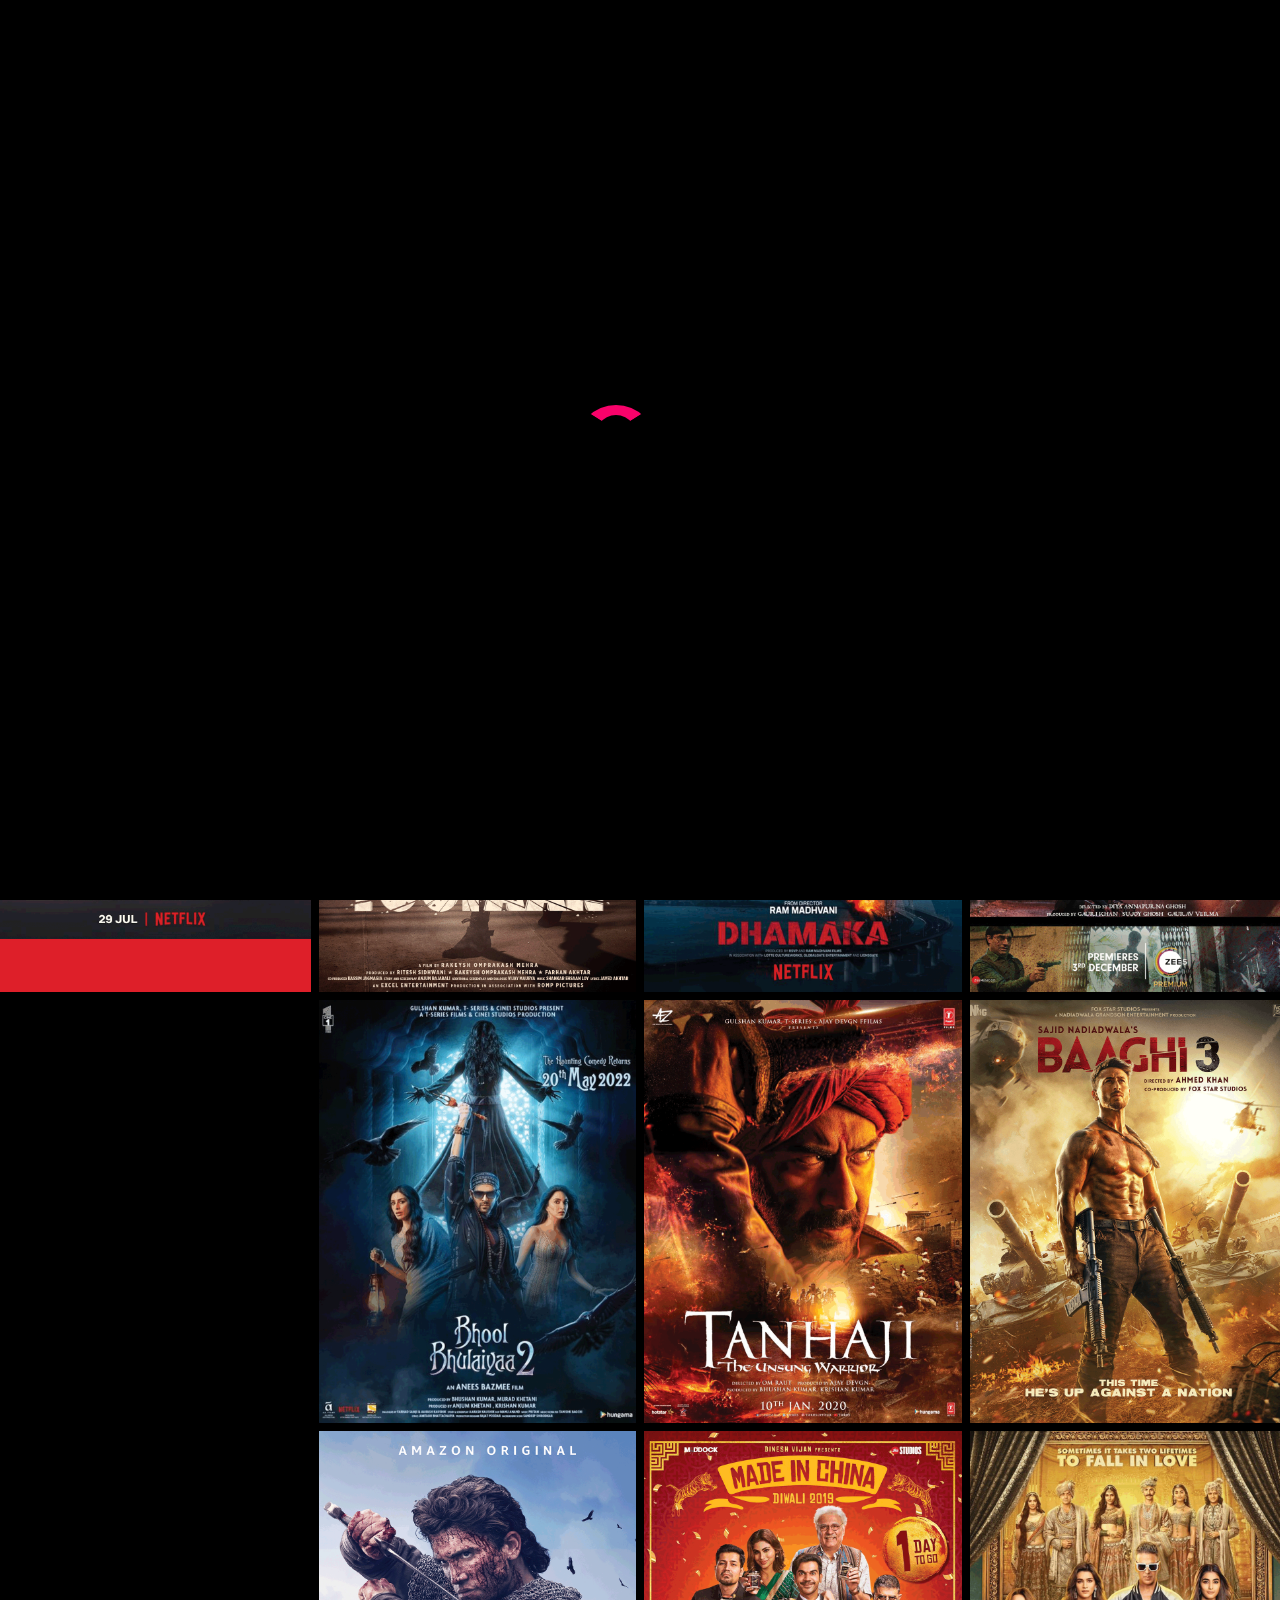
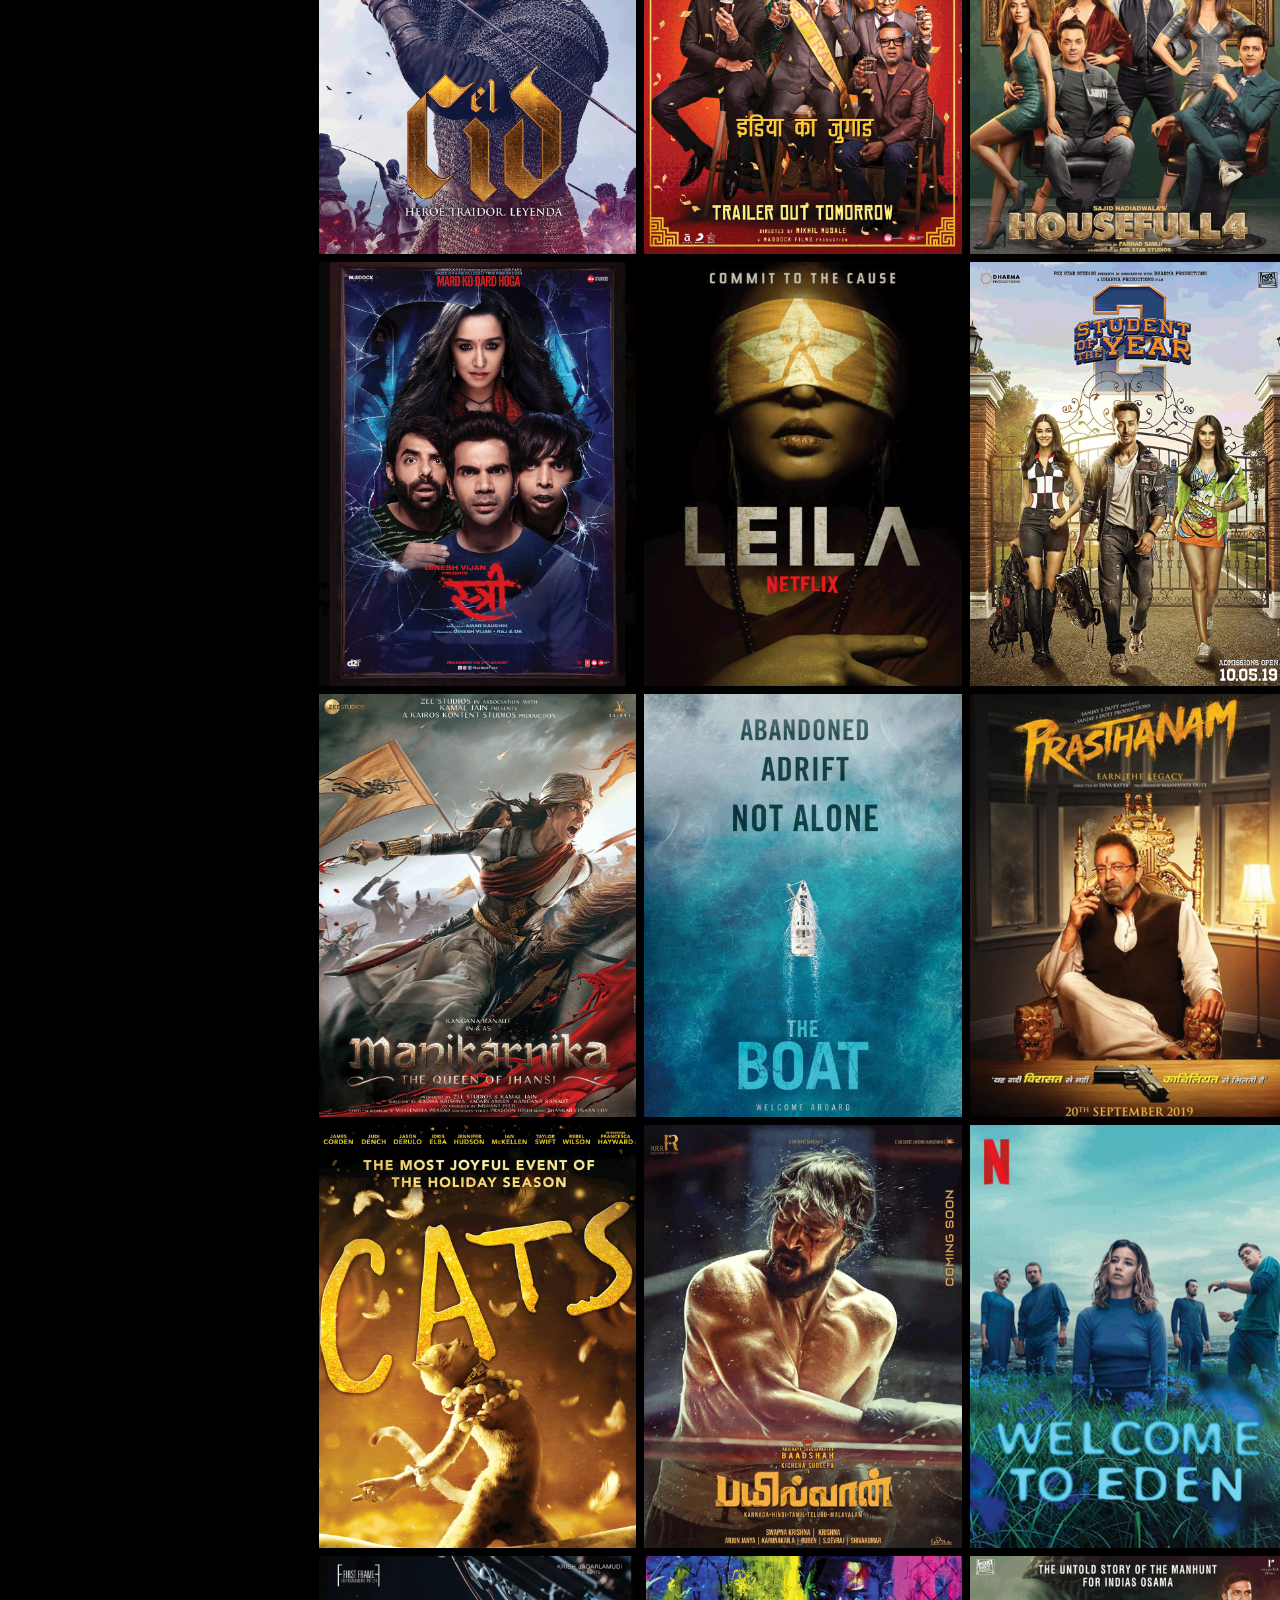
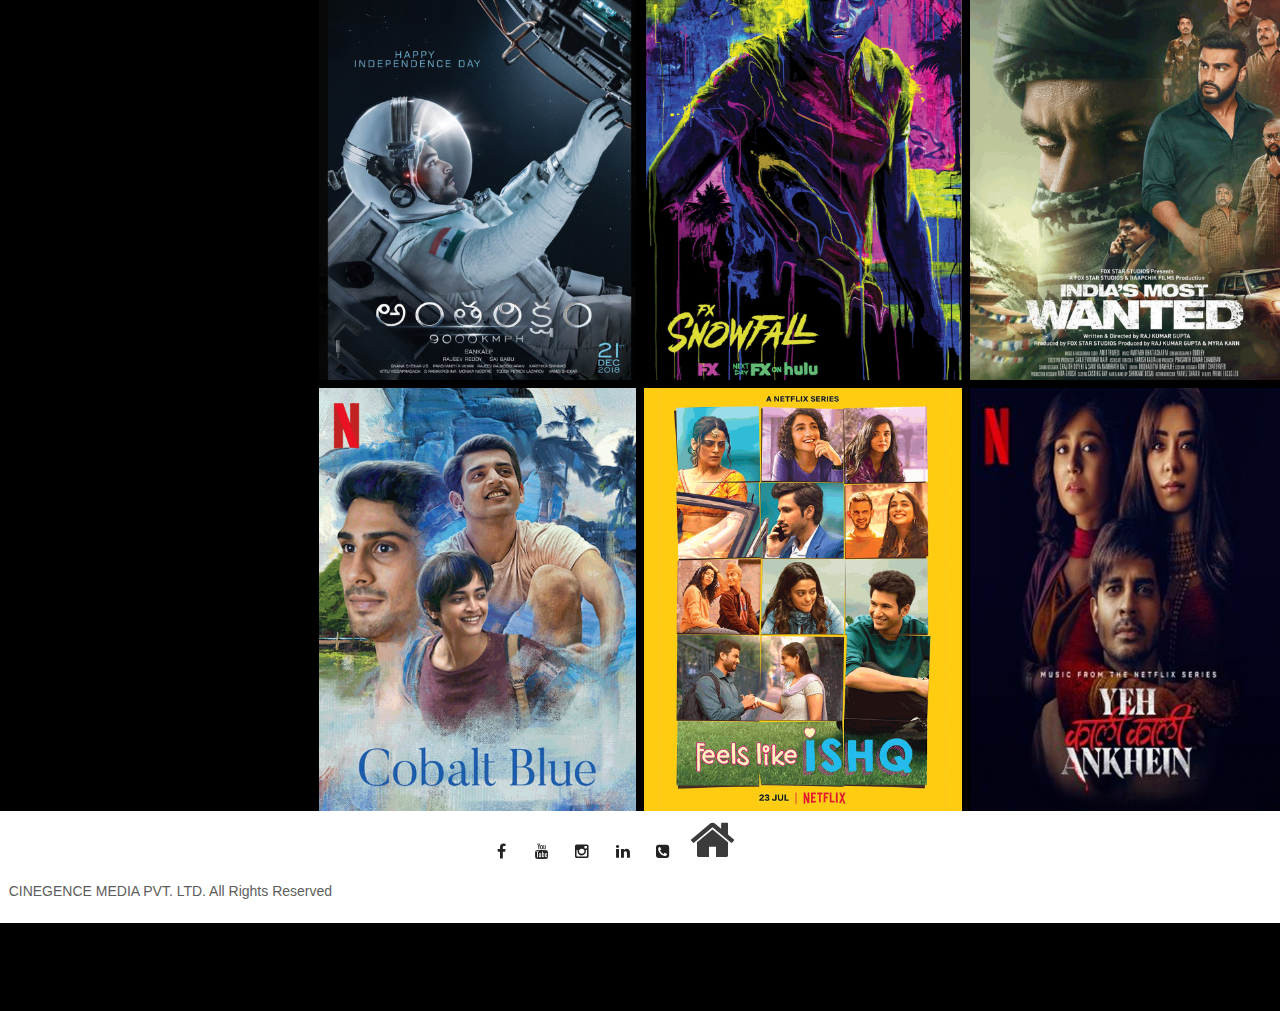
<file: work.html>
<!doctype html>
<html class="no-js" lang="en">

<head>
    <meta charset="utf-8">
    <meta http-equiv="X-UA-Compatible" content="IE=edge"/>
    <meta name="viewport" content="width=device-width,initial-scale=1.0,maximum-scale=1"/>
    <meta name="author" content="Cinegence">
    <!-- description -->
    <meta name="description" content="Cinegence Media Pvt. Ltd.">
    <!-- keywords -->
    <meta name="keywords" content="">
    <!-- title -->
    <title>CINEGENCE</title>
    <!-- favicon -->
    <link rel="apple-touch-icon" sizes="180x180" href="images2/apple-touch-icon.png">
    <link rel="icon" type="image/png" sizes="32x32" href="images2/favicon-32x32.png">
    <link rel="icon" type="image/png" sizes="16x16" href="images2/favicon-16x16.png">
    <link rel="manifest" href="images2/site.webmanifest">
    <!-- <link rel="icon" href="images/fav-icon.ico"> -->

    <!-- animation -->
    <link rel="stylesheet" href="css/animate.min.css"/>
    <!-- bootstrap -->
    
    
    <link rel="stylesheet" href="css/bootstrap3.css">
    <!-- font-awesome icon -->
    <link rel="stylesheet" href="css/font-awesome.min.css"/>
    <!-- magnific popup -->
    <link rel="stylesheet" href="css/magnific-popup.min.css"/>
    <!-- cube Portfolio -->
    <link rel="stylesheet" href="css/jquery.fancybox.min.css"/>
    <!-- revolution slider -->
    <link rel="stylesheet" type="text/css" href="revolution/css/settings.css"/>
    <!-- owl carousel -->
    <link href="css/owl.carousel.min.css" rel="stylesheet" type="text/css" media="all"/>
    <link href="css/owl.theme.default.min.css" rel="stylesheet" type="text/css" media="all"/>
    <!-- Swiper CSS File -->
    <link rel="stylesheet" href="css/swiper.min.css">
    <!-- component.css push nav-->
    <link rel="stylesheet" type="text/css" href="css/component.css"/>
    
    <!-- bundle css -->
    <link rel="stylesheet" href="css/core.css"/>
    <!-- style -->
    <link rel="stylesheet" href="css/style.css"/>
    <!-- Custom Style -->
    <link rel="stylesheet" href="css/custom.css"/>
    <!-- aos css link -->
    <link rel="stylesheet" href="https://unpkg.com/aos@next/dist/aos.css"/>


</head>

<body data-spy="scroll" data-target=".navbar" data-offset="90" class="single-version side-nav">

<div id="loader">
<div class='loader'></div>
</div>
    <div id="menu_bars" class="right menu_bars">
        <span class="t1"></span>
        <span class="t2"></span>
        <span class="t3"></span>
    </div>
    <div class="sidebar_menu">
        <nav class="pushmenu pushmenu-right">
            <a class="push-logo" href="index.html"><img src="images2/cg_logo_white.png" alt="logo" style="position:relative;right:3rem;"></a>
            

            

            <ul class="push_nav centered" style="margin-top:5%;">
                <li class="clearfix">
                    <a class="push-logo" href="index.html" class="scroll" style="margin-bottom:0px;padding-bottom:0px;"><i class="fa fa-home fa-5x" aria-hidden="true"></i></a>
                    <a class="push-logo" href="index.html" class="scroll" style="margin-top:0px;font-family:'Jost','sans-serif';">Back To HOME</a>

                </li>
                
               
                <li class="clearfix tpn_sidebar">
                  <img src="images2/tpn white.png" alt="" style="width:75%;margin:50px 0px 0px -5px;">
              </li>
                <!-- <li class="clearfix">
                    <a href="contact.html"> <span>08.</span>Contact</a>
                </li> -->
            </ul>

            <div class="medium-icon side-nav-social-icon list-inline">
                <a class="facebook-bg-hvr" href="https://www.facebook.com/CineGence/"><i class="fa fa-facebook" aria-hidden="true"></i></a>

                <a class="youtube-bg-hvr" href="https://youtube.com/channel/UCCr2x2h0eBfd199xB6OW4EA"><i class="fa fa-youtube" aria-hidden="true"></i></a>

                <a class="instagram-bg-hvr" href="https://instagram.com/cinegence_official?igshid=YmMyMTA2M2Y="><i class="fa fa-instagram" aria-hidden="true"></i></a>
                <a class="linkedin-bg-hvr" href="https://www.linkedin.com/posts/cinegence_cinegencemedia-follownow-media-activity-6953574022689222656-yfHC?utm_source=linkedin_share&utm_medium=ios_app"><i class="fa fa-linkedin" aria-hidden="true"></i></a>
            </div>
        </nav>
    </div>
    <style>
        body{
            
            
            background-repeat: no-repeat;
            background-position:center center;
            background-color: black;
            background-size:30%;
            margin-top: 0rem;
            
        
        }
      * {
  box-sizing: border-box;
}

body {
  margin: 0;
  font-family: Arial;
}

.header {
  text-align: center;
  padding: 32px;
}

.row {
  display: -ms-flexbox; /* IE10 */
  display: flex;
  -ms-flex-wrap: wrap; /* IE10 */
  flex-wrap: wrap;
  padding: 0 4px;
}

/* Create four equal columns that sits next to each other */
.column {
  -ms-flex: 25%; /* IE10 */
  flex: 25%;
  max-width: 25%;
  padding: 0 4px;
}

.column img {
  margin-top: 8px;
  vertical-align: middle;
  width: 100%;
}

/* Responsive layout - makes a two column-layout instead of four columns */
@media screen and (max-width: 800px) {
  .column {
    -ms-flex: 50%;
    flex: 50%;
    max-width: 50%;
  }
}

/* Responsive layout - makes the two columns stack on top of each other instead of next to each other */
@media screen and (max-width: 600px) {
  .column {
    -ms-flex: 100%;
    flex: 100%;
    max-width: 100%;
  }
  .footer1 p{
    position:relative;
    width:100%;
    left:90px;
  }
}

@media screen and (min-width:1700px) {
  .column {
    -ms-flex: 25%;
    flex: 25%;
    max-width: 25%;
  }
}

     
    </style>
</head>


<body>

<!-- Header -->
<div class="header" data-aos="fade-right">
  <h5 style="font-family:'Jost','sans-serif';font-weight:300px;letter-spacing:3px;" class="text-white">OUR WORK</h5>
  
</div>

<!-- Photo Grid -->
<div class="row"> 
  <div class="column" data-aos='fade-up'>
    <img src="images2/Bollywood-wives.png" style="width:100%" data-aos='flip-up'>
    <img src="images2/masaba.png" style="width:100%" data-aos='fade-up'>
    <img src="images2/radhe.png" style="width:100%" data-aos='fade-up'>
    <img src="images2/aranyak.png" style="width:100%" data-aos='fade-up'>
    <img src="images2/The forgotten Army.png" style="width:100%" data-aos='fade-up'>
    <img src="images2/kesari.png" style="width:100%" data-aos='fade-up'>
    <img src="images2/Bigil.png" style="width:100%" data-aos='fade-up'>
    <img src="images2/Crawl.png" style="width:100%" data-aos='fade-up' data-aos-offset="100" data-aos-delay="10">
    <img src="images2/Gold.png" style="width:100%" data-aos='fade-up'>
    
  </div>
  <div class="column">
    <img src="images2/LSC1.png" style="width:100%">
    <img src="images2/toofan.png" style="width:100%">
    <img src="images2/bhool-bhuliya-2-.png" style="width:100%">
    <img src="images2/El-CID.png" style="width:100%">
    <img src="images2/stree.png" style="width:100%">
    <img src="images2/manikarnika.png" style="width:100%">
    <img src="images2/cats.png" style="width:100%">
    <img src="images2/9000.png" style="width:100%">
    <img src="images2/cobalt blue.png" style="width:100%">
    
   
  </div>  
  <div class="column">
    <img src="images2/ek villain_1.png" style="width:100%">
    <img src="images2/DHAMAKA.png" style="width:100%">
    <img src="images2/tanhaji.png" style="width:100%">
    <img src="images2/made-in-china.png" style="width:100%">
    <img src="images2/leila.png" style="width:100%">
    <img src="images2/the-boat.png" style="width:100%">
    <img src="images2/pailwan.png" style="width:100%">
    <img src="images2/snowfall.png" style="width:100%">
    <img src="images2/feels-like-ishq.png" style="width:100%">
    
  </div>
  <div class="column">
    <img src="images2/zero.png" style="width:100%">
    <img src="images2/bob-biswas.png" style="width:100%">
    <img src="images2/baaghi-3.png" style="width:100%">
    <img src="images2/housefull-4.png" style="width:100%">
    <img src="images2/soty2.png" style="width:100%">
    <img src="images2/prashtanam.png" style="width:100%">
    <img src="images2/Welcome-to-Eden.png" style="width:100%">
    <img src="images2/india's-most-wanted.png" style="width:100%">
    <img src="images2/kali_kali_ankhein (1).png" style="width:100%">
    
    
    
  </div>
</div>

<footer class="padding-10px-tb bg-white">
  <div class="container footer1">
      <div class="row">
          <!-- <div class="col-sm-4">
              <div class="text-small text-extra-dark-gray xs-text-center xs-margin-15px-bottom">© 2018 CINEGENCE Made With Love By
                  <a href="#." class="text-extra-dark-gray">CINEGENCE GROUP</a></div>
          </div> -->
          
          <div class="col-sm-7">
              <div class="footer-social text-right xs-text-center xs-margin-10px-top">
                
                  <a href="https://www.facebook.com/CineGence/"><i class="fa fa-facebook" aria-hidden="true"></i></a>
                  <a href="https://youtube.com/channel/UCCr2x2h0eBfd199xB6OW4EA"><i class="fa fa-youtube" aria-hidden="true"></i></a>
                  <a href="https://instagram.com/cinegence_official?igshid=YmMyMTA2M2Y="><i class="fa fa-instagram" aria-hidden="true"></i></a>
                  <a href="https://www.linkedin.com/posts/cinegence_cinegencemedia-follownow-media-activity-6953574022689222656-yfHC?utm_source=linkedin_share&utm_medium=ios_app"><i class="fa fa-linkedin" aria-hidden="true"></i></a>
                  <a  href="#agency"><i class="fa fa-phone-square" aria-hidden="true"></i></a>
                  <a href="index.html" style="color: #3b3b3b;"><i class="fa fa-home fa-3x" aria-hidden="true"></i></a>
                  
              </div>
          </div>
          
      </div>
      <p style="font-size:14px;margin-top:10px;margin-left:-85px;"><i class="fa fa-copyright " area-hidden="true"></i>&nbsp;&nbsp;&nbsp;CINEGENCE MEDIA PVT. LTD. All Rights Reserved</p>
  </div>
</footer3>
<!-- footer end -->

<!-- start scroll to top -->
<a class="scroll-top-arrow" href="javascript:void(0);"><i class="fa fa-angle-up"></i></a>
<!-- end scroll to top  -->



<script src="js/jquery-3.2.1.js"></script>
<script src="js/bootstrap.min.js"></script>
<script src="js/jquery.appear.min.js"></script>
<!-- owl carousel -->
<script src="js/owl.carousel.min.js"></script>
<!-- magnific popup -->
<script src="js/jquery.magnific-popup.min.js"></script>
<!-- flip -->
<script src="js/jquery.flip.min.js"></script>
<!-- fancybox -->
<script src="js/jquery.fancybox.min.js"></script>
<!-- Swiper Core Javascript -->
<script src="js/swiper.min.js"></script>
<!-- Morphext js -->
<script src="js/morphext.min.js"></script>
<!-- wow -->
<script src="js/wow.js"></script>
<!-- parallax -->
<script src="js/parallaxie.min.js"></script>
<!-- isotope.pkgd.min js -->
<script src="js/isotope.pkgd.min.js"></script>
<!-- revolution -->
<script src="revolution/js/jquery.themepunch.tools.min.js"></script>
<script src="revolution/js/jquery.themepunch.revolution.min.js"></script>
<!-- revolution extension -->
<script src="revolution/js/extensions/revolution.extension.actions.min.js"></script>
<script src="revolution/js/extensions/revolution.extension.carousel.min.js"></script>
<script src="revolution/js/extensions/revolution.extension.kenburn.min.js"></script>
<script src="revolution/js/extensions/revolution.extension.layeranimation.min.js"></script>
<script src="revolution/js/extensions/revolution.extension.migration.min.js"></script>
<script src="revolution/js/extensions/revolution.extension.navigation.min.js"></script>
<script src="revolution/js/extensions/revolution.extension.parallax.min.js"></script>
<script src="revolution/js/extensions/revolution.extension.slideanims.min.js"></script>
<script src="revolution/js/extensions/revolution.extension.video.min.js"></script>

<!-- setting -->
<script src="js/main.js">
</script>
<!-- aos js -->
<script src="https://unpkg.com/aos@next/dist/aos.js"></script>
<script>
    AOS.init();
</script>
</body>
</html>
</file>
<file: revolution/css/settings.css>
#debungcontrolls{z-index:100000;position:fixed;bottom:0;width:100%;height:auto;background:rgba(0,0,0,0.6);padding:10px;box-sizing:border-box}.debugtimeline{width:100%;height:10px;position:relative;display:block;margin-bottom:3px;display:none;white-space:nowrap;box-sizing:border-box}.debugtimeline:hover{height:15px}.the_timeline_tester{background:#e74c3c;position:absolute;top:0;left:0;height:100%;width:0}.rs-go-fullscreen{position:fixed!important;width:100%!important;height:100%!important;top:0!important;left:0!important;z-index:9999999!important;background:#fff!important}.debugtimeline.tl_slide .the_timeline_tester{background:#f39c12}.debugtimeline.tl_frame .the_timeline_tester{background:#3498db}.debugtimline_txt{color:#fff;font-weight:400;font-size:7px;position:absolute;left:10px;top:0;white-space:nowrap;line-height:10px}.rtl{direction:rtl}@font-face{font-family:'revicons';src:url(../fonts/revicons/revicons.eot?5510888);src:url(../fonts/revicons/revicons.eot?5510888#iefix) format("embedded-opentype"),url(../fonts/revicons/revicons.woff?5510888) format("woff"),url(../fonts/revicons/revicons.ttf?5510888) format("truetype"),url(../fonts/revicons/revicons.svg?5510888#revicons) format("svg");font-weight:400;font-style:normal}[class^="revicon-"]:before,[class*=" revicon-"]:before{font-family:"revicons";font-style:normal;font-weight:400;speak:none;display:inline-block;text-decoration:inherit;width:1em;margin-right:.2em;text-align:center;font-variant:normal;text-transform:none;line-height:1em;margin-left:.2em}.revicon-search-1:before{content:'\e802'}.revicon-pencil-1:before{content:'\e831'}.revicon-picture-1:before{content:'\e803'}.revicon-cancel:before{content:'\e80a'}.revicon-info-circled:before{content:'\e80f'}.revicon-trash:before{content:'\e801'}.revicon-left-dir:before{content:'\e817'}.revicon-right-dir:before{content:'\e818'}.revicon-down-open:before{content:'\e83b'}.revicon-left-open:before{content:'\e819'}.revicon-right-open:before{content:'\e81a'}.revicon-angle-left:before{content:'\e820'}.revicon-angle-right:before{content:'\e81d'}.revicon-left-big:before{content:'\e81f'}.revicon-right-big:before{content:'\e81e'}.revicon-magic:before{content:'\e807'}.revicon-picture:before{content:'\e800'}.revicon-export:before{content:'\e80b'}.revicon-cog:before{content:'\e832'}.revicon-login:before{content:'\e833'}.revicon-logout:before{content:'\e834'}.revicon-video:before{content:'\e805'}.revicon-arrow-combo:before{content:'\e827'}.revicon-left-open-1:before{content:'\e82a'}.revicon-right-open-1:before{content:'\e82b'}.revicon-left-open-mini:before{content:'\e822'}.revicon-right-open-mini:before{content:'\e823'}.revicon-left-open-big:before{content:'\e824'}.revicon-right-open-big:before{content:'\e825'}.revicon-left:before{content:'\e836'}.revicon-right:before{content:'\e826'}.revicon-ccw:before{content:'\e808'}.revicon-arrows-ccw:before{content:'\e806'}.revicon-palette:before{content:'\e829'}.revicon-list-add:before{content:'\e80c'}.revicon-doc:before{content:'\e809'}.revicon-left-open-outline:before{content:'\e82e'}.revicon-left-open-2:before{content:'\e82c'}.revicon-right-open-outline:before{content:'\e82f'}.revicon-right-open-2:before{content:'\e82d'}.revicon-equalizer:before{content:'\e83a'}.revicon-layers-alt:before{content:'\e804'}.revicon-popup:before{content:'\e828'}.rev_slider_wrapper{position:relative;z-index:0;width:100%}.rev_slider{position:relative;overflow:visible}.entry-content .rev_slider a,.rev_slider a{box-shadow:none}.tp-overflow-hidden{overflow:hidden!important}.group_ov_hidden{overflow:hidden}.tp-simpleresponsive img,.rev_slider img{max-width:none!important;transition:none;margin:0;padding:0;border:none}.rev_slider .no-slides-text{font-weight:700;text-align:center;padding-top:80px}.rev_slider >ul,.rev_slider_wrapper >ul,.tp-revslider-mainul >li,.rev_slider >ul >li,.rev_slider >ul >li:before,.tp-revslider-mainul >li:before,.tp-simpleresponsive >ul,.tp-simpleresponsive >ul >li,.tp-simpleresponsive >ul >li:before,.tp-revslider-mainul >li,.tp-simpleresponsive >ul >li{list-style:none!important;position:absolute;margin:0!important;padding:0!important;overflow-x:visible;overflow-y:visible;list-style-type:none!important;background-image:none;background-position:0 0;text-indent:0;top:0;left:0}.tp-revslider-mainul >li,.rev_slider >ul >li,.rev_slider >ul >li:before,.tp-revslider-mainul >li:before,.tp-simpleresponsive >ul >li,.tp-simpleresponsive >ul >li:before,.tp-revslider-mainul >li,.tp-simpleresponsive >ul >li{visibility:hidden}.tp-revslider-slidesli,.tp-revslider-mainul{padding:0!important;margin:0!important;list-style:none!important}.rev_slider li.tp-revslider-slidesli{position:absolute!important}.tp-caption .rs-untoggled-content{display:block}.tp-caption .rs-toggled-content{display:none}.rs-toggle-content-active.tp-caption .rs-toggled-content{display:block}.rs-toggle-content-active.tp-caption .rs-untoggled-content{display:none}.rev_slider .tp-caption,.rev_slider .caption{position:relative;visibility:hidden;white-space:nowrap;display:block;-webkit-font-smoothing:antialiased!important;z-index:1}.rev_slider .tp-caption,.rev_slider .caption,.tp-simpleresponsive img{-moz-user-select:none;-khtml-user-select:none;-webkit-user-select:none;-o-user-select:none}.rev_slider .tp-mask-wrap .tp-caption,.rev_slider .tp-mask-wrap :last-child,.wpb_text_column .rev_slider .tp-mask-wrap .tp-caption,.wpb_text_column .rev_slider .tp-mask-wrap :last-child{margin-bottom:0}.tp-svg-layer svg{width:100%;height:100%;position:relative;vertical-align:top}.tp-carousel-wrapper{cursor:url(openhand.cur),move}.tp-carousel-wrapper.dragged{cursor:url(closedhand.cur),move}.tp_inner_padding{box-sizing:border-box;max-height:none!important}.tp-caption.tp-layer-selectable{-moz-user-select:all;-khtml-user-select:all;-webkit-user-select:all;-o-user-select:all}.tp-forcenotvisible,.tp-hide-revslider,.tp-caption.tp-hidden-caption,.tp-parallax-wrap.tp-hidden-caption{visibility:hidden!important;display:none!important}.rev_slider embed,.rev_slider iframe,.rev_slider object,.rev_slider audio,.rev_slider video{max-width:none!important}.tp-element-background{position:absolute;top:0;left:0;width:100%;height:100%;z-index:0}.tp-blockmask,.tp-blockmask_in,.tp-blockmask_out{position:absolute;top:0;left:0;width:100%;height:100%;background:#fff;z-index:1000;transform:scaleX(0) scaleY(0)}.tp-parallax-wrap{transform-style:preserve-3d}.rev_row_zone{position:absolute;width:100%;left:0;box-sizing:border-box;min-height:50px;font-size:0}.rev_row_zone_top{top:0}.rev_row_zone_middle{top:50%;transform:translateY(-50%)}.rev_row_zone_bottom{bottom:0}.rev_column .tp-parallax-wrap{vertical-align:top}.rev_slider .tp-caption.rev_row{display:table;position:relative;width:100%!important;table-layout:fixed;box-sizing:border-box;vertical-align:top;height:auto!important;font-size:0}.rev_column{display:table-cell;position:relative;vertical-align:top;height:auto;box-sizing:border-box;font-size:0}.rev_column_inner{box-sizing:border-box;display:block;position:relative;width:100%!important;height:auto!important;white-space:normal!important}.rev_column_bg{width:100%;height:100%;position:absolute;top:0;left:0;z-index:0;box-sizing:border-box;background-clip:content-box;border:0 solid transparent}.rev_column_inner .tp-parallax-wrap,.rev_column_inner .tp-loop-wrap,.rev_column_inner .tp-mask-wrap{text-align:inherit}.rev_column_inner .tp-mask-wrap{display:inline-block}.rev_column_inner .tp-parallax-wrap .tp-loop-wrap,.rev_column_inner .tp-parallax-wrap .tp-mask-wrap,.rev_column_inner .tp-parallax-wrap{position:relative!important;left:auto!important;top:auto!important;line-height:0}.rev_column_inner .tp-parallax-wrap .tp-loop-wrap,.rev_column_inner .tp-parallax-wrap .tp-mask-wrap,.rev_column_inner .tp-parallax-wrap,.rev_column_inner .rev_layer_in_column{vertical-align:top}.rev_break_columns{display:block!important}.rev_break_columns .tp-parallax-wrap.rev_column{display:block!important;width:100%!important}.fullscreen-container{position:relative;padding:0}.fullwidthbanner-container{position:relative;padding:0;overflow:hidden}.fullwidthbanner-container .fullwidthabanner{width:100%;position:relative}.tp-static-layers{position:absolute;z-index:101;top:0;left:0}.tp-static-layers-back{z-index:0}.tp-caption .frontcorner{width:0;height:0;border-left:40px solid transparent;border-right:0 solid transparent;border-top:40px solid #00A8FF;position:absolute;left:-40px;top:0}.tp-caption .backcorner{width:0;height:0;border-left:0 solid transparent;border-right:40px solid transparent;border-bottom:40px solid #00A8FF;position:absolute;right:0;top:0}.tp-caption .frontcornertop{width:0;height:0;border-left:40px solid transparent;border-right:0 solid transparent;border-bottom:40px solid #00A8FF;position:absolute;left:-40px;top:0}.tp-caption .backcornertop{width:0;height:0;border-left:0 solid transparent;border-right:40px solid transparent;border-top:40px solid #00A8FF;position:absolute;right:0;top:0}.tp-layer-inner-rotation{position:relative!important}img.tp-slider-alternative-image{width:100%;height:auto}.noFilterClass{filter:none!important}.rs-background-video-layer{position:absolute;top:0;left:0;width:100%;height:100%;visibility:hidden;z-index:0}.tp-caption.coverscreenvideo{width:100%;height:100%;top:0;left:0;position:absolute}.caption.fullscreenvideo,.tp-caption.fullscreenvideo{left:0;top:0;position:absolute;width:100%;height:100%}.caption.fullscreenvideo iframe,.caption.fullscreenvideo audio,.caption.fullscreenvideo video,.tp-caption.fullscreenvideo iframe,.tp-caption.fullscreenvideo iframe audio,.tp-caption.fullscreenvideo iframe video{width:100%!important;height:100%!important;display:none}.fullcoveredvideo audio,.fullscreenvideo audio
.fullcoveredvideo video,.fullscreenvideo video{background:#000}.fullcoveredvideo .tp-poster{background-position:center center;background-size:cover;width:100%;height:100%;top:0;left:0}.videoisplaying .html5vid .tp-poster{display:none}.tp-video-play-button{background:#000;background:rgba(0,0,0,0.3);border-radius:5px;position:absolute;top:50%;left:50%;color:#FFF;z-index:3;margin-top:-25px;margin-left:-25px;line-height:50px!important;text-align:center;cursor:pointer;width:50px;height:50px;box-sizing:border-box;display:inline-block;vertical-align:top;z-index:4;opacity:0;transition:opacity 300ms ease-out!important}.tp-hiddenaudio,.tp-audio-html5 .tp-video-play-button{display:none!important}.tp-caption .html5vid{width:100%!important;height:100%!important}.tp-video-play-button i{width:50px;height:50px;display:inline-block;text-align:center;vertical-align:top;line-height:50px!important;font-size:40px!important}.tp-caption:hover .tp-video-play-button{opacity:1;display:block}.tp-caption .tp-revstop{display:none;border-left:5px solid #fff!important;border-right:5px solid #fff!important;margin-top:15px!important;line-height:20px!important;vertical-align:top;font-size:25px!important}.videoisplaying .revicon-right-dir{display:none}.videoisplaying .tp-revstop{display:inline-block}.videoisplaying .tp-video-play-button{display:none}.fullcoveredvideo .tp-video-play-button{display:none!important}.fullscreenvideo .fullscreenvideo audio{object-fit:contain!important}.fullscreenvideo .fullscreenvideo video{object-fit:contain!important}.fullscreenvideo .fullcoveredvideo audio{object-fit:cover!important}.fullscreenvideo .fullcoveredvideo video{object-fit:cover!important}.tp-video-controls{position:absolute;bottom:0;left:0;right:0;padding:5px;opacity:0;transition:opacity .3s;background-image:linear-gradient(to bottom,#000 13%,#323232 100%);display:table;max-width:100%;overflow:hidden;box-sizing:border-box}.tp-caption:hover .tp-video-controls{opacity:.9}.tp-video-button{background:rgba(0,0,0,.5);border:0;color:#EEE;border-radius:3px;cursor:pointer;line-height:12px;font-size:12px;color:#fff;padding:0;margin:0;outline:none}.tp-video-button:hover{cursor:pointer}.tp-video-button-wrap,.tp-video-seek-bar-wrap,.tp-video-vol-bar-wrap{padding:0 5px;display:table-cell;vertical-align:middle}.tp-video-seek-bar-wrap{width:80%}.tp-video-vol-bar-wrap{width:20%}.tp-volume-bar,.tp-seek-bar{width:100%;cursor:pointer;outline:none;line-height:12px;margin:0;padding:0}.rs-fullvideo-cover{width:100%;height:100%;top:0;left:0;position:absolute;background:transparent;z-index:5}.disabled_lc .tp-video-play-button,.rs-background-video-layer video::-webkit-media-controls-start-playback-button,.rs-background-video-layer video::-webkit-media-controls,.rs-background-video-layer audio::-webkit-media-controls{display:none!important}.tp-audio-html5 .tp-video-controls{opacity:1!important;visibility:visible!important}.tp-dottedoverlay{background-repeat:repeat;width:100%;height:100%;position:absolute;top:0;left:0;z-index:3}.tp-dottedoverlay.twoxtwo{background:url(../assets/gridtile.png)}.tp-dottedoverlay.twoxtwowhite{background:url(../assets/gridtile_white.png)}.tp-dottedoverlay.threexthree{background:url(../assets/gridtile_3x3.png)}.tp-dottedoverlay.threexthreewhite{background:url(../assets/gridtile_3x3_white.png)}.tp-shadowcover{width:100%;height:100%;top:0;left:0;background:#fff;position:absolute;z-index:-1}.tp-shadow1{box-shadow:0 10px 6px -6px rgba(0,0,0,0.8)}.tp-shadow2:before,.tp-shadow2:after,.tp-shadow3:before,.tp-shadow4:after{z-index:-2;position:absolute;content:"";bottom:10px;left:10px;width:50%;top:85%;max-width:300px;background:transparent;box-shadow:0 15px 10px rgba(0,0,0,0.8);transform:rotate(-3deg)}.tp-shadow2:after,.tp-shadow4:after{transform:rotate(3deg);right:10px;left:auto}.tp-shadow5{position:relative;box-shadow:0 1px 4px rgba(0,0,0,0.3),0 0 40px rgba(0,0,0,0.1) inset}.tp-shadow5:before,.tp-shadow5:after{content:"";position:absolute;z-index:-2;box-shadow:0 0 25px 0 rgba(0,0,0,0.6);top:30%;bottom:0;left:20px;right:20px;border-radius:100px / 20px}.tp-button{padding:6px 13px 5px;border-radius:3px;height:30px;cursor:pointer;color:#fff!important;text-shadow:0 1px 1px rgba(0,0,0,0.6)!important;font-size:15px;line-height:45px!important;font-family:arial,sans-serif;font-weight:700;letter-spacing:-1px;text-decoration:none}.tp-button.big{color:#fff;text-shadow:0 1px 1px rgba(0,0,0,0.6);font-weight:700;padding:9px 20px;font-size:19px;line-height:57px!important}.purchase:hover,.tp-button:hover,.tp-button.big:hover{background-position:bottom,15px 11px}.tp-button.green,.tp-button:hover.green,.purchase.green,.purchase:hover.green{background-color:#21a117;box-shadow:0 3px 0 0 #104d0b}.tp-button.blue,.tp-button:hover.blue,.purchase.blue,.purchase:hover.blue{background-color:#1d78cb;box-shadow:0 3px 0 0 #0f3e68}.tp-button.red,.tp-button:hover.red,.purchase.red,.purchase:hover.red{background-color:#cb1d1d;box-shadow:0 3px 0 0 #7c1212}.tp-button.orange,.tp-button:hover.orange,.purchase.orange,.purchase:hover.orange{background-color:#f70;box-shadow:0 3px 0 0 #a34c00}.tp-button.darkgrey,.tp-button.grey,.tp-button:hover.darkgrey,.tp-button:hover.grey,.purchase.darkgrey,.purchase:hover.darkgrey{background-color:#555;box-shadow:0 3px 0 0 #222}.tp-button.lightgrey,.tp-button:hover.lightgrey,.purchase.lightgrey,.purchase:hover.lightgrey{background-color:#888;box-shadow:0 3px 0 0 #555}.rev-btn,.rev-btn:visited{outline:none!important;box-shadow:none!important;text-decoration:none!important;line-height:44px;font-size:17px;font-weight:500;padding:12px 35px;box-sizing:border-box;font-family:"Roboto",sans-serif;cursor:pointer}.rev-btn.rev-uppercase,.rev-btn.rev-uppercase:visited{text-transform:uppercase;letter-spacing:1px;font-size:15px;font-weight:900}.rev-btn.rev-withicon i{font-size:15px;font-weight:400;position:relative;top:0;transition:all .2s ease-out!important;margin-left:10px!important}.rev-btn.rev-hiddenicon i{font-size:15px;font-weight:400;position:relative;top:0;transition:all .2s ease-out!important;opacity:0;margin-left:0!important;width:0!important}.rev-btn.rev-hiddenicon:hover i{opacity:1!important;margin-left:10px!important;width:auto!important}.rev-btn.rev-medium,.rev-btn.rev-medium:visited{line-height:36px;font-size:14px;padding:10px 30px}.rev-btn.rev-medium.rev-withicon i{font-size:14px;top:0}.rev-btn.rev-medium.rev-hiddenicon i{font-size:14px;top:0}.rev-btn.rev-small,.rev-btn.rev-small:visited{line-height:28px;font-size:12px;padding:7px 20px}.rev-btn.rev-small.rev-withicon i{font-size:12px;top:0}.rev-btn.rev-small.rev-hiddenicon i{font-size:12px;top:0}.rev-maxround{border-radius:30px}.rev-minround{border-radius:3px}.rev-burger{position:relative;width:60px;height:60px;box-sizing:border-box;padding:22px 0 0 14px;border-radius:50%;border:1px solid rgba(51,51,51,0.25);-webkit-tap-highlight-color:rgba(0,0,0,0);-webkit-tap-highlight-color:transparent;cursor:pointer}.rev-burger span{display:block;width:30px;height:3px;background:#333;transition:.7s;pointer-events:none;transform-style:flat!important}.rev-burger span:nth-child(2){margin:3px 0}#dialog_addbutton .rev-burger:hover :first-child,.open .rev-burger :first-child,.open.rev-burger :first-child{transform:translateY(6px) rotate(-45deg)}#dialog_addbutton .rev-burger:hover :nth-child(2),.open .rev-burger :nth-child(2),.open.rev-burger :nth-child(2){transform:rotate(-45deg);opacity:0}#dialog_addbutton .rev-burger:hover :last-child,.open .rev-burger :last-child,.open.rev-burger :last-child{transform:translateY(-6px) rotate(-135deg)}.rev-burger.revb-white{border:2px solid rgba(255,255,255,0.2)}.rev-burger.revb-white span{background:#fff}.rev-burger.revb-whitenoborder{border:0}.rev-burger.revb-whitenoborder span{background:#fff}.rev-burger.revb-darknoborder{border:0}.rev-burger.revb-darknoborder span{background:#333}.rev-burger.revb-whitefull{background:#fff;border:none}.rev-burger.revb-whitefull span{background:#333}.rev-burger.revb-darkfull{background:#333;border:none}.rev-burger.revb-darkfull span{background:#fff}@keyframes rev-ani-mouse{0%{opacity:1;top:29%}15%{opacity:1;top:50%}50%{opacity:0;top:50%}100%{opacity:0;top:29%}}.rev-scroll-btn{display:inline-block;position:relative;left:0;right:0;text-align:center;cursor:pointer;width:35px;height:55px;box-sizing:border-box;border:3px solid #fff;border-radius:23px}.rev-scroll-btn > *{display:inline-block;line-height:18px;font-size:13px;font-weight:400;color:#7f8c8d;color:#fff;font-family:"proxima-nova","Helvetica Neue",Helvetica,Arial,sans-serif;letter-spacing:2px}.rev-scroll-btn > :hover,.rev-scroll-btn > :focus,.rev-scroll-btn > .active{color:#fff}.rev-scroll-btn > :hover,.rev-scroll-btn > :focus,.rev-scroll-btn > :active,.rev-scroll-btn > .active{opacity:.8}.rev-scroll-btn.revs-fullwhite{background:#fff}.rev-scroll-btn.revs-fullwhite span{background:#333}.rev-scroll-btn.revs-fulldark{background:#333;border:none}.rev-scroll-btn.revs-fulldark span{background:#fff}.rev-scroll-btn span{position:absolute;display:block;top:29%;left:50%;width:8px;height:8px;margin:-4px 0 0 -4px;background:#fff;border-radius:50%;animation:rev-ani-mouse 2.5s linear infinite}.rev-scroll-btn.revs-dark{border-color:#333}.rev-scroll-btn.revs-dark span{background:#333}.rev-control-btn{position:relative;display:inline-block;z-index:5;color:#FFF;font-size:20px;line-height:60px;font-weight:400;font-style:normal;font-family:Raleway;text-decoration:none;text-align:center;background-color:#000;border-radius:50px;text-shadow:none;background-color:rgba(0,0,0,0.50);width:60px;height:60px;box-sizing:border-box;cursor:pointer}.rev-cbutton-dark-sr{border-radius:3px}.rev-cbutton-light{color:#333;background-color:rgba(255,255,255,0.75)}.rev-cbutton-light-sr{color:#333;border-radius:3px;background-color:rgba(255,255,255,0.75)}.rev-sbutton{line-height:37px;width:37px;height:37px}.rev-sbutton-blue{background-color:#3B5998}.rev-sbutton-lightblue{background-color:#00A0D1}.rev-sbutton-red{background-color:#DD4B39}.tp-bannertimer{visibility:hidden;width:100%;height:5px;background:#000;background:rgba(0,0,0,0.15);position:absolute;z-index:200;top:0}.tp-bannertimer.tp-bottom{top:auto;bottom:0!important;height:5px}.tp-caption img{background:transparent;-ms-filter:progid:DXImageTransform.Microsoft.gradient(startColorstr=#00FFFFFF,endColorstr=#00FFFFFF);filter:progid:DXImageTransform.Microsoft.gradient(startColorstr=#00FFFFFF,endColorstr=#00FFFFFF);zoom:1}.caption.slidelink a div,.tp-caption.slidelink a div{width:3000px;height:1500px;background:url(../assets/coloredbg.png) repeat}.tp-caption.slidelink a span{background:url(../assets/coloredbg.png) repeat}.tp-shape{width:100%;height:100%}.tp-caption .rs-starring{display:inline-block}.tp-caption .rs-starring .star-rating{float:none;display:inline-block;vertical-align:top;color:#FFC321!important}.tp-caption .rs-starring .star-rating,.tp-caption .rs-starring-page .star-rating{position:relative;height:1em;width:5.4em;font-family:star;font-size:1em!important}.tp-caption .rs-starring .star-rating:before,.tp-caption .rs-starring-page .star-rating:before{content:"\73\73\73\73\73";color:#E0DADF;float:left;top:0;left:0;position:absolute}.tp-caption .rs-starring .star-rating span{overflow:hidden;float:left;top:0;left:0;position:absolute;padding-top:1.5em;font-size:1em!important}.tp-caption .rs-starring .star-rating span:before,.tp-caption .rs-starring .star-rating span:before{content:"\53\53\53\53\53";top:0;position:absolute;left:0}.tp-loader{top:50%;left:50%;z-index:10000;position:absolute}.tp-loader.spinner0{width:40px;height:40px;background-color:#fff;background-image:url(../assets/loader.gif);background-repeat:no-repeat;background-position:center center;box-shadow:0 0 20px 0 rgba(0,0,0,0.15);margin-top:-20px;margin-left:-20px;animation:tp-rotateplane 1.2s infinite ease-in-out;border-radius:3px}.tp-loader.spinner1{width:40px;height:40px;background-color:#fff;box-shadow:0 0 20px 0 rgba(0,0,0,0.15);margin-top:-20px;margin-left:-20px;animation:tp-rotateplane 1.2s infinite ease-in-out;border-radius:3px}.tp-loader.spinner5{background-image:url(../assets/loader.gif);background-repeat:no-repeat;background-position:10px 10px;background-color:#fff;margin:-22px;width:44px;height:44px;border-radius:3px}@keyframes tp-rotateplane{0%{transform:perspective(120px) rotateX(0deg) rotateY(0deg)}50%{transform:perspective(120px) rotateX(-180.1deg) rotateY(0deg)}100%{transform:perspective(120px) rotateX(-180deg) rotateY(-179.9deg)}}.tp-loader.spinner2{width:40px;height:40px;margin-top:-20px;margin-left:-20px;background-color:red;box-shadow:0 0 20px 0 rgba(0,0,0,0.15);border-radius:100%;animation:tp-scaleout 1s infinite ease-in-out}@keyframes tp-scaleout{0%{transform:scale(0.0)}100%{transform:scale(1.0);opacity:0}}.tp-loader.spinner3{margin:-9px 0 0 -35px;width:70px;text-align:center}.tp-loader.spinner3 .bounce1,.tp-loader.spinner3 .bounce2,.tp-loader.spinner3 .bounce3{width:18px;height:18px;background-color:#fff;box-shadow:0 0 20px 0 rgba(0,0,0,0.15);border-radius:100%;display:inline-block;animation:tp-bouncedelay 1.4s infinite ease-in-out;animation-fill-mode:both}.tp-loader.spinner3 .bounce1{animation-delay:-.32s}.tp-loader.spinner3 .bounce2{animation-delay:-.16s}@keyframes tp-bouncedelay{0%,80%,100%{transform:scale(0.0)}40%{transform:scale(1.0)}}.tp-loader.spinner4{margin:-20px 0 0 -20px;width:40px;height:40px;text-align:center;animation:tp-rotate 2s infinite linear}.tp-loader.spinner4 .dot1,.tp-loader.spinner4 .dot2{width:60%;height:60%;display:inline-block;position:absolute;top:0;background-color:#fff;border-radius:100%;animation:tp-bounce 2s infinite ease-in-out;box-shadow:0 0 20px 0 rgba(0,0,0,0.15)}.tp-loader.spinner4 .dot2{top:auto;bottom:0;animation-delay:-1s}@keyframes tp-rotate{100%{transform:rotate(360deg)}}@keyframes tp-bounce{0%,100%{transform:scale(0.0)}50%{transform:scale(1.0)}}.tp-thumbs.navbar,.tp-bullets.navbar,.tp-tabs.navbar{border:none;min-height:0;margin:0;border-radius:0}.tp-tabs,.tp-thumbs,.tp-bullets{position:absolute;display:block;z-index:1000;top:0;left:0}.tp-tab,.tp-thumb{cursor:pointer;position:absolute;opacity:.5;box-sizing:border-box}.tp-arr-imgholder,.tp-videoposter,.tp-thumb-image,.tp-tab-image{background-position:center center;background-size:cover;width:100%;height:100%;display:block;position:absolute;top:0;left:0}.tp-tab:hover,.tp-tab.selected,.tp-thumb:hover,.tp-thumb.selected{opacity:1}.tp-tab-mask,.tp-thumb-mask{box-sizing:border-box!important}.tp-tabs,.tp-thumbs{box-sizing:content-box!important}.tp-bullet{width:15px;height:15px;position:absolute;background:#fff;background:rgba(255,255,255,0.3);cursor:pointer;border-radius: 50px}.tp-bullet.selected,.tp-bullet:hover{background:#fff}.tparrows{cursor:pointer;background:#000;background:rgba(0,0,0,0.5);width:40px;height:40px;position:absolute;display:block;z-index:1000}.tparrows:hover{background:#000}.tparrows:before{font-family:"revicons";font-size:20px;color:#f8026a;display:block;line-height:40px;text-align:center}.tparrows.tp-leftarrow:before{content:'\e824';position:relative;left:45rem;}.tparrows.tp-rightarrow:before{content:'\e825'}body.rtl .tp-kbimg{left:0!important}.dddwrappershadow{box-shadow:0 45px 100px rgba(0,0,0,0.4)}.hglayerinfo{position:fixed;bottom:0;left:0;color:#FFF;font-size:12px;line-height:20px;font-weight:600;background:rgba(0,0,0,0.75);padding:5px 10px;z-index:2000;white-space:normal}.hginfo{position:absolute;top:-2px;left:-2px;color:#e74c3c;font-size:12px;font-weight:600;background:#000;padding:2px 5px}.indebugmode .tp-caption:hover{border:1px dashed #c0392b!important}.helpgrid{border:2px dashed #c0392b;position:absolute;top:0;left:0;z-index:0}#revsliderlogloglog{padding:15px;color:#fff;position:fixed;top:0;left:0;width:200px;height:150px;background:rgba(0,0,0,0.7);z-index:100000;font-size:10px;overflow:scroll}.aden{filter:hue-rotate(-20deg) contrast(.9) saturate(.85) brightness(1.2)}.aden::after{background:linear-gradient(to right,rgba(66,10,14,.2),transparent);mix-blend-mode:darken}.perpetua::after,.reyes::after{mix-blend-mode:soft-light;opacity:.5}.inkwell{filter:sepia(.3) contrast(1.1) brightness(1.1) grayscale(1)}.perpetua::after{background:linear-gradient(to bottom,#005b9a,#e6c13d)}.reyes{filter:sepia(.22) brightness(1.1) contrast(.85) saturate(.75)}.reyes::after{background:#efcdad}.gingham{filter:brightness(1.05) hue-rotate(-10deg)}.gingham::after{background:linear-gradient(to right,rgba(66,10,14,.2),transparent);mix-blend-mode:darken}.toaster{filter:contrast(1.5) brightness(.9)}.toaster::after{background:radial-gradient(circle,#804e0f,#3b003b);mix-blend-mode:screen}.walden{filter:brightness(1.1) hue-rotate(-10deg) sepia(.3) saturate(1.6)}.walden::after{background:#04c;mix-blend-mode:screen;opacity:.3}.hudson{filter:brightness(1.2) contrast(.9) saturate(1.1)}.hudson::after{background:radial-gradient(circle,#a6b1ff 50%,#342134);mix-blend-mode:multiply;opacity:.5}.earlybird{filter:contrast(.9) sepia(.2)}.earlybird::after{background:radial-gradient(circle,#d0ba8e 20%,#360309 85%,#1d0210 100%);mix-blend-mode:overlay}.mayfair{filter:contrast(1.1) saturate(1.1)}.mayfair::after{background:radial-gradient(circle at 40% 40%,rgba(255,255,255,.8),rgba(255,200,200,.6),#111 60%);mix-blend-mode:overlay;opacity:.4}.lofi{filter:saturate(1.1) contrast(1.5)}.lofi::after{background:radial-gradient(circle,transparent 70%,#222 150%);mix-blend-mode:multiply}._1977{filter:contrast(1.1) brightness(1.1) saturate(1.3)}._1977:after{background:rgba(243,106,188,.3);mix-blend-mode:screen}.brooklyn{filter:contrast(.9) brightness(1.1)}.brooklyn::after{background:radial-gradient(circle,rgba(168,223,193,.4) 70%,#c4b7c8);mix-blend-mode:overlay}.xpro2{filter:sepia(.3)}.xpro2::after{background:radial-gradient(circle,#e6e7e0 40%,rgba(43,42,161,.6) 110%);mix-blend-mode:color-burn}.nashville{filter:sepia(.2) contrast(1.2) brightness(1.05) saturate(1.2)}.nashville::after{background:rgba(0,70,150,.4);mix-blend-mode:lighten}.nashville::before{background:rgba(247,176,153,.56);mix-blend-mode:darken}.lark{filter:contrast(.9)}.lark::after{background:rgba(242,242,242,.8);mix-blend-mode:darken}.lark::before{background:#22253f;mix-blend-mode:color-dodge}.moon{filter:grayscale(1) contrast(1.1) brightness(1.1)}.moon::before{background:#a0a0a0;mix-blend-mode:soft-light}.moon::after{background:#383838;mix-blend-mode:lighten}.clarendon{filter:contrast(1.2) saturate(1.35)}.clarendon:before{background:rgba(127,187,227,.2);mix-blend-mode:overlay}.willow{filter:grayscale(.5) contrast(.95) brightness(.9)}.willow::before{background-color:radial-gradient(40%,circle,#d4a9af 55%,#000 150%);mix-blend-mode:overlay}.willow::after{background-color:#d8cdcb;mix-blend-mode:color}.rise{filter:brightness(1.05) sepia(.2) contrast(.9) saturate(.9)}.rise::after{background:radial-gradient(circle,rgba(232,197,152,.8),transparent 90%);mix-blend-mode:overlay;opacity:.6}.rise::before{background:radial-gradient(circle,rgba(236,205,169,.15) 55%,rgba(50,30,7,.4));mix-blend-mode:multiply}._1977:after,._1977:before,.aden:after,.aden:before,.brooklyn:after,.brooklyn:before,.clarendon:after,.clarendon:before,.earlybird:after,.earlybird:before,.gingham:after,.gingham:before,.hudson:after,.hudson:before,.inkwell:after,.inkwell:before,.lark:after,.lark:before,.lofi:after,.lofi:before,.mayfair:after,.mayfair:before,.moon:after,.moon:before,.nashville:after,.nashville:before,.perpetua:after,.perpetua:before,.reyes:after,.reyes:before,.rise:after,.rise:before,.slumber:after,.slumber:before,.toaster:after,.toaster:before,.walden:after,.walden:before,.willow:after,.willow:before,.xpro2:after,.xpro2:before{content:'';display:block;height:100%;width:100%;top:0;left:0;position:absolute;pointer-events:none}._1977,.aden,.brooklyn,.clarendon,.earlybird,.gingham,.hudson,.inkwell,.lark,.lofi,.mayfair,.moon,.nashville,.perpetua,.reyes,.rise,.slumber,.toaster,.walden,.willow,.xpro2{position:relative}._1977 img,.aden img,.brooklyn img,.clarendon img,.earlybird img,.gingham img,.hudson img,.inkwell img,.lark img,.lofi img,.mayfair img,.moon img,.nashville img,.perpetua img,.reyes img,.rise img,.slumber img,.toaster img,.walden img,.willow img,.xpro2 img{width:100%;z-index:1}._1977:before,.aden:before,.brooklyn:before,.clarendon:before,.earlybird:before,.gingham:before,.hudson:before,.inkwell:before,.lark:before,.lofi:before,.mayfair:before,.moon:before,.nashville:before,.perpetua:before,.reyes:before,.rise:before,.slumber:before,.toaster:before,.walden:before,.willow:before,.xpro2:before{z-index:2}._1977:after,.aden:after,.brooklyn:after,.clarendon:after,.earlybird:after,.gingham:after,.hudson:after,.inkwell:after,.lark:after,.lofi:after,.mayfair:after,.moon:after,.nashville:after,.perpetua:after,.reyes:after,.rise:after,.slumber:after,.toaster:after,.walden:after,.willow:after,.xpro2:after{z-index:3}.slumber{filter:saturate(.66) brightness(1.05)}.slumber::after{background:rgba(125,105,24,.5);mix-blend-mode:soft-light}.slumber::before{background:rgba(69,41,12,.4);mix-blend-mode:lighten}.tp-kbimg-wrap:before,.tp-kbimg-wrap:after{height:500%;width:500%}
</file>
<file: css/component.css>
html, body, .perspective {
	width: 100%;
	height: 100%;
}

.perspective {
	background: #aaa;
	position: relative;
}

.cont {
	background: #fff;
	min-height: 100%;
	position: relative;
	outline: 1px solid rgba(0,0,0,0);
	z-index: 10;
}

.cont::after {
	content: '';
	position: absolute;
	top: 0;
	left: 0;
	width: 100%;
	height: 0px;
	opacity: 0;
	background: rgba(0,0,0,0.2);
	/* the transition delay of the height needs to be synced with the cont transition time */
	-webkit-transition: opacity 0.4s, height 0s 0.4s;
	transition: opacity 0.4s, height 0s 0.4s;
}

.wrapper {
	position: relative;
}

.component {
	margin: 0 auto;
	width: 60%;
	text-align: justify;
	font-size: 1.5em;
}

/* Modal view */
.perspective.modalview {
	position: fixed;
	-webkit-perspective: 1500px;
	perspective: 1500px;
}

.modalview .cont {
	position: absolute;
	overflow: hidden;
	width:98%;
	height: 100%;
	cursor: pointer;
	-webkit-backface-visibility: hidden;
	backface-visibility: hidden;
}

.modalview .wrapper {
	-webkit-transform: translateZ(-1px); /* solves a rendering bug in Chrome on Windows */
}

.animate .cont::after {
	opacity: 1;
	height: 101%;
	-webkit-transition: opacity 0.3s;
	transition: opacity 0.3s;
}

/* Outer Nav */

.showMenuButton {
	position: fixed;
	width: 20px;
	border-radius: 4px;
	cursor: pointer;
	display: table;
	z-index: 9999;
	-webkit-transition: all linear 300ms;
	transition: all linear 300ms;
	right:4%;
	top: 26px;
}
.showMenuButton span {
	background: #111111;
	display: block;
	width: 20px;
	height: 3px;
	-webkit-transition: all linear 300ms;
	transition: all linear 300ms;
	border-radius: 20px;
	margin: 3px;
}

.showMenuButton:hover span.t1 {
	-webkit-transform: translateY(11px) rotate(-45deg);
	transform: translateY(7px) rotate(-45deg);
}
.showMenuButton:hover span.t2 {
	opacity: 0;
	-webkit-transform: rotate(-45deg);
	transform: rotate(-45deg);
}
.showMenuButton:hover span.t3 {
	-webkit-transform: translateY(-5px) rotate(-135deg);
	transform: translateY(-5px) rotate(-135deg);
}

.showMenuButton-two{
	width: 24px;
	height: 30px;
	position:fixed;
	display: block;
	cursor: pointer;
	overflow: hidden;
	float: right;
	margin-left: 35px;
	top: 20px;
	right: 4%;
	z-index:99;
}
.header-appear .showMenuButton-two{
	top: 15px;
}

.showMenuButton-two span.hamburger, .showMenuButton-two span.hamburger:after, .showMenuButton-two span.hamburger:before {
	content: "";
	display: block;
	width: 100%;
	height: 2px;
	background: #000000;
	position: absolute;
	top: 50%;
	margin-top: -1.5px;
	right: 0;
	-webkit-transform: rotate(0deg);
	-moz-transform: rotate(0deg);
	-o-transform: rotate(0deg);
	transform: rotate(0deg);
	-webkit-transition: all 0.3s cubic-bezier(0.600, 0.000, 0.200, 1.000), margin 0.3s ease 0.3s, transform 0.3s ease, background 0.05s ease 0.27s;
	-moz-transition: all 0.3s cubic-bezier(0.600, 0.000, 0.200, 1.000), margin 0.3s ease 0.3s, transform 0.3s ease, background 0.05s ease 0.27s;
	-o-transition: all 0.3s cubic-bezier(0.600, 0.000, 0.200, 1.000), margin 0.3s ease 0.3s, transform 0.3s ease, background 0.05s ease 0.27s;
	transition: all 0.3s cubic-bezier(0.600, 0.000, 0.200, 1.000), margin 0.3s ease 0.3s, transform 0.3s ease, background 0.05s ease 0.27s;
	-webkit-transition-timing-function: cubic-bezier(0.600, 0.000, 0.200, 1.000);
	-moz-transition-timing-function: cubic-bezier(0.600, 0.000, 0.200, 1.000);
	-o-transition-timing-function: cubic-bezier(0.600, 0.000, 0.200, 1.000);
	transition-timing-function: cubic-bezier(0.600, 0.000, 0.200, 1.000);
}
.showMenuButton-two span.hamburger:before {
	margin-top: -7px;
	top: 0;
	width: 80%;
}
.showMenuButton-two span.hamburger:after {
	margin-top: 7px;
	top: 0;
	width: 50%;
}

.showMenuButton-two:hover span:before, .showMenuButton-two:hover span:after {
	width: 100%;
}

.outer-nav {
	position: absolute;
	height: auto;
	font-size: 2em;
}

.outer-nav.vertical {
	top: 50%;
	-webkit-transform: translateY(-50%);
	transform: translateY(-50%);
	-webkit-transform-style: preserve-3d;
	transform-style: preserve-3d;
}

.outer-nav.horizontal {
	left: 50%;
	width: 75%;
	max-width: 1000px;
	text-align: center;
	-webkit-transform: translateX(-50%);
	transform: translateX(-50%);
}

.outer-nav.left {
	left: 25%;
}

.outer-nav.right {
	right: 25%;
}

.outer-nav.top {
	top: 25%;
}

.outer-nav.bottom {
	bottom: 25%;
}

.outer-nav a {
	display: inline-block;
	white-space: nowrap;
	font-weight: 300;
	margin: 0 0 30px 0;
	color: #fff;
	-webkit-transition: color 0.3s;
	transition: color 0.3s;
	-webkit-transform-style: preserve-3d;
	transform-style: preserve-3d;
}

.outer-nav a:hover {
	color: #ffdccd;
}

.outer-nav.vertical a {
	display: block;
}

.outer-nav.horizontal a {
	margin: 15px 20px;
}

.outer-nav a::before {
	display: inline-block;
	font-family: 'FontAwesome';
	speak: none;
	font-style: normal;
	font-weight: normal;
	font-variant: normal;
	text-transform: none;
	line-height: 1;
	margin-right: 15px;
	-webkit-font-smoothing: antialiased;
	-moz-osx-font-smoothing: grayscale;
	-webkit-backface-visibility: hidden;
	backface-visibility: hidden;
}

.icon-home::before { content: "\f015" }
.icon-features::before { content: "\f013" }
.icon-about::before { content: "\f007" }
.icon-work::before { content: "\f164" }
.icon-pricing::before { content: "\f02c" }
.icon-blog::before { content: "\f02e" }
.icon-contact::before { content: "\f06a" }

/* Individual Effects */

/* Effect airbnb */
.effect-airbnb {
	background: #b8b6b4;
}

.effect-airbnb .cont {
	-webkit-transition: -webkit-transform 0.4s;
	transition: transform 0.4s;
	-webkit-transform-origin: 50% 50%;
	transform-origin: 50% 50%;
}

.effect-airbnb.animate .cont {
	-webkit-transform: translateZ(-1500px) translateX(100%) rotateY(-45deg);
	transform: translateZ(-1500px) translateX(100%) rotateY(-45deg);
}

.no-csstransforms3d .effect-airbnb.animate .cont {
	left: 75%;
}

.effect-airbnb .outer-nav a {
	opacity: 0;
	-webkit-transform: translateX(-150px);
	transform: translateX(-150px);
	-webkit-transition: -webkit-transform 0.4s, opacity 0.4s;
	transition: transform 0.4s, opacity 0.4s;
}

.effect-airbnb.animate .outer-nav a {
	opacity: 1;
	-webkit-transform: translateX(0);
	transform: translateX(0);
}

.effect-airbnb.animate .outer-nav a:nth-child(2) {
	-webkit-transition-delay: 0.04s;
	transition-delay: 0.04s;
}

.effect-airbnb.animate .outer-nav a:nth-child(3) {
	-webkit-transition-delay: 0.08s;
	transition-delay: 0.08s;
}

.effect-airbnb.animate .outer-nav a:nth-child(4) {
	-webkit-transition-delay: 0.12s;
	transition-delay: 0.12s;
}

.effect-airbnb.animate .outer-nav a:nth-child(5) {
	-webkit-transition-delay: 0.16s;
	transition-delay: 0.16s;
}

.effect-airbnb.animate .outer-nav a:nth-child(6) {
	-webkit-transition-delay: 0.2s;
	transition-delay: 0.2s;
}

.effect-airbnb.animate .outer-nav a:nth-child(7) {
	-webkit-transition-delay: 0.24s;
	transition-delay: 0.24s;
}

/* Effect Move Left */
.effect-moveleft {
	background:#17acc6;
}

.effect-moveleft .cont {
	-webkit-transition: -webkit-transform 0.4s;
	transition: transform 0.4s;
	-webkit-transform-origin: 50% 50%;
	transform-origin: 50% 50%;
}

.effect-moveleft .cont::after {
	background: rgba(255,255,255,0.6);
}

.effect-moveleft.animate .cont {
	-webkit-transform: translateX(-50%) rotateY(45deg) translateZ(-50px);
	transform: translateX(-50%) rotateY(45deg) translateZ(-50px);
}

.no-csstransforms3d .effect-moveleft.animate .cont {
	left: -75%;
}
.outer-nav{
	list-style-type:none !important;
	text-decoration: none !important;
}

.effect-moveleft .outer-nav li{
	text-decoration: none;
	display: block;
}

.effect-moveleft .outer-nav a {
	color: #fff !important;
	opacity: 0;
	-webkit-transform: translateX(100px) translateZ(-1000px);
	transform: translateX(100px) translateZ(-1000px);
	-webkit-transition: -webkit-transform 0.4s, opacity 0.4s;
	transition: transform 0.4s, opacity 0.4s;
}

.effect-moveleft .outer-nav li a:hover {
	transform:translateX(-20px) !important;
	transition: .4s !important;
}

.effect-moveleft.animate .outer-nav a {
	opacity: 1;
	-webkit-transform: translateX(0) translateZ(0);
	transform: translateX(0) translateZ(0);
}

.effect-moveleft.animate .outer-nav a:nth-child(2) {
	-webkit-transition-delay: 0.04s;
	transition-delay: 0.04s;
}

.effect-moveleft.animate .outer-nav a:nth-child(3) {
	-webkit-transition-delay: 0.08s;
	transition-delay: 0.08s;
}

.effect-moveleft.animate .outer-nav a:nth-child(4) {
	-webkit-transition-delay: 0.12s;
	transition-delay: 0.12s;
}

.effect-moveleft.animate .outer-nav a:nth-child(5) {
	-webkit-transition-delay: 0.16s;
	transition-delay: 0.16s;
}

.effect-moveleft.animate .outer-nav a:nth-child(6) {
	-webkit-transition-delay: 0.2s;
	transition-delay: 0.2s;
}

.effect-moveleft.animate .outer-nav a:nth-child(7) {
	-webkit-transition-delay: 0.24s;
	transition-delay: 0.24s;
}
.outer-nav a:hover,.outer-nav a:focus, .outer-nav a:active{
	color: #fff !important;
}

/* Effect Rotate Left */
.effect-rotateleft {
	background: #e96e4f;
}

.effect-rotateleft .cont {
	-webkit-transition: -webkit-transform 0.4s;
	transition: transform 0.4s;
	-webkit-transform-origin: 0% 50%;
	transform-origin: 0% 50%;
}

.effect-rotateleft .cont::after {
	background: rgba(255,255,255,0.6);
}

.effect-rotateleft.animate .cont {
	-webkit-transform: translateZ(-1800px) translateX(-50%) rotateY(45deg);
	transform: translateZ(-1800px) translateX(-50%) rotateY(45deg);
}

.no-csstransforms3d .effect-rotateleft.animate .cont {
	left: -75%;
}

.effect-rotateleft .outer-nav a {
	opacity: 0;
	-webkit-transform: translateX(350px) translateZ(-1000px);
	transform: translateX(350px) translateZ(-1000px);
	-webkit-transition: -webkit-transform 0.4s, opacity 0.4s;
	transition: transform 0.4s, opacity 0.4s;
}

.effect-rotateleft.animate .outer-nav a {
	opacity: 1;
	-webkit-transform: translateX(0) translateZ(0);
	transform: translateX(0) translateZ(0);
}

.effect-rotateleft.animate .outer-nav a:nth-child(2) {
	-webkit-transition-delay: 0.04s;
	transition-delay: 0.04s;
}

.effect-rotateleft.animate .outer-nav a:nth-child(3) {
	-webkit-transition-delay: 0.08s;
	transition-delay: 0.08s;
}

.effect-rotateleft.animate .outer-nav a:nth-child(4) {
	-webkit-transition-delay: 0.08s;
	transition-delay: 0.08s;
}

.effect-rotateleft.animate .outer-nav a:nth-child(5) {
	-webkit-transition-delay: 0.16s;
	transition-delay: 0.16s;
}

.effect-rotateleft.animate .outer-nav a:nth-child(6) {
	-webkit-transition-delay: 0.2s;
	transition-delay: 0.2s;
}

.effect-rotateleft.animate .outer-nav a:nth-child(7) {
	-webkit-transition-delay: 0.24s;
	transition-delay: 0.24s;
}

/* Effect Move Down */
.effect-movedown {
	background: #34495e;
}

.effect-movedown .cont {
	-webkit-transition: -webkit-transform 0.4s;
	transition: transform 0.4s;
	-webkit-transform-origin: 50% 50%;
	transform-origin: 50% 50%;
}

.effect-movedown .cont::after {
	background: rgba(52, 73, 94, 0.5);
}

.effect-movedown.animate .cont {
	-webkit-transform: translateY(100%) translateZ(-1500px);
	transform: translateY(100%) translateZ(-1500px);
}

.no-csstransforms3d .effect-movedown.animate .cont {
	top: 75%;
}

.effect-movedown .outer-nav a {
	opacity: 0;
	-webkit-transform: translateY(-20px);
	transform: translateY(-20px);
	-webkit-transition: -webkit-transform 0.4s, opacity 0.4s;
	transition: transform 0.4s, opacity 0.4s;
}

.effect-movedown .outer-nav a:hover {
	color: #ed8151;
}

.effect-movedown.animate .outer-nav a {
	opacity: 1;
	-webkit-transform: translateY(0);
	transform: translateY(0);
}

.effect-movedown.animate .outer-nav a:nth-child(2) {
	-webkit-transition-delay: 0.04s;
	transition-delay: 0.04s;
}

.effect-movedown.animate .outer-nav a:nth-child(3) {
	-webkit-transition-delay: 0.08s;
	transition-delay: 0.08s;
}

.effect-movedown.animate .outer-nav a:nth-child(4) {
	-webkit-transition-delay: 0.12s;
	transition-delay: 0.12s;
}

.effect-movedown.animate .outer-nav a:nth-child(5) {
	-webkit-transition-delay: 0.16s;
	transition-delay: 0.16s;
}

.effect-movedown.animate .outer-nav a:nth-child(6) {
	-webkit-transition-delay: 0.2s;
	transition-delay: 0.2s;
}

.effect-movedown.animate .outer-nav a:nth-child(7) {
	-webkit-transition-delay: 0.24s;
	transition-delay: 0.24s;
}

/* Effect Rotate Top */
.effect-rotatetop {
	background: #edcdbb;
}

.effect-rotatetop .cont {
	-webkit-transition: -webkit-transform 0.4s;
	transition: transform 0.4s;
	-webkit-transform-origin: 50% 50%;
	transform-origin: 50% 50%;
}

.effect-rotatetop .cont::after {
	background: rgba(94,59,43,0.6);
}

.effect-rotatetop.animate .cont {
	-webkit-transform: translateZ(-1500px) translateY(-50%) rotateX(-45deg);
	transform: translateZ(-1500px) translateY(-50%) rotateX(-45deg);
}

.no-csstransforms3d .effect-rotatetop.animate .cont {
	top: -75%;
}

.effect-rotatetop .outer-nav a {
	opacity: 0;
	color: #ed8151;
	-webkit-transform: translateY(200px) translateZ(-1000px);
	transform: translateY(200px) translateZ(-1000px);
	-webkit-transition: -webkit-transform 0.4s, opacity 0.4s;
	transition: transform 0.4s, opacity 0.4s;
}

.effect-rotatetop .outer-nav a:hover {
	color: #777;
}

.effect-rotatetop.animate .outer-nav a {
	opacity: 1;
	-webkit-transform: translateY(0) translateZ(0);
	transform: translateY(0) translateZ(0);
}

.effect-rotatetop.animate .outer-nav a:nth-child(2) {
	-webkit-transition-delay: 0.04s;
	transition-delay: 0.04s;
}

.effect-rotatetop.animate .outer-nav a:nth-child(3) {
	-webkit-transition-delay: 0.08s;
	transition-delay: 0.08s;
}

.effect-rotatetop.animate .outer-nav a:nth-child(4) {
	-webkit-transition-delay: 0.12s;
	transition-delay: 0.12s;
}

.effect-rotatetop.animate .outer-nav a:nth-child(5) {
	-webkit-transition-delay: 0.16s;
	transition-delay: 0.16s;
}

.effect-rotatetop.animate .outer-nav a:nth-child(6) {
	-webkit-transition-delay: 0.2s;
	transition-delay: 0.2s;
}

.effect-rotatetop.animate .outer-nav a:nth-child(7) {
	-webkit-transition-delay: 0.24s;
	transition-delay: 0.24s;
}

/* Effect Lay Down */
.effect-laydown {
	background: #b8b6b4;
}

.effect-laydown .cont {
	-webkit-transition: -webkit-transform 0.4s;
	transition: transform 0.4s;
	-webkit-transform-origin: 50% 150%;
	transform-origin: 50% 150%;
}

.effect-laydown.animate .cont {
	-webkit-transform: translateZ(-1500px) rotateX(80deg);
	transform: translateZ(-1500px) rotateX(80deg);
}

.no-csstransforms3d .effect-laydown.animate .cont {
	top: 75%;
}

.effect-laydown .outer-nav a {
	opacity: 0;
	-webkit-transform: translateY(-200px) translateZ(-1000px);
	transform: translateY(-200px) translateZ(-1000px);
	-webkit-transition: -webkit-transform 0.4s, opacity 0.4s;
	transition: transform 0.4s, opacity 0.4s;
}

.effect-laydown.animate .outer-nav a {
	opacity: 1;
	-webkit-transform: translateY(0) translateZ(0);
	transform: translateY(0) translateZ(0);
}

.effect-laydown.animate .outer-nav a:nth-child(7){
	-webkit-transition-delay: 0.0s;
	transition-delay: 0.0s;
}

.effect-laydown.animate .outer-nav a:nth-child(6) {
	-webkit-transition-delay: 0.04s;
	transition-delay: 0.04s;
}

.effect-laydown.animate .outer-nav a:nth-child(5) {
	-webkit-transition-delay: 0.08s;
	transition-delay: 0.08s;
}

.effect-laydown.animate .outer-nav a:nth-child(4) {
	-webkit-transition-delay: 0.12s;
	transition-delay: 0.12s;
}

.effect-laydown.animate .outer-nav a:nth-child(3) {
	-webkit-transition-delay: 0.16s;
	transition-delay: 0.16s;
}

.effect-laydown.animate .outer-nav a:nth-child(2) {
	-webkit-transition-delay: 0.2s;
	transition-delay: 0.2s;
}

.effect-laydown.animate .outer-nav a:first-child {
	-webkit-transition-delay: 0.24s;
	transition-delay: 0.24s;
}

/* Media Queries */
@media screen and (max-width: 77em) {
	
	.outer-nav.top {
		top: 15%;
	}

	.outer-nav.bottom {
		bottom: 15%;
	}
}

@media screen and (max-width: 36.625em), screen and (max-height: 41.75em) {

	.outer-nav.top {
		top: 5%;
	}

	.outer-nav.bottom {
		bottom: 5%;
	}
	
	.outer-nav.horizontal {
		font-size: 1.7em;
		width: 6.2em;
	}

	.outer-nav.horizontal a {
		display: block;
		text-align: left;
	}

	/* Special Case */
	.effect-rotatetop .outer-nav.horizontal {
		width: 95%;
		bottom: auto;
		top: 50%;
	}

	.effect-rotatetop .outer-nav.horizontal a {
		display: inline-block;
	}

}

@media screen and (max-width: 31em), screen and (max-height: 36.2em) {
	.outer-nav.horizontal,
	.outer-nav.vertical {
		font-size: 1.2em;
		width: 6.8em;
	}

	.outer-nav.right {
		right: auto;
		left: 0;
	}
	.modalview .outer-nav.right{
		right: auto;
		left: 50%;
	}
}

@media screen and (max-height: 31.6em) {
	.outer-nav a {
		margin-bottom: 20px;
	}
}
</file>
<file: css/core.css>
/* ==================================================
    warning do not change in bundle.css use custom.css
===================================================== */




/* heading */
h1, h2, h3, h4, h5, h6 {margin:0 0 25px; padding:0; letter-spacing: 0; font-weight: 400;}
h1 {font-size:70px; line-height: 70px;}
h2 {font-size:55px; line-height:60px}
h3 {font-size:48px; line-height:54px}
h4 {font-size:40px; line-height:46px}
h5 {font-size:32px; line-height:40px}
h6 {font-size:25px; line-height:30px}


body{ font-family:'Open Sans', sans-serif;  font-size:16px; color: #5d5d5d; font-weight: 100;line-height: 24px;overflow-x: hidden;}
a:hover, a:active{color:#f1f1f1; text-decoration: none;}
a:focus, a:active, button:focus, button:active,.btn.active.focus, .btn.active:focus, .btn.focus, .btn:active.focus, .btn:active:focus, .btn:focus {outline: none;text-decoration: none}
img {width:100%; height:auto; max-width:100%; border-style: none;}
video { background-size: cover; display: table-cell; vertical-align: middle; width: 100%; }
input, textarea, select{ border: 1px solid #d1d1d1; font-size: 14px;  padding: 8px 15px; width: 100%; margin: 0 0 20px 0; max-width: 100%; resize: none;}
input[type="submit"] { width: auto}
input[type="button"], input[type="text"], input[type="email"], input[type="search"], input[type="password"], textarea, input[type="submit"] { -webkit-appearance: none; outline: none;}
input:focus, textarea:focus{ border-color: #585858; outline: none; }
input[type="button"]:focus{ outline: none; }
select::-ms-expand{ display:none;}
.alt-font strong {font-weight: 700 }
ul, ol, dl {list-style-position: outside; margin-bottom: 25px;list-style-type: none !important;}
*{transition-timing-function: ease-in-out; -ms-transition-timing-function: ease-in-out; -moz-transition-timing-function: ease-in-out; -webkit-transition-timing-function: ease-in-out; -o-transition-timing-function: ease-in-out; transition-duration: .2s; -ms-transition-duration: .2s; -moz-transition-duration: .2s; -webkit-transition-duration: .2s; -o-transition-duration: .2s;}
*:hover{transition-timing-function: ease-in-out; -ms-transition-timing-function: ease-in-out; -moz-transition-timing-function: ease-in-out; -webkit-transition-timing-function: ease-in-out; -o-transition-timing-function: ease-in-out; transition-duration: .2s; -ms-transition-duration: .2s; -moz-transition-duration: .2s; -webkit-transition-duration: .2s; -o-transition-duration: .2s; }
::selection { color: #000; background:#dbdbdb; }
::-moz-selection { color:#000; background:#dbdbdb; }
::-webkit-input-placeholder { color: #6f6f6f; text-overflow: ellipsis;}
::-moz-placeholder { color: #6f6f6f; text-overflow: ellipsis; opacity:1;}
:-ms-input-placeholder { color: #6f6f6f; text-overflow: ellipsis; opacity:1;}


/* text color */
.text-white {color:#FFF}
.text-black {color:#000}
.text-extra-dark-gray {color:#232323}
.text-dark-gray {color: #494949 }
.text-extra-medium-gray {color:#757575}
.text-medium-gray {color:#939393}
.text-extra-light-gray {color:#b7b7b7}
.text-light-gray {color:#d6d5d5}
.text-very-light-gray {color:#ededed}
.text-yellow {color:#ffb426}
.text-green {color:#82b440;}
.text-red {color: rgb(203, 52, 43)}
.text-blue {color: rgb(0, 171, 201)}
.text-dark-blue{color: #012c57
}
.text-orange{color: #ec6d48}

/* text size */
.text-extra-small {font-size:13px; line-height:14px}
.text-small {font-size:14px; line-height:20px}
.text-medium {font-size:16px; line-height:23px; font-weight: 400;}
.text-large {font-size:18px; line-height:26px; font-weight: 400;}
.text-extra-large {font-size: 20px; line-height:26px;}
.text-double-large {font-size: 26px; line-height:32px}
.title-large {font-size: 100px; line-height:95px}
.title-extra-large {font-size: 130px; line-height:120px}

/* font weight */
.font-weight-100 {font-weight:100}
.font-weight-200 {font-weight:200}
.font-weight-300 {font-weight:300}
.font-weight-400 {font-weight:400}
.font-weight-500 {font-weight:500}
.font-weight-600 {font-weight:600}
.font-weight-700 {font-weight:700}
.font-weight-800 {font-weight:800}
.font-weight-900 {font-weight:900}

/*Opacity */
.opacity-extra-medium {position: absolute;height: 100%;width: 100%;opacity: .7;top: 0;left: 0;
}
.opacity-medium {position: absolute;height: 100%;width: 100%;opacity: .5;top: 0;left: 0;
}
.z-index-1{z-index: 1 !important;}

/* ===================================
    Background color
====================================== */

.bg-transparent {background-color: transparent;}
.bg-white {background-color:#fff;}
.bg-black {background-color:#000;}
.bg-extra-dark-gray {background-color:#1c1c1c;}
.bg-dark-gray {background-color:#757575;}
.bg-extra-medium-gray {background-color:#939393;}
.bg-medium-gray {background-color:#dbdbdb;}
.bg-extra-light-gray {background-color:#e0e0e0}
.bg-medium-light-gray {background-color:#ededed}
.bg-light-gray {background-color: #f9f9f9}
.bg-very-light-gray {background-color: #f8f8f8 }
.bg-yellow {background-color: #ffb426;}
.bg-new-yellow {background-color: #e3de00;}
.bg-blue {background-color: #17acc6;}
.bg-lg-blue {background-color: #00e4ce;}
.bg-green {background-color: #82b440;}
.bg-red{background-color:#CB342B;}
.bg-dark-blue{background: #012c57
}
.bg-orange{background: #ec6d48}


/*   gradient */
.bg-grd-blue {
    background: rgb(0,224,206);
    background: -moz-linear-gradient(left, rgba(0,224,206,1) 0%, rgba(41,137,216,1) 85%, rgba(41,137,216,1) 100%, rgba(0,172,201,1) 100%, rgba(41,137,216,1) 100%, rgba(41,137,216,1) 100%);
    background: -webkit-linear-gradient(left, rgba(0,224,206,1) 0%,rgba(41,137,216,1) 85%,rgba(41,137,216,1) 100%,rgba(0,172,201,1) 100%,rgba(41,137,216,1) 100%,rgba(41,137,216,1) 100%);
    background: linear-gradient(to right, rgba(0,224,206,1) 0%,rgba(41,137,216,1) 85%,rgba(41,137,216,1) 100%,rgba(0,172,201,1) 100%,rgba(41,137,216,1) 100%,rgba(41,137,216,1) 100%);
    filter: progid:DXImageTransform.Microsoft.gradient( startColorstr='#00e0ce', endColorstr='#2989d8',GradientType=1 );
}
.bg-grd-dark-blue {
    background: rgb(1, 67, 130);
    background: -moz-linear-gradient(left, rgb(1, 106, 172) 0%, rgb(1, 44, 87) 85%, rgb(1, 64, 112) 100%, rgb(1, 113, 195) 100%, rgba(41, 137, 216, 1) 100%, rgba(41, 137, 216, 1) 100%);
    background: -webkit-linear-gradient(left, rgb(1, 94, 178) 0%, rgb(1, 44, 87) 85%, rgb(1, 59, 111) 100%, rgb(1, 99, 177) 100%, rgba(41, 137, 216, 1) 100%, rgba(41, 137, 216, 1) 100%);
    background: linear-gradient(to right, rgb(1, 84, 156) 0%, rgb(1, 62, 121) 85%, rgb(1, 76, 137) 100%, rgb(1, 88, 171) 100%, rgba(41, 137, 216, 1) 100%, rgba(41, 137, 216, 1) 100%);
    filter: progid:DXImageTransform.Microsoft.gradient(startColorstr='#00e0ce', endColorstr='#2989d8', GradientType=1);
    }


/*   Custom */
.center-col {float:none; margin-left:auto; margin-right:auto }
section {padding: 140px 0; overflow: hidden;}
section.big-section {padding:160px 0;}
section.extra-big-section {padding:200px 0;}
section.half-section {padding:80px 0;}

.no-transition *, .swiper-container *, .mfp-container *, .skillbar-bar-main *, .portfolio-grid *, .parallax, .header-searchbar *, .header-social-icon * { transition-timing-function:initial; -moz-transition-timing-function:initial; -webkit-transition-timing-function:initial; -o-transition-timing-function:initial; -ms-transition-timing-function:initial; transition-duration: 0s; -moz-transition-duration: 0s; -webkit-transition-duration: 0s; -o-transition-duration: 0s; -ms-transition-duration: 0s; }

/* ===================================
    Button
====================================== */

.btn {display:inline-block; border:2px solid transparent; letter-spacing: .5px; line-height: inherit; border-radius: 0; text-transform:capitalize; width: auto; font-family:'Raleway', sans-serif; font-weight: 500; transition-duration: 0.3s; transition: all 0.3s !important; transition-timing-function: ease-in-out}

/* button size */
.btn.btn-very-small {font-size:9px; padding: 1px 17px; line-height: 22px;}
.btn.btn-small {font-size:11px; padding: 4px 24px;}
.btn.btn-medium {font-size:12px; padding: 6px 25px 5px;}
.btn.btn-large {font-size:14px; padding: 9px 34px; line-height: 25px}
.btn.btn-extra-large {font-size:15px; padding: 12px 40px 13px;  line-height: 25px}
.btn-dual .btn {margin: 0 10px; }
.btn i {margin-left: 6px; vertical-align: middle; position: relative; top:-1px}

/* button background */
.btn.btn-white {background:#ffffff; border-color: #ffffff; color: #585858}
.btn.btn-white:hover, .btn.btn-white:focus {background: transparent !important; color: #fff !important}
.btn.btn-black {background:#000000; border-color: #000000; color: #fff}
.btn.btn-black:hover, .btn.btn-black:focus {background: transparent; color: #000}
.btn.btn-yellow {background: #ffb426 !important; border-color: #efaa26 !important; color: #fff !important;}
.btn.btn-yellow:hover, .btn.btn-yellow:focus {background: transparent !important; border-color: #ffb426 !important; color: #ffb426 !important;}
.btn.btn-blue {background: #17acc6 !important; border-color: #17acc6 !important; color: #fff !important;}
.btn.btn-blue:hover, .btn.btn-blue:focus {background: transparent !important; border-color: #17acc6 !important; color: #17acc6 !important;}
.btn.btn-dark-blue {background: #012c57 !important; border-color: #012c57 !important; color: #fff !important;}
.btn.btn-dark-blue:hover, .btn.btn-dark-blue:focus {background: transparent !important; border-color: #012c57 !important; color: #012c57 !important;}
.btn.btn-green {background: #82b440 !important; border-color: #82b440 !important; color: #fff !important;}
.btn.btn-green:hover, .btn.btn-grenn:focus {background: transparent !important; border-color: #82b440 !important; color: #82b440 !important;}
.btn.btn-red {background: #cb342b !important; border-color: #cb342b !important; color: #fff !important;}
.btn.btn-red:hover, .btn.btn-red:focus {background: transparent !important; border-color: #cb342b !important; color: #cb342b !important;}
.btn.btn-orange {background: #ec6d48 !important; border-color: #ec6d48 !important; color: #fff !important;}
.btn.btn-orange:hover, .btn.btn-red:focus {background: transparent !important; border-color: #ec6d48 !important; color: #ec6d48 !important;}
.btn.btn-hvr-white:hover, .btn.btn-hvr-white:focus {background:#fff !important; border-color: #fff !important; color: #0b0b0b !important;}

/* button transparent */
.btn.btn-transparent-white {background: transparent; border-color: #ffffff; color: #ffffff}
.btn.btn-transparent-white:hover{background: #ffffff; border-color: #ffffff; color: #343434}
.btn.btn-transparent-black {background: transparent; border-color: #343434; color: #343434}
.btn.btn-transparent-black:hover, .btn.btn-transparent-black:focus {background: #343434; border-color: #343434; color: #ffffff}
.btn.btn-transparent-dark-gray {background: transparent; border-color: #343434; color: #343434}
.btn.btn-transparent-dark-gray:hover, .btn.btn-transparent-dark-gray:focus {background: #343434; border-color: #343434; color: #ffffff}
.btn.btn-transparent-light-gray {background: transparent; border-color: #dbdbdb; color: #dbdbdb}
.btn.btn-transparent-light-gray:hover, .btn.btn-transparent-light-gray:focus {background: #dbdbdb; border-color: #dbdbdb; color: #232323}
.btn.btn-transparent-yellow {background: transparent; border-color: #ffb426; color: #ffb426}
.btn.btn-transparent-yellow:hover{background: #ffb426; border-color: #ffb426 !important; color:#fff !important;}
.btn.btn-transparent-blue {background: transparent; border-color: #17acc6; color: #17acc6;}
.btn.btn-transparent-blue:hover{background: #17acc6; border-color: #17acc6 !important; color:#fff !important;}
.btn.btn-transparent-dark-blue {background: transparent; border-color: #012c57; color: #012c57;}
.btn.btn-transparent-dark-blue:hover{background: #012c57; border-color: #012c57 !important; color:#fff !important;}
.btn.btn-transparent-green {background: transparent; border-color: #82b440; color: #82b440;}
.btn.btn-transparent-green:hover{background: #82b440; border-color: #82b440 !important; color:#fff !important;}
.btn.btn-transparent-red {background: transparent; border-color: #cb342b; color: #cb342b;}
.btn.btn-transparent-red:hover{background: #cb342b; border-color: #cb342b !important; color:#fff !important;}
.btn.btn-transparent-orange {background: transparent; border-color: #ec6d48; color: #ec6d48;}
.btn.btn-transparent-orange:hover{background: #ec6d48; border-color: #ec6d48 !important; color:#fff !important;}
.btn.btn-hvr-red:hover,.btn.btn-hvr-red:focus{background: #cb342b !important; border-color: #cb342b !important; color:#fff !important;}


/* button rounded */
.btn.btn-rounded {border-radius: 50px}
.btn.btn-rounded.btn-very-small {padding: 2px 23px 1px;}
.btn.btn-rounded.btn-small {padding: 5px 29px;}
.btn.btn-rounded.btn-medium {padding: 6px 32px;}
.btn.btn-rounded.btn-large {padding: 9px 38px;}
.btn.btn-rounded.btn-extra-large {padding: 12px 45px 13px;}


/* border radius */
.border-radius-1 {border-radius:1px}
.border-radius-2 {border-radius:2px}
.border-radius-3 {border-radius:3px}
.border-radius-4 {border-radius:4px}
.border-radius-5 {border-radius:5px}
.border-radius-6 {border-radius:6px}
.border-radius-7 {border-radius:7px}
.border-radius-8 {border-radius:8px}
.border-radius-9 {border-radius:9px}
.border-radius-10 {border-radius:10px}
.border-radius-50 {border-radius:50%}
.border-radius-100 {border-radius:100%}
.border-radius-none {border-radius:0}

/* ===================================
    Background image
====================================== */

.parallax {position: relative; background-size: cover; overflow: hidden; background-attachment: fixed;background-repeat: no-repeat; }
.fix-background {position: relative;  background-size: cover; animation-duration: 0s; animation-fill-mode: none; -webkit-animation-duration: 0s;  -webkit-animation-fill-mode: none; -moz-animation-duration: 0s;  -moz-animation-fill-mode: none; -ms-animation-duration: 0s; -ms-animation-fill-mode: none; -o-animation-fill-mode: none; overflow: hidden; background-position: center center; background-repeat: no-repeat; background-attachment: fixed }
.cover-background {position: relative !important; background-size: cover !important; overflow: hidden !important; background-position: center !important; background-repeat: no-repeat !important;}

/* ===================================
   Social Icon Hover
====================================== */

/*icon  bg bover */
.facebook-bg-hvr:hover{background:#4267B2 !important;color: #fff !important;border: 1px solid #4267B2 !important;}
.twitter-bg-hvr:hover{background:#1DA1F2 !important;color: #fff !important;border: 1px solid #1DA1F2 !important;}
.instagram-bg-hvr:hover{background:#C32AA3 !important;color: #fff !important;border: 1px solid #C32AA3 !important;}
.linkedin-bg-hvr:hover{background:#0077B5 !important;color: #fff !important;border: 1px solid #0077B5 !important;}
.pinterest-bg-hvr:hover{background:#BD081C !important;color: #fff !important;border: 1px solid #BD081C !important;}
.youtube-bg-hvr:hover{background:#BD081C !important;color: #fff !important;border: 1px solid #BD081C !important;}
.google-bg-hvr:hover{background:#DB4437 !important;color: #fff !important;border: 1px solid #DB4437 !important;}

/*icon text bover */
.facebook-text-hvr:hover{color:#4267B2 !important;}
.twitter-text-hvr:hover{color:#1DA1F2 !important;}
.instagram-text-hvr:hover{color:#C32AA3 !important;}
.linkedin-text-hvr:hover{color:#0077B5 !important;}
.pinterest-text-hvr:hover{color:#BD081C !important;}
.google-text-hvr:hover{color:#DB4437 !important;}


/*==============================
    Margin
================================*/


.margin-5px-all {margin:5px}
.margin-10px-all {margin:10px}
.margin-15px-all {margin:15px}
.margin-20px-all {margin:20px}
.margin-25px-all {margin:25px}
.margin-30px-all {margin:30px}
.margin-35px-all {margin:35px}
.margin-40px-all {margin:40px}
.margin-45px-all {margin:45px}
.margin-50px-all {margin:50px}
.margin-55px-all {margin:55px}
.margin-60px-all {margin:60px}
.margin-65px-all {margin:65px}
.margin-70px-all {margin:70px}
.margin-75px-all {margin:75px}
.margin-80px-all {margin:80px}
.margin-85px-all {margin:85px}
.margin-90px-all {margin:90px}
.margin-95px-all {margin:95px}
.margin-100px-all {margin:100px}

.no-margin {margin:0 !important}
.no-margin-lr {margin-left: 0 !important; margin-right: 0 !important}
.no-margin-tb {margin-top: 0 !important; margin-bottom: 0 !important}
.no-margin-top {margin-top:0 !important}
.no-margin-bottom {margin-bottom:0 !important}
.no-margin-left {margin-left:0 !important}
.no-margin-right {margin-right:0 !important}
.margin-lr-auto {margin-left:auto !important; margin-right:auto !important}
.margin-auto {margin: 0 auto !important;}

/* margin top */
.margin-5px-top {margin-top:5px}
.margin-10px-top {margin-top:10px}
.margin-15px-top {margin-top:15px}
.margin-20px-top {margin-top:20px}
.margin-25px-top {margin-top:25px}
.margin-30px-top {margin-top:30px}
.margin-35px-top {margin-top:35px}
.margin-40px-top {margin-top:40px}
.margin-45px-top {margin-top:45px}
.margin-50px-top {margin-top:50px}
.margin-55px-top {margin-top:55px}
.margin-60px-top {margin-top:60px}
.margin-65px-top {margin-top:65px}
.margin-70px-top {margin-top:70px}
.margin-75px-top {margin-top:75px}
.margin-80px-top {margin-top:80px}
.margin-90px-top {margin-top:90px}
.margin-100px-top {margin-top:100px}
.margin-135px-top {margin-top:135px}

/* margin bottom */
.margin-5px-bottom {margin-bottom:5px}
.margin-10px-bottom {margin-bottom:10px}
.margin-15px-bottom {margin-bottom:15px}
.margin-20px-bottom {margin-bottom:20px}
.margin-25px-bottom {margin-bottom:25px}
.margin-30px-bottom {margin-bottom:30px}
.margin-35px-bottom {margin-bottom:35px}
.margin-40px-bottom {margin-bottom:40px}
.margin-45px-bottom {margin-bottom:45px}
.margin-50px-bottom {margin-bottom:50px}
.margin-55px-bottom {margin-bottom:55px}
.margin-60px-bottom {margin-bottom:60px}
.margin-65px-bottom {margin-bottom:65px}
.margin-70px-bottom {margin-bottom:70px}
.margin-75px-bottom {margin-bottom:75px}
.margin-80px-bottom {margin-bottom:80px}
.margin-85px-bottom {margin-bottom:85px}
.margin-90px-bottom {margin-bottom:90px}
.margin-95px-bottom {margin-bottom:95px}
.margin-100px-bottom {margin-bottom:100px}

/* margin right */
.margin-5px-right {margin-right:5px}
.margin-10px-right {margin-right:10px}
.margin-15px-right {margin-right:15px}
.margin-20px-right {margin-right:20px}
.margin-25px-right {margin-right:25px}
.margin-30px-right {margin-right:30px}
.margin-35px-right {margin-right:35px}
.margin-40px-right {margin-right:40px}
.margin-45px-right {margin-right:45px}
.margin-50px-right {margin-right:50px}
.margin-55px-right {margin-right:55px}
.margin-60px-right {margin-right:60px}
.margin-65px-right {margin-right:65px}
.margin-70px-right {margin-right:70px}
.margin-75px-right {margin-right:75px}
.margin-80px-right {margin-right:80px}
.margin-85px-right {margin-right:85px}
.margin-90px-right {margin-right:90px}
.margin-95px-right {margin-right:95px}
.margin-100px-right {margin-right:100px}

/* margin left */
.margin-5px-left {margin-left:5px}
.margin-10px-left {margin-left:10px}
.margin-15px-left {margin-left:15px}
.margin-20px-left {margin-left:20px}
.margin-25px-left {margin-left:25px}
.margin-30px-left {margin-left:30px}
.margin-35px-left {margin-left:35px}
.margin-40px-left {margin-left:40px}
.margin-45px-left {margin-left:45px}
.margin-50px-left {margin-left:50px}
.margin-55px-left {margin-left:55px}
.margin-60px-left {margin-left:60px}
.margin-65px-left {margin-left:65px}
.margin-70px-left {margin-left:70px}
.margin-75px-left {margin-left:75px}
.margin-80px-left {margin-left:80px}
.margin-85px-left {margin-left:85px}
.margin-90px-left {margin-left:90px}
.margin-95px-left {margin-left:95px}
.margin-100px-left {margin-left:100px}

/* margin left and right */
.margin-5px-lr {margin-left:5px; margin-right:5px;}
.margin-10px-lr {margin-left:10px; margin-right:10px;}
.margin-15px-lr {margin-left:15px; margin-right:15px;}
.margin-20px-lr {margin-left:20px; margin-right:20px;}
.margin-25px-lr {margin-left:25px; margin-right:25px;}
.margin-30px-lr {margin-left:30px; margin-right:30px;}
.margin-35px-lr {margin-left:35px; margin-right:35px;}
.margin-40px-lr {margin-left:40px; margin-right:40px;}
.margin-45px-lr {margin-left:45px; margin-right:45px;}
.margin-50px-lr {margin-left:50px; margin-right:50px;}
.margin-55px-lr {margin-left:55px; margin-right:55px;}
.margin-60px-lr {margin-left:60px; margin-right:60px;}
.margin-65px-lr {margin-left:65px; margin-right:65px;}
.margin-70px-lr {margin-left:70px; margin-right:70px;}
.margin-75px-lr {margin-left:75px; margin-right:75px;}
.margin-80px-lr {margin-left:80px; margin-right:80px;}
.margin-85px-lr {margin-left:85px; margin-right:85px;}
.margin-90px-lr {margin-left:90px; margin-right:90px;}
.margin-95px-lr {margin-left:95px; margin-right:95px;}
.margin-100px-lr {margin-left:100px; margin-right:100px;}

/* margin top and bottom */
.margin-5px-tb {margin-top:5px; margin-bottom:5px;}
.margin-10px-tb {margin-top:10px; margin-bottom:10px;}
.margin-15px-tb {margin-top:15px; margin-bottom:15px;}
.margin-20px-tb {margin-top:20px; margin-bottom:20px;}
.margin-25px-tb {margin-top:25px; margin-bottom:25px;}
.margin-30px-tb {margin-top:30px; margin-bottom:30px;}
.margin-35px-tb {margin-top:35px; margin-bottom:35px;}
.margin-40px-tb {margin-top:40px; margin-bottom:40px;}
.margin-45px-tb {margin-top:45px; margin-bottom:45px;}
.margin-50px-tb {margin-top:50px; margin-bottom:50px;}
.margin-55px-tb {margin-top:55px; margin-bottom:55px;}
.margin-60px-tb {margin-top:60px; margin-bottom:60px;}
.margin-65px-tb {margin-top:65px; margin-bottom:65px;}
.margin-70px-tb {margin-top:70px; margin-bottom:70px;}
.margin-75px-tb {margin-top:75px; margin-bottom:75px;}
.margin-80px-tb {margin-top:80px; margin-bottom:80px;}
.margin-85px-tb {margin-top:85px; margin-bottom:85px;}
.margin-90px-tb {margin-top:90px; margin-bottom:90px;}
.margin-95px-tb {margin-top:95px; margin-bottom:95px;}
.margin-100px-tb {margin-top:100px; margin-bottom:100px;}

/*===============================
    Padding
=================================*/

.no-padding {padding:0 !important}
.no-padding-lr {padding-left: 0 !important; padding-right: 0 !important}
.no-padding-tb {padding-top: 0 !important; padding-bottom: 0 !important}
.no-padding-top {padding-top:0 !important}
.no-padding-bottom {padding-bottom:0 !important}
.no-padding-left {padding-left:0 !important}
.no-padding-right {padding-right:0 !important}


.padding-5px-all {padding:5px;}
.padding-10px-all {padding:10px;}
.padding-15px-all {padding:15px;}
.padding-20px-all {padding:20px;}
.padding-25px-all {padding:25px;}
.padding-30px-all {padding:30px;}
.padding-35px-all {padding:35px;}
.padding-40px-all {padding:40px;}
.padding-45px-all {padding:45px;}
.padding-50px-all {padding:50px;}
.padding-55px-all {padding:55px;}
.padding-60px-all {padding:60px;}
.padding-65px-all {padding:65px;}
.padding-70px-all {padding:70px;}
.padding-75px-all {padding:75px;}
.padding-80px-all {padding:80px;}
.padding-85px-all {padding:85px;}
.padding-90px-all {padding:90px;}
.padding-95px-all {padding:95px;}
.padding-100px-all {padding:100px;}

/* padding top */
.padding-5px-top {padding-top:5px;}
.padding-10px-top {padding-top:10px;}
.padding-15px-top {padding-top:15px;}
.padding-20px-top {padding-top:20px;}
.padding-25px-top {padding-top:25px;}
.padding-30px-top {padding-top:30px;}
.padding-35px-top {padding-top:35px;}
.padding-40px-top {padding-top:40px;}
.padding-45px-top {padding-top:45px;}
.padding-50px-top {padding-top:50px;}
.padding-55px-top {padding-top:55px;}
.padding-60px-top {padding-top:60px;}
.padding-65px-top {padding-top:65px;}
.padding-70px-top {padding-top:70px;}
.padding-75px-top {padding-top:75px;}
.padding-80px-top {padding-top:80px;}
.padding-85px-top {padding-top:85px;}
.padding-90px-top {padding-top:90px;}
.padding-95px-top {padding-top:95px;}
.padding-100px-top {padding-top:100px;}

/* padding bottom */
.padding-5px-bottom {padding-bottom:5px;}
.padding-10px-bottom {padding-bottom:10px;}
.padding-15px-bottom {padding-bottom:15px;}
.padding-20px-bottom {padding-bottom:20px;}
.padding-25px-bottom {padding-bottom:25px;}
.padding-30px-bottom {padding-bottom:30px;}
.padding-35px-bottom {padding-bottom:35px;}
.padding-40px-bottom {padding-bottom:40px;}
.padding-45px-bottom {padding-bottom:45px;}
.padding-50px-bottom {padding-bottom:50px;}
.padding-55px-bottom {padding-bottom:55px;}
.padding-60px-bottom {padding-bottom:60px;}
.padding-65px-bottom {padding-bottom:65px;}
.padding-70px-bottom {padding-bottom:70px;}
.padding-75px-bottom {padding-bottom:75px;}
.padding-80px-bottom {padding-bottom:80px;}
.padding-85px-bottom {padding-bottom:85px;}
.padding-90px-bottom {padding-bottom:90px;}
.padding-95px-bottom {padding-bottom:95px;}
.padding-100px-bottom {padding-bottom:100px;}

/* padding right */
.padding-5px-right {padding-right:5px;}
.padding-10px-right {padding-right:10px;}
.padding-15px-right {padding-right:15px;}
.padding-20px-right {padding-right:20px;}
.padding-25px-right {padding-right:25px;}
.padding-30px-right {padding-right:30px;}
.padding-35px-right {padding-right:35px;}
.padding-40px-right {padding-right:40px;}
.padding-45px-right {padding-right:45px;}
.padding-50px-right {padding-right:50px;}
.padding-55px-right {padding-right:55px;}
.padding-60px-right {padding-right:60px;}
.padding-65px-right {padding-right:65px;}
.padding-70px-right {padding-right:70px;}
.padding-75px-right {padding-right:75px;}
.padding-80px-right {padding-right:80px;}
.padding-85px-right {padding-right:85px;}
.padding-90px-right {padding-right:90px;}
.padding-95px-right {padding-right:95px;}
.padding-100px-right {padding-right:100px;}

/* padding left */
.padding-5px-left {padding-left:5px;}
.padding-10px-left {padding-left:10px;}
.padding-15px-left {padding-left:15px;}
.padding-20px-left {padding-left:20px;}
.padding-25px-left {padding-left:25px;}
.padding-30px-left {padding-left:30px;}
.padding-35px-left {padding-left:35px;}
.padding-40px-left {padding-left:40px;}
.padding-45px-left {padding-left:45px;}
.padding-50px-left {padding-left:50px;}
.padding-55px-left {padding-left:55px;}
.padding-60px-left {padding-left:60px;}
.padding-65px-left {padding-left:65px;}
.padding-70px-left {padding-left:70px;}
.padding-75px-left {padding-left:75px;}
.padding-80px-left {padding-left:80px;}
.padding-85px-left {padding-left:85px;}
.padding-90px-left {padding-left:90px;}
.padding-95px-left {padding-left:95px;}
.padding-100px-left {padding-left:100px;}

/* padding top and bottom */
.padding-5px-tb {padding-top:5px; padding-bottom:5px;}
.padding-10px-tb {padding-top:10px; padding-bottom:10px;}
.padding-15px-tb {padding-top:15px; padding-bottom:15px;}
.padding-20px-tb {padding-top:20px; padding-bottom:20px;}
.padding-25px-tb {padding-top:25px; padding-bottom:25px;}
.padding-30px-tb {padding-top:30px; padding-bottom:30px;}
.padding-35px-tb {padding-top:35px; padding-bottom:35px;}
.padding-40px-tb {padding-top:40px; padding-bottom:40px;}
.padding-45px-tb {padding-top:45px; padding-bottom:45px;}
.padding-50px-tb {padding-top:50px; padding-bottom:50px;}
.padding-55px-tb {padding-top:55px; padding-bottom:55px;}
.padding-60px-tb {padding-top:60px; padding-bottom:60px;}
.padding-65px-tb {padding-top:65px; padding-bottom:65px;}
.padding-70px-tb {padding-top:70px; padding-bottom:70px;}
.padding-75px-tb {padding-top:75px; padding-bottom:75px;}
.padding-80px-tb {padding-top:80px; padding-bottom:80px;}
.padding-85px-tb {padding-top:85px; padding-bottom:85px;}
.padding-90px-tb {padding-top:90px; padding-bottom:90px;}
.padding-95px-tb {padding-top:95px; padding-bottom:95px;}
.padding-100px-tb {padding-top:100px; padding-bottom:100px;}

/* padding left and right */
.padding-5px-lr {padding-left:5px; padding-right:5px;}
.padding-10px-lr {padding-left:10px; padding-right:10px;}
.padding-15px-lr {padding-left:15px; padding-right:15px;}
.padding-20px-lr {padding-left:20px; padding-right:20px;}
.padding-25px-lr {padding-left:25px; padding-right:25px;}
.padding-30px-lr {padding-left:30px; padding-right:30px;}
.padding-35px-lr {padding-left:35px; padding-right:35px;}
.padding-40px-lr {padding-left:40px; padding-right:40px;}
.padding-45px-lr {padding-left:45px; padding-right:45px;}
.padding-50px-lr {padding-left:50px; padding-right:50px;}
.padding-55px-lr {padding-left:55px; padding-right:55px;}
.padding-60px-lr {padding-left:60px; padding-right:60px;}
.padding-65px-lr {padding-left:65px; padding-right:65px;}
.padding-70px-lr {padding-left:70px; padding-right:70px;}
.padding-75px-lr {padding-left:75px; padding-right:75px;}
.padding-80px-lr {padding-left:80px; padding-right:80px;}
.padding-85px-lr {padding-left:85px; padding-right:85px;}
.padding-90px-lr {padding-left:90px; padding-right:90px;}
.padding-95px-lr {padding-left:95px; padding-right:95px;}
.padding-100px-lr {padding-left:100px; padding-right:100px;}


/*==============================
    Display and float
================================*/

.display-block {display:block !important}
.display-inline-block {display:inline-block !important}
.display-inline {display:inline !important}
.display-none {display:none !important}
.display-inherit {display:inherit !important}
.display-table {display:table !important}
.display-table-cell {display:table-cell !important}
.overflow-hidden {overflow:hidden !important}
.overflow-visible {overflow:visible !important}
.overflow-auto {overflow:auto !important}

/*float*/
.float-left{float: left !important}
.float-right{float: right !important}
.float-none{float: none !important}

/*==============================
    Position
================================*/

.position-inherit {position:inherit !important}
.position-relative {position:relative !important;}
.position-absolute {position:absolute !important;}
.position-fixed {position:fixed !important;}
.position-right {right:0 !important;}
.position-left {left:0 !important;}
.position-top {top:0 !important;}
.center-block {
    display: -webkit-box;
    display: -webkit-flex;
    display: -moz-box;
    display: -ms-flexbox;
    display: flex;
    -webkit-box-pack: center;
    -webkit-justify-content: center;
    -moz-box-pack: center;
    -ms-flex-pack: center;
    justify-content: center;
    -webkit-box-orient: vertical;
    -webkit-box-direction: normal;
    -webkit-flex-direction: column;
    -moz-box-orient: vertical;
    -moz-box-direction: normal;
    -ms-flex-direction: column;
    flex-direction: column;
    -webkit-box-align: center;
    -webkit-align-items: center;
    -moz-box-align: center;
    -ms-flex-align: center;
    align-items: center;
}


/*================================
    Width
================================*/

.width-10 {width:10%;}
.width-12 {width:12%;}
.width-15 {width:15%;}
.width-20 {width:20%;}
.width-25 {width:25%;}
.width-30 {width:30%;}
.width-35 {width:35%;}
.width-40 {width:40%;}
.width-45 {width:45%;}
.width-50 {width:50%;}
.width-55 {width:55%;}
.width-60 {width:60%;}
.width-65 {width:65%;}
.width-70 {width:70%;}
.width-75 {width:75%;}
.width-80 {width:80%;}
.width-85 {width:85%;}
.width-90 {width:90%;}
.width-95 {width:95%;}
.width-100 {width:100%;}
.width-100-vh {width:100vh;}
.width-auto {width: auto}


/*================================
    Height
================================*/

.height-50 {height: 50%}
.height-100 {height: 100% !important}
.height-auto {height:auto !important}
.max-height-100 {max-height: 100%}
.full-screen {min-height:100vh;}

/* ===================================
    Magnific popup
====================================== */

.mfp-bg {background: #17acc6; opacity: 0.93;}
.mfp-bg, .mfp-wrap {z-index: 10007}
#popup-form {cursor:default;}
.mfp-image-holder .mfp-close, .mfp-iframe-holder .mfp-close {color:#fff; background: transparent}

.mfp-close,.mfp-close:active {opacity: 1; background-color:transparent; color: #fff; right: 30px; top: 30px;}
.modal-popup-main .mfp-close, .modal-popup-main .mfp-close:active { right: 0; top: 0;}


@-webkit-keyframes fadeIn {0% {opacity: 0;} 100% {opacity: 1;}}
@-moz-keyframes fadeIn {0% {opacity: 0;} 100% {opacity: 1;}}
@-o-keyframes fadeIn {0% {opacity: 0;} 100% {opacity: 1;}}
@keyframes fadeIn {0% {opacity: 0;} 100% {opacity: 1;}}

/* simple fade transition */
.mfp-fade.mfp-bg {opacity: 0; -webkit-transition: all 0.3s ease-out; -moz-transition: all 0.3s ease-out; -ms-transition: all 0.3s ease-out; -o-transition: all 0.3s ease-out; transition: all 0.3s ease-out;}
.mfp-fade.mfp-bg.mfp-ready {opacity: 0.97;}
.mfp-fade.mfp-bg.mfp-removing {opacity: 0;}
.mfp-fade.mfp-wrap .mfp-content {opacity: 0; -webkit-transition: all 0.3s ease-out; -moz-transition: all 0.3s ease-out; -ms-transition: all 0.3s ease-out; transition: all 0.3s ease-out;}
.mfp-fade.mfp-wrap.mfp-ready .mfp-content {opacity: 1;}
.mfp-fade.mfp-wrap.mfp-removing .mfp-content {opacity: 0;}


/* ===================================
    Header
====================================== */

/* header icon */
.header-searchbar {padding-left: 15px; display: inline-block;font-size: 18px; line-height: 18px; position: relative; margin-right: -10px}
.header-social-icon { padding-left: 15px; margin-left: 12px; display: inline-block; line-height: 15px; position: relative; top: -1px;margin-right: 20px}
.heder-menu-button {display: inline-block; line-height: 14px; padding-left: 5px; position: relative; top: -1px;}
nav.navbar.bootsnav .heder-menu-button .navbar-toggle {float: none; padding: 0; margin-top: 0; margin-bottom: 0; top: 4px}
.header-social-icon a,.header-search-form:focus {color: #232323}
.header-social-icon a i, .header-searchbar a i {margin: 0 11px;}
.header-searchbar a i { position: relative; top: -1px;}
.header-social-icon a:last-child i { margin-right: 0;}
.search-icon {padding-right: 10px;}
.search-form .search-input::placeholder {color:#fff;opacity: 1;}
.search-form .search-input:-ms-input-placeholder {color: #000000;}
.search-form{top: 50%; transform:translateY(-50%);}
.search-form input{border-top: none; border-right: none; border-bottom: 2px solid rgba(255, 255, 255, 0.5); border-left: none; border-image: initial;}

/* logo change */
header .logo .logo-dark, header .logo .logo-light {visibility: hidden; opacity: 0; width: 0; transition-duration: 0.5s; -webkit-transition-duration: 0.5s; -moz-transition-duration: 0.5s; -ms-transition-duration: 0.5s; -o-transition-duration: 0.5s;}
header .logo .logo-dark.default, header .logo .logo-light.default {visibility: visible; opacity: 1; width: auto; transition-duration:0.5s;  -webkit-transition-duration: 0.5s; -moz-transition-duration: 0.5s; -ms-transition-duration: 0.5s; -o-transition-duration: 0.5s;}
header.sticky nav.header-dark-transparent .logo .logo-light, header.sticky nav.header-dark .logo .logo-light {visibility: visible;  opacity: 1; width: auto; transition-duration: 0.5s; -webkit-transition-duration: 0.5s; -moz-transition-duration: 0.5s; -ms-transition-duration: 0.5s; -o-transition-duration: 0.5s;}
header.sticky nav.header-dark-transparent .logo .logo-dark, header.sticky nav.header-dark .logo .logo-dark {visibility: hidden; opacity: 0; width: 0; transition-duration:0.5s; -webkit-transition-duration: 0.5s; -moz-transition-duration: 0.5s; -ms-transition-duration: 0.5s; -o-transition-duration: 0.5s;}
header.sticky nav.header-light-transparent .logo .logo-dark, header.sticky nav.header-light .logo .logo-dark {visibility: visible;  opacity: 1; width: auto; transition-duration:0.5s; -webkit-transition-duration: 0.5s; -moz-transition-duration: 0.5s; -ms-transition-duration: 0.5s; -o-transition-duration: 0.5s;}
header.sticky nav.header-light-transparent .logo .logo-light, header.sticky nav.header-light .logo .logo-light {visibility: hidden; opacity: 0; width: 0; transition-duration:0.5s; -webkit-transition-duration: 0.5s; -moz-transition-duration: 0.5s; -ms-transition-duration: 0.5s; -o-transition-duration: 0.5s;}

.nav-top-scroll {position: absolute; top: 0; z-index: 5;}
header.sticky nav.nav-top-scroll {background-color: inherit;}
header a.logo {display: inline-block; vertical-align: middle;line-height: 0}
header a.logo img {max-height:35px; max-width: 100px;vertical-align: sub;}
header .left-nav .sidebar-part1 a.logo img {max-height:inherit;}
.logo-holder img {max-height: 26px;}

/* navigation */
header nav.navbar .navbar-nav > li > a:hover, nav.navbar.bootsnav ul.nav > li > a:hover, .header-search-form:hover{color: rgb(23, 172, 198); background: transparent !important;
}
header.sticky nav.navbar.header-dark.white-link .navbar-nav > li > a:hover, header.sticky nav.navbar.bootsnav.header-dark.white-link ul.nav > li > a:hover, header.sticky nav.header-dark .header-social-icon a:hover { color: rgba(255,255,255,0.6);}

header.header-appear nav.bootsnav.header-light-transparent .navbar-nav > li.active > a, header.header-appear nav.bootsnav.header-light .navbar-nav > li.active > a, header nav.navbar .navbar-nav > li.active > a, nav.navbar.bootsnav ul.nav > li.active > a {color: #17ACC6; background: transparent !important;}
header nav.navbar.white-link .navbar-nav > li.active > a, nav.navbar.bootsnav.white-link ul.nav > li.active > a, header nav.navbar.bootsnav ul.nav.white-link > li.active > a, header.header-appear nav.header-dark-transparent .navbar-nav > li.active > a, header.header-appear nav.header-dark .navbar-nav > li.active > a, header.sticky nav.header-dark .navbar-nav > li.active > a, header.sticky nav.header-dark-transparent .navbar-nav > li.active > a, header.sticky nav.navbar.bootsnav.header-dark-transparent.white-link .navbar-nav > li.active > a { color: rgb(23, 172, 198);background: transparent;}
header.sticky nav.navbar-fixed-top.header-light-transparent.white-link .navbar-nav > li.active > a, header.sticky nav.navbar-fixed-top.header-light.white-link .navbar-nav > li.active > a {color: rgba(0,0,0,0.6)}
header.sticky nav.navbar.white-link .navbar-nav > li.active > a, header.sticky nav.navbar.bootsnav.white-link ul.nav > li.active > a { color: rgb(23, 172, 198);background: transparent;}
header.sticky nav.navbar.header-dark.white-link .navbar-nav > li.active > a, header.sticky nav.navbar.bootsnav.header-dark.white-link ul.nav > li.active > a { color: rgba(255,255,255,0.6);}

header.header-appear nav.bootsnav.header-light-transparent .navbar-nav > li > a.active, header.header-appear nav.bootsnav.header-light .navbar-nav > li > a.active, header nav.navbar .navbar-nav > li > a.active, nav.navbar.bootsnav ul.nav > li > a.active {color:#17ACC6;
}
header nav.navbar.white-link .navbar-nav > li > a.active, nav.navbar.bootsnav.white-link ul.nav > li > a.active, header nav.navbar.bootsnav ul.nav.white-link > li > a.active, header.header-appear nav.header-dark-transparent .navbar-nav > li > a.active, header.header-appear nav.header-dark .navbar-nav > li > a.active, header.sticky nav.header-dark .navbar-nav > li > a.active, header.sticky nav.header-dark-transparent .navbar-nav > li > a.active { color: rgb(23, 172, 198)
}
header.sticky nav.navbar-fixed-top.header-light-transparent.white-link .navbar-nav > li > a.active, header.sticky nav.navbar-fixed-top.header-light.white-link .navbar-nav > li > a.active {color: rgba(0,0,0,0.6)}

header.sticky nav.navbar.white-link .navbar-nav > li > a.active, header.sticky nav.navbar.bootsnav.white-link ul.nav > li > a.active { color: rgb(23, 172, 198) !important;}
header.sticky nav.navbar.header-dark.white-link .navbar-nav > li > a.active, header.sticky nav.navbar.bootsnav.header-dark.white-link ul.nav > li > a.active { color: rgba(255,255,255,0.6);}

header.header-appear nav.bootsnav.header-light-transparent .navbar-nav > li.dropdown.on > a, header.header-appear nav.bootsnav.header-light .navbar-nav > li.dropdown.on > a, header nav.navbar .navbar-nav > li.dropdown.on > a, nav.navbar.bootsnav ul.nav > li.dropdown.on > a {color: rgb(23, 172, 198)
}
header nav.navbar.white-link .navbar-nav > li.dropdown.on > a, nav.navbar.bootsnav.white-link ul.nav > li.dropdown.on > a, header nav.navbar.bootsnav ul.nav.white-link > li.dropdown.on > a, header.header-appear nav.header-dark-transparent .navbar-nav > li.dropdown.on > a, header.header-appear nav.header-dark .navbar-nav > li.dropdown.on > a, header.sticky nav.header-dark .navbar-nav > li.dropdown.on > a, header.sticky nav.header-dark-transparent .navbar-nav > li.dropdown.on > a { color: rgba(255,255,255,0.6)}
header.sticky nav.navbar-fixed-top.header-light-transparent.white-link .navbar-nav > li.dropdown.on > a, header.sticky nav.navbar-fixed-top.header-light.white-link .navbar-nav > li.dropdown.on > a {color: rgba(0,0,0,0.6)}
header.sticky nav.navbar.white-link .navbar-nav > li.dropdown.on > a, header.sticky nav.navbar.bootsnav.white-link ul.nav > li.dropdown.on > a { color: rgba(0,0,0,0.6);}
header.sticky nav.navbar.header-dark.white-link .navbar-nav > li.dropdown.on > a, header.sticky nav.navbar.bootsnav.header-dark.white-link ul.nav > li.dropdown.on > a { color: rgba(255,255,255,0.6);}

header {width: 100%; z-index: 99;}
.header-with-topbar .top-header-area {font-size: 13px; position: fixed; top: 0; z-index: 100; height:50px; line-height: 50px; width: 100%; transition: ease-in-out 0.3s; -webkit-transition: ease-in-out 0.3s; -moz-transition: ease-in-out 0.3s; -ms-transition: ease-in-out 0.3s; -o-transition: ease-in-out 0.3s;}
.sticky.header-with-topbar .top-header-area {top: -45px}
header .top-header-area .icon-social-very-small a:last-child i{}
header nav .row { align-items: center; display: -ms-flex; display: -webkit-flex; display: -moz-flex; display: flex; height: auto; padding: 0;}
header nav .row > div:first-child { flex: 1 1 auto;}
header nav.navbar {border-radius: 0; padding: 0; }
header nav.navbar-default, nav.navbar.bootsnav {border-bottom: 0;}
header nav {width: 100%; top: 0px; z-index: 99; margin-bottom: 0; display: table; }
header nav .nav-header-container {display: table-cell; vertical-align: middle; position: relative;}
header nav .navbar-nav > li > a {font-size: 12px; font-weight: 800; margin:0 20px; padding: 5px 0px 5px; text-transform: uppercase; letter-spacing: 0.015em;}
header nav .navbar-nav > li > a:hover, header nav .navbar-nav > li > a:focus, header nav .navbar-nav > li.active > a {background: transparent;}
header nav .navbar-nav > li:last-child a { margin-right: 0;}
.navbar-fixed-bottom, .navbar-fixed-top {z-index: 99}
.header nav .navbar-nav.text-normal > li > a {font-weight: 600; font-size: 12px }
.navbar-nav > li { position: inherit;}
.navbar-nav > li.dropdown > .fa { display: none}
.navbar-nav > li ul { margin: 0; padding: 0;}
.navbar-toggle {border-radius: 0; margin-right: 0;}
.mobile-toggle {display: block}
.sidebar-nav .mobile-toggle {display: none}
.mobile-toggle span { display: block; width: 16px; height: 2px; background: #232323; content: ""; margin: 3px 0px }
.mobile-toggle:hover span, .white-link .mobile-toggle:hover span { background-color:#ffb426}
.white-link .mobile-toggle span { background: #fff;}
header nav .brand-logo { padding-top: 20px; padding-bottom: 20px;}
header.sticky nav .brand-logo {padding-top: 15px; padding-bottom: 15px;}
header.sticky nav.navbar.navbar-default.navbar-fixed-top ul.nav > li > a, header.sticky nav.navbar.navbar-default.navbar-top ul.nav > li > a { padding: 20px 0 20px; }

/* header center logo */
.nav-left, .nav-right, .nav-center {display: table-cell; vertical-align: middle; width: 33.33%}
header nav .navbar-nav.navbar-center > li:last-child a {margin-right: 20px;}
.social-icon a {margin: 0 15px;}
.social-icon a:first-child {margin-left: 0;}
.social-icon a:last-child {margin-right: 0;}

header nav.nav-center-logo .row { min-height: 0 ; height: auto}
header nav.nav-center-logo .row {display: block;}
header nav.nav-center-logo .row > div:first-child {flex: none;}
.nav-center-logo .navbar-nav > li {float: none; display: inline-block; vertical-align: middle;}
.nav-center-logo .navbar-nav > li > a {display: flex}
.nav-center-logo .navbar-left { margin-left: -15px;}
.nav-center-logo .navbar-left li:first-child a { margin-left: 0;}
nav.nav-center-logo.navbar.bootsnav li.dropdown ul.dropdown-menu,nav.bootsnav.brand-center ul.nav > li.dropdown > ul.dropdown-menu {margin-top: 0px;}
.center-logo {left: 50%; position: absolute; margin-top: -14px; top: 50%; text-align: center; transform: translateX(-50%); z-index: 1; max-width: 20%}
nav.navbar.bootsnav ul.navbar-right li.dropdown ul.dropdown-menu li a {text-align: left }
header nav.navbar-fixed .nav-header-container {width: 100%; float: left;}

header .menu-logo-center .navbar-nav > li.social-links {padding: 26px 0;}
header.sticky .menu-logo-center .navbar-nav > li.social-links {padding: 20px 0;}

/* top logo */
.navbar.navbar-brand-top>.container .navbar-brand, .navbar>.container-fluid .navbar-brand {margin-left: 0;}
.navbar-brand-top .navbar-brand { height: auto;}
nav.navbar-brand-top.navbar.navbar-default ul.nav > li > a { padding: 20px 0;}
.navbar-brand-top .navbar-collapse.collapse {display: inline-block !important; vertical-align:middle;}

/* center navigation */
.center-nav {float: none; text-align: center}
.center-nav > li {float:none; display: inline-block;}
nav.navbar.bootsnav.menu-center ul.nav.navbar-center { display: table; float: none; margin: 0 auto; table-layout: fixed; }

/* dark transparent navigation */
header.header-appear nav.header-dark-transparent, header.sticky nav.navbar-fixed-top.header-dark-transparent, header.sticky nav.navbar-scroll-fixed-top.header-dark-transparent {background: rgba(23, 23, 23, 0.85);}
header.header-appear nav.header-dark-transparent .separator-line-verticle-small, header.header-appear nav.header-dark .separator-line-verticle-small {background: #ffffff }
header.header-appear nav.header-dark-transparent .navbar-nav > li > a, header.header-appear nav.header-dark .navbar-nav > li > a, header.sticky nav.header-dark .navbar-nav > li > a, header.sticky nav.header-dark-transparent .navbar-nav > li > a {color: #ffffff }
header.header-appear nav.header-dark-transparent .header-social-icon a, header.header-appear nav.header-dark .header-social-icon a, header.sticky nav.header-dark .header-social-icon a, header.sticky nav.header-dark-transparent .header-social-icon a{color: #ffffff}
header.header-appear nav.header-dark-transparent .search-button, header.header-appear nav.header-dark-transparent .right-menu-button, header.header-appear nav.header-dark .search-button, header.header-appear nav.header-dark .right-menu-button, header.sticky nav.header-dark .search-button, header.sticky nav.header-dark .right-menu-button, header.sticky nav.header-dark-transparent .search-button, header.sticky nav.header-dark-transparent .right-menu-button{color:#ffffff }
header.sticky nav.header-dark-transparent .header-social-icon, header.sticky nav.header-dark .header-social-icon,header.sticky nav.header-dark-transparent .header-searchbar, header.sticky nav.header-dark .header-searchbar {border-left: 1px solid rgba(255,255,255,0.4);}
header.sticky nav.header-dark-transparent .mobile-toggle span, header.sticky .header-dark  .mobile-toggle span {background: #fff;}
header.sticky nav.header-dark-transparent .mobile-toggle:hover span, header.sticky .header-dark  .mobile-toggle:hover span {background: #31b1ff;}

/* light navigation */
header.header-appear nav.header-light, header.sticky nav.navbar-fixed-top.header-light, header.sticky nav.navbar-scroll-fixed-top.header-light {background-color: #ffffff; box-shadow: 0 5px 10px -10px rgba(0, 0, 0, 0.71)
}

/* dark navigation */
header.header-appear nav.header-dark, header.sticky nav.navbar-fixed-top.header-dark, header.sticky nav.navbar-scroll-fixed-top.header-dark {background-color: rgba(0, 0, 0, 0.91);}

/* collepsed menu icon */
.navbar-default .navbar-toggle .icon-bar, header.sticky .navbar-default.header-light .navbar-toggle .icon-bar, header.sticky .navbar-default.header-light-transparent .navbar-toggle .icon-bar {background: #232323; }
.navbar-default.white-link .navbar-toggle .icon-bar, header.sticky .navbar-default.header-dark .navbar-toggle .icon-bar, header.sticky .navbar-default.header-dark-transparent .navbar-toggle .icon-bar {background: #fff; }


/* header style two */
.header-with-topbar .navbar-top {top: 50px; background: #fff; box-shadow: 0 4px 10px -10px rgb(0, 0, 0)  }
.header-with-topbar.sticky .navbar-top {top: -160px;}
.header-with-topbar.sticky.header-appear .navbar-top {top: 0; z-index: 99}

/* dropdown menu */
nav.navbar.navbar-default ul.nav > li > a {padding:26px 0; background: transparent; border-color: transparent; font-weight: 600;color: #232323;}
nav.navbar.navbar-default ul.nav > li.dropdown > a.dropdown-toggle::after, nav.navbar.sidebar-nav ul.nav > li.dropdown > a.dropdown-toggle::after {content: ""; vertical-align: middle; position: relative; top: -1px; margin-top: 0; }
nav.navbar.navbar-default ul li.dropdown ul.dropdown-menu > li:last-child {border-bottom: 0; border-bottom: 0;}
nav.navbar.navbar-default ul li.dropdown .dropdown-menu li > a:hover  {color: #fff; background:  transparent; left: 5px; }
nav.navbar.navbar-default ul li.dropdown .dropdown-menu li.active > a { color: #fff;}
nav.navbar.navbar-default ul.menu-links li.dropdown ul.dropdown-menu li > a:hover, nav.navbar.navbar-default ul.menu-links li.dropdown ul.dropdown-menu li.active > a {color: #232323}
.dropdown ul.second-level {left: 270px; top:0; height: 100%;}
.dropdown ul.third-level {left: 530px; top:0; height: 100%;}
nav.navbar ul.nav .dropdown-menu.second-level .dropdown-menu {margin-top: 0 }
.navbar-default ul li li.dropdown ul {display: none}
.navbar-default ul li li.dropdown.on > ul {display: block; position: absolute; left: 100%; margin-top: 0; padding: 0; top: 0;}
.navbar-default ul li li.dropdown.on > ul > li.dropdown.on > ul {display: block; position: absolute; left: 100%; margin-top: 0; padding: 0; top: 0;}
.navbar-default ul li li.dropdown ul.dropdown-menu {position: absolute; left: 100%; margin-top: 0; padding: 0; top: 0; box-shadow: none;}
.navbar-default ul li li.dropdown ul.dropdown-menu li {padding: 0;}
.dropdown-menu .dropdown a {position: relative}


/* ===================================
   Magnific Popup
====================================== */

/* search form */
.search-cart-header { padding-top: 14px; float: right; letter-spacing: 1px}
.header-search-form {color: #232323}
.search-form .search-input { border: none; border-radius: 0; border-bottom: 2px solid rgba(255,255,255,0.5); font-size: 30px; font-weight: 100; padding: 20px 38px 20px 2px; text-transform: capitalize; background: transparent; line-height: 40px; color: #fff;}
.search-form .search-input:focus{outline: none}
.search-input ::-moz-placeholder, .search-input [placeholder] { color: #ffb426; }
.search-form .search-button {font-size:21px; color:#fff; top:31px; right: 0; outline: none;}
#search-header {height:100%; width: 45%; margin:0 auto;}
.close-search { color: #373737; position: absolute; right: 0; top: 23px; z-index: 998; cursor: pointer; }
.close-search:hover { color: #e7e7e7;}
.search-button { cursor: pointer;  z-index: 0; margin-right: 0; border: none; background: none;transition:.2s}

/* ===================================
   Scroll Top
====================================== */

/* scroll to top */
.scroll-top-arrow, .scroll-top-arrow:focus {font-size: 30px; line-height: 45px; color: #fff; background: #f8026a; display: none; height: 50px; width: 50px; padding: 0; position: fixed; right: 30px; text-align: center; text-decoration: none; top: 90%; z-index: 10006; border-radius: 100%;}
.scroll-top-arrow:hover {background: #f8026a; opacity: .8; color: #fff !important; border-color: #f8026a
}
.scroll-top-arrow i {line-height: 45px;  position: relative;}



/* ===================================
   Responsive
====================================== */


@media (min-width: 992px) {
    /*top logo*/
    .navbar-brand-top .navbar-collapse.collapse.display-inline-block { display: inline-block !important; vertical-align: middle;}
    .navbar-brand-top .nav-header-container { text-align: center;}
    .navbar-brand-top .nav-header-container .row { display: block !important; display: block !important; display: block !important;}
    .navbar-brand-top .brand-top-menu-right { vertical-align: middle; position: relative; }
    .navbar.navbar-brand-top .row > div:first-child { flex: inherit;}
}
@media (min-width:1367px) {
    .panel-group * { transition-timing-function:initial; -moz-transition-timing-function:initial; -webkit-transition-timing-function:initial; -o-transition-timing-function:initial; transition-duration: 0s; -ms-transition-timing-function:initial; -moz-transition-duration: 0s; -webkit-transition-duration: 0s; -o-transition-duration: 0s; }
    section {padding: 90px 0}

    /* services page by RAJ */
    .verticalLine{
        margin-top:-2rem;

    }
    
    
    .verticalLine1{
        margin-top:-1rem;
    }
    .verticalLine2{
        margin-top:-3rem;
    }
    .verticalLine3{
        margin-top:-1rem;
    }
    
    .contact_us h6{
       font-size:35px;
       padding:30px;
       
       
    }
    .cine_contact p{
        margin-bottom:20px;
    }
    .cine_contact h2{
        margin-bottom:50px;
    }
    .contact_us p {
        font-size:30px;
       
    }
    
    .serv1 p{
        font-size:30px;
    }
    .cine_career {
        margin:20rem 0px 0px 11rem;
        
    }
    .cine_career1 {
        margin-top:20rem ;
        font-size: 12px;
        padding:3rem;
    }
    .cine_career1 h2{
        line-height:4rem;
    }
    .tparrows.tp-leftarrow:before{content:'\e824';position:relative;left:65rem;}
    p.text1{
            font-size:18px;
        }

    .sidebar_menu .pushmenu .push_nav{
        top: 50%;
        
      
    }
    .pushmenu .push-logo img{
        width:150%;
    }
    .sidebar_menu .push_nav .clearfix a{
       
        margin:10px;
    }
    .tpn_sidebar {
        top:10rem;
    }
    #serv_box1,#serv_box2,#serv_box3,#serv_box4{
        width:24%;
    }
    .work_icon{
        margin-top:160px;
    }
    .tpn_bg img{
        margin:200px 0px 0px 60px;
    }
    .footer_text p{
       position:relative;
       left:400px;
    }
    .team_main{
        height:500px;
        width:80%;
    }
    .carousel .carousel-inner .about_step{
        position: relative;
        top:80px;
        left:-10px;
        border-radius:150px;
        min-width:320px;
        min-height:320px;
        
        
    }
    .stephen_p p{
        position: relative;
        top:100px;
        width:100%;
        height: 150%;
        
        
    }
    .team_heading2{
        position:relative;
        left: 400px;
    }
    .arrow_r{
        margin-top:120px;
        margin-right:140px;
    }
    .arrow_l{
        margin-top:120px;
    }
    .about_new{
        position: relative;
        top:-15px;
    }
    

 
    /* typography */
    h1, h2, h3, h4, h5, h6 {margin:0 0 22px; padding:0; letter-spacing: 0; font-weight: 400;}
    h1 {font-size:65px; line-height: 65px;}
    h2 {font-size:50px; line-height:55px}
    h3 {font-size:42px; line-height:48px}
    h4 {font-size:35px; line-height:41px}
    h5 {font-size:27px; line-height:32px}
    h6 {font-size:22px; line-height:27px}

    /*text-alignment*/
    .md-text-center {text-align: center;}
    .md-text-left {text-align: left;}
    .md-text-right {text-align: right;}

    /*float*/
    .md-float-left{float: left !important}
    .md-float-right{float: right !important}
    .md-float-none{float: none !important}

    /* verticle align */
    .md-vertical-align-middle {vertical-align: middle ;}
    .md-vertical-align-top {vertical-align: top ;}
    .md-vertical-align-bottom {vertical-align: bottom ;}

    /* image position*/
    .md-background-image-left { background-position: left;}
    .md-background-image-right { background-position: right;}
    .md-background-image-center{ background-position: center;}

    /* margin */
    .md-margin-5px-all {margin:5px !important}
    .md-margin-10px-all {margin:10px !important}
    .md-margin-15px-all {margin:15px !important}
    .md-margin-20px-all {margin:20px !important}
    .md-margin-25px-all {margin:25px !important}
    .md-margin-30px-all {margin:30px !important}
    .md-margin-35px-all {margin:35px !important}
    .md-margin-40px-all {margin:40px !important}
    .md-margin-45px-all {margin:45px !important}
    .md-margin-50px-all {margin:50px !important}
    .md-margin-55px-all {margin:55px !important}
    .md-margin-60px-all {margin:60px !important}
    .md-margin-65px-all {margin:65px !important}
    .md-margin-70px-all {margin:70px !important}
    .md-margin-75px-all {margin:75px !important}
    .md-margin-80px-all {margin:80px !important}
    .md-margin-85px-all {margin:85px !important}
    .md-margin-90px-all {margin:90px !important}
    .md-margin-95px-all {margin:95px !important}
    .md-margin-100px-all {margin:100px !important}

    .md-no-margin {margin:0 !important}
    .md-no-margin-lr {margin-left: 0 !important; margin-right: 0 !important}
    .md-no-margin-tb {margin-top: 0 !important; margin-bottom: 0 !important}
    .md-no-margin-top {margin-top:0 !important}
    .md-no-margin-bottom {margin-bottom:0 !important}
    .md-no-margin-left {margin-left:0 !important}
    .md-no-margin-right {margin-right:0 !important}
    .md-margin-lr-auto {margin-left:auto !important; margin-right:auto !important}
    .md-margin-auto {margin: 0 auto !important;}

    /* margin top */
    .md-margin-5px-top {margin-top:5px !important;}
    .md-margin-10px-top {margin-top:10px !important;}
    .md-margin-15px-top {margin-top:15px !important;}
    .md-margin-20px-top {margin-top:20px !important;}
    .md-margin-25px-top {margin-top:25px !important;}
    .md-margin-30px-top {margin-top:30px !important;}
    .md-margin-35px-top {margin-top:35px !important;}
    .md-margin-40px-top {margin-top:40px !important;}
    .md-margin-45px-top {margin-top:45px !important;}
    .md-margin-50px-top {margin-top:50px !important;}
    .md-margin-55px-top {margin-top:55px !important;}
    .md-margin-60px-top {margin-top:60px !important;}
    .md-margin-65px-top {margin-top:65px !important;}
    .md-margin-70px-top {margin-top:70px !important;}
    .md-margin-75px-top {margin-top:75px !important;}
    .md-margin-80px-top {margin-top:80px !important;}
    .md-margin-85px-top {margin-top:85px !important;}
    .md-margin-90px-top {margin-top:90px !important;}
    .md-margin-95px-top {margin-top:95px !important;}
    .md-margin-100px-top {margin-top:100px !important;}

    /* margin bottom */
    .md-margin-5px-bottom {margin-bottom:5px !important;}
    .md-margin-10px-bottom {margin-bottom:10px !important;}
    .md-margin-15px-bottom {margin-bottom:15px !important;}
    .md-margin-20px-bottom {margin-bottom:20px !important;}
    .md-margin-25px-bottom {margin-bottom:25px !important;}
    .md-margin-30px-bottom {margin-bottom:30px !important;}
    .md-margin-35px-bottom {margin-bottom:35px !important;}
    .md-margin-40px-bottom {margin-bottom:40px !important;}
    .md-margin-45px-bottom {margin-bottom:45px !important;}
    .md-margin-50px-bottom {margin-bottom:50px !important;}
    .md-margin-55px-bottom {margin-bottom:55px !important;}
    .md-margin-60px-bottom {margin-bottom:60px !important;}
    .md-margin-65px-bottom {margin-bottom:65px !important;}
    .md-margin-70px-bottom {margin-bottom:70px !important;}
    .md-margin-75px-bottom {margin-bottom:75px !important;}
    .md-margin-80px-bottom {margin-bottom:80px !important;}
    .md-margin-85px-bottom {margin-bottom:85px !important;}
    .md-margin-90px-bottom {margin-bottom:90px !important;}
    .md-margin-95px-bottom {margin-bottom:95px !important;}
    .md-margin-100px-bottom {margin-bottom:100px !important;}

    /* margin right */
    .md-margin-10px-right {margin-right:10px !important;}
    .md-margin-15px-right {margin-right:15px !important;}
    .md-margin-20px-right {margin-right:20px !important;}
    .md-margin-25px-right {margin-right:25px !important;}
    .md-margin-30px-right {margin-right:30px !important;}
    .md-margin-35px-right {margin-right:35px !important;}
    .md-margin-40px-right {margin-right:40px !important;}
    .md-margin-45px-right {margin-right:45px !important;}
    .md-margin-50px-right {margin-right:50px !important;}
    .md-margin-55px-right {margin-right:55px !important;}
    .md-margin-60px-right {margin-right:60px !important;}
    .md-margin-65px-right {margin-right:65px !important;}
    .md-margin-70px-right {margin-right:70px !important;}
    .md-margin-75px-right {margin-right:75px !important;}
    .md-margin-80px-right {margin-right:80px !important;}
    .md-margin-85px-right {margin-right:85px !important;}
    .md-margin-90px-right {margin-right:90px !important;}
    .md-margin-95px-right {margin-right:95px !important;}
    .md-margin-100px-right {margin-right:100px !important;}

    /* margin left */
    .md-margin-5px-left {margin-left:5px !important;}
    .md-margin-10px-left {margin-left:10px !important;}
    .md-margin-15px-left {margin-left:15px !important;}
    .md-margin-20px-left {margin-left:20px !important;}
    .md-margin-25px-left {margin-left:25px !important;}
    .md-margin-30px-left {margin-left:30px !important;}
    .md-margin-35px-left {margin-left:35px !important;}
    .md-margin-40px-left {margin-left:40px !important;}
    .md-margin-45px-left {margin-left:45px !important;}
    .md-margin-50px-left {margin-left:50px !important;}
    .md-margin-55px-left {margin-left:55px !important;}
    .md-margin-60px-left {margin-left:60px !important;}
    .md-margin-65px-left {margin-left:65px !important;}
    .md-margin-70px-left {margin-left:70px !important;}
    .md-margin-75px-left {margin-left:75px !important;}
    .md-margin-80px-left {margin-left:80px !important;}
    .md-margin-85px-left {margin-left:85px !important;}
    .md-margin-90px-left {margin-left:90px !important;}
    .md-margin-95px-left {margin-left:95px !important;}
    .md-margin-100px-left {margin-left:100px !important;}

    /* margin left right */
    .md-margin-5px-lr {margin-left:5px !important; margin-right:5px !important;}
    .md-margin-10px-lr {margin-left:10px !important; margin-right:10px !important;}
    .md-margin-15px-lr {margin-left:15px !important; margin-right:15px !important;}
    .md-margin-20px-lr {margin-left:20px !important; margin-right:20px !important;}
    .md-margin-25px-lr {margin-left:25px !important; margin-right:25px !important;}
    .md-margin-30px-lr {margin-left:30px !important; margin-right:30px !important;}
    .md-margin-35px-lr {margin-left:35px !important; margin-right:35px !important;}
    .md-margin-40px-lr {margin-left:40px !important; margin-right:40px !important;}
    .md-margin-45px-lr {margin-left:45px !important; margin-right:45px !important;}
    .md-margin-50px-lr {margin-left:50px !important; margin-right:50px !important;}
    .md-margin-55px-lr {margin-left:55px !important; margin-right:55px !important;}
    .md-margin-60px-lr {margin-left:60px !important; margin-right:60px !important;}
    .md-margin-65px-lr {margin-left:65px !important; margin-right:60px !important;}
    .md-margin-70px-lr {margin-left:70px !important; margin-right:65px !important;}
    .md-margin-75px-lr {margin-left:75px !important; margin-right:70px !important;}
    .md-margin-80px-lr {margin-left:80px !important; margin-right:75px !important;}
    .md-margin-85px-lr {margin-left:85px !important; margin-right:80px !important;}
    .md-margin-90px-lr {margin-left:90px !important; margin-right:85px !important;}
    .md-margin-95px-lr {margin-left:95px !important; margin-right:90px !important;}
    .md-margin-100px-lr {margin-left:100px !important; margin-right:100px !important;}

    /* margin top bottom */
    .md-margin-5px-tb {margin-top:5px !important; margin-bottom:5px !important;}
    .md-margin-10px-tb {margin-top:10px !important; margin-bottom:10px !important;}
    .md-margin-15px-tb {margin-top:15px !important; margin-bottom:15px !important;}
    .md-margin-20px-tb {margin-top:20px !important; margin-bottom:20px !important;}
    .md-margin-25px-tb {margin-top:25px !important; margin-bottom:25px !important;}
    .md-margin-30px-tb {margin-top:30px !important; margin-bottom:30px !important;}
    .md-margin-35px-tb {margin-top:35px !important; margin-bottom:35px !important;}
    .md-margin-40px-tb {margin-top:40px !important; margin-bottom:40px !important;}
    .md-margin-45px-tb {margin-top:45px !important; margin-bottom:45px !important;}
    .md-margin-50px-tb {margin-top:50px !important; margin-bottom:50px !important;}
    .md-margin-55px-tb {margin-top:55px !important; margin-bottom:55px !important;}
    .md-margin-60px-tb {margin-top:60px !important; margin-bottom:60px !important;}
    .md-margin-65px-tb {margin-top:65px !important; margin-bottom:60px !important;}
    .md-margin-70px-tb {margin-top:70px !important; margin-bottom:65px !important;}
    .md-margin-75px-tb {margin-top:75px !important; margin-bottom:70px !important;}
    .md-margin-80px-tb {margin-top:80px !important; margin-bottom:75px !important;}
    .md-margin-85px-tb {margin-top:85px !important; margin-bottom:80px !important;}
    .md-margin-90px-tb {margin-top:90px !important; margin-bottom:85px !important;}
    .md-margin-95px-tb {margin-top:95px !important; margin-bottom:90px !important;}
    .md-margin-100px-tb {margin-top:100px !important; margin-bottom:100px !important;}

    /* header padding top */
    .md-header-padding-top { padding-top: 82px;}
    .md-header-margin-top { margin-top: 80px;}

    /* padding */
    .md-no-padding {padding:0 !important}
    .md-no-padding-lr {padding-left: 0 !important; padding-right: 0 !important}
    .md-no-padding-tb {padding-top: 0 !important; padding-bottom: 0 !important}
    .md-no-padding-top {padding-top:0 !important}
    .md-no-padding-bottom {padding-bottom:0 !important}
    .md-no-padding-left {padding-left:0 !important}
    .md-no-padding-right {padding-right:0 !important}
    .md-padding-5px-all {padding:5px !important;}
    .md-padding-10px-all {padding:10px !important;}
    .md-padding-15px-all {padding:15px !important;}
    .md-padding-20px-all {padding:20px !important;}
    .md-padding-25px-all {padding:25px !important;}
    .md-padding-30px-all {padding:30px !important;}
    .md-padding-35px-all {padding:35px !important;}
    .md-padding-40px-all {padding:40px !important;}
    .md-padding-45px-all {padding:45px !important;}
    .md-padding-50px-all {padding:50px !important;}
    .md-padding-55px-all {padding:55px !important;}
    .md-padding-60px-all {padding:60px !important;}
    .md-padding-65px-all {padding:65px !important;}
    .md-padding-70px-all {padding:70px !important;}
    .md-padding-75px-all {padding:75px !important;}
    .md-padding-80px-all {padding:80px !important;}
    .md-padding-85px-all {padding:85px !important;}
    .md-padding-90px-all {padding:90px !important;}
    .md-padding-95px-all {padding:95px !important;}
    .md-padding-100px-all {padding:100px !important;}

    /* padding top */
    .md-padding-5px-top {padding-top:5px !important;}
    .md-padding-10px-top {padding-top:10px !important;}
    .md-padding-15px-top {padding-top:15px !important;}
    .md-padding-20px-top {padding-top:20px !important;}
    .md-padding-25px-top {padding-top:25px !important;}
    .md-padding-30px-top {padding-top:30px !important;}
    .md-padding-35px-top {padding-top:35px !important;}
    .md-padding-40px-top {padding-top:40px !important;}
    .md-padding-45px-top {padding-top:45px !important;}
    .md-padding-50px-top {padding-top:50px !important;}
    .md-padding-55px-top {padding-top:55px !important;}
    .md-padding-60px-top {padding-top:60px !important;}
    .md-padding-65px-top {padding-top:65px !important;}
    .md-padding-70px-top {padding-top:70px !important;}
    .md-padding-75px-top {padding-top:75px !important;}
    .md-padding-80px-top {padding-top:80px !important;}
    .md-padding-85px-top {padding-top:85px !important;}
    .md-padding-90px-top {padding-top:90px !important;}
    .md-padding-95px-top {padding-top:95px !important;}
    .md-padding-100px-top {padding-top:100px !important;}

    /* padding bottom */
    .md-padding-5px-bottom {padding-bottom:5px !important;}
    .md-padding-10px-bottom {padding-bottom:10px !important;}
    .md-padding-15px-bottom {padding-bottom:15px !important;}
    .md-padding-20px-bottom {padding-bottom:20px !important;}
    .md-padding-25px-bottom {padding-bottom:25px !important;}
    .md-padding-30px-bottom {padding-bottom:30px !important;}
    .md-padding-35px-bottom {padding-bottom:35px !important;}
    .md-padding-40px-bottom {padding-bottom:40px !important;}
    .md-padding-45px-bottom {padding-bottom:45px !important;}
    .md-padding-50px-bottom {padding-bottom:50px !important;}
    .md-padding-55px-bottom {padding-bottom:55px !important;}
    .md-padding-60px-bottom {padding-bottom:60px !important;}
    .md-padding-65px-bottom {padding-bottom:65px !important;}
    .md-padding-70px-bottom {padding-bottom:70px !important;}
    .md-padding-75px-bottom {padding-bottom:75px !important;}
    .md-padding-80px-bottom {padding-bottom:80px !important;}
    .md-padding-85px-bottom {padding-bottom:85px !important;}
    .md-padding-90px-bottom {padding-bottom:90px !important;}
    .md-padding-95px-bottom {padding-bottom:95px !important;}
    .md-padding-100px-bottom {padding-bottom:100px !important;}

    /* padding right */
    .md-padding-5px-right {padding-right:5px !important;}
    .md-padding-10px-right {padding-right:10px !important;}
    .md-padding-15px-right {padding-right:15px !important;}
    .md-padding-20px-right {padding-right:20px !important;}
    .md-padding-25px-right {padding-right:25px !important;}
    .md-padding-30px-right {padding-right:30px !important;}
    .md-padding-35px-right {padding-right:35px !important;}
    .md-padding-40px-right {padding-right:40px !important;}
    .md-padding-45px-right {padding-right:45px !important;}
    .md-padding-50px-right {padding-right:50px !important;}
    .md-padding-55px-right {padding-right:55px !important;}
    .md-padding-60px-right {padding-right:60px !important;}
    .md-padding-65px-right {padding-right:65px !important;}
    .md-padding-70px-right {padding-right:70px !important;}
    .md-padding-75px-right {padding-right:75px !important;}
    .md-padding-80px-right {padding-right:80px !important;}
    .md-padding-85px-right {padding-right:85px !important;}
    .md-padding-90px-right {padding-right:90px !important;}
    .md-padding-95px-right {padding-right:95px !important;}
    .md-padding-100px-right {padding-right:100px !important;}

    /* padding left */
    .md-padding-5px-left {padding-left:5px !important;}
    .md-padding-10px-left {padding-left:10px !important;}
    .md-padding-15px-left {padding-left:15px !important;}
    .md-padding-20px-left {padding-left:20px !important;}
    .md-padding-25px-left {padding-left:25px !important;}
    .md-padding-30px-left {padding-left:30px !important;}
    .md-padding-35px-left {padding-left:35px !important;}
    .md-padding-40px-left {padding-left:40px !important;}
    .md-padding-45px-left {padding-left:45px !important;}
    .md-padding-50px-left {padding-left:50px !important;}
    .md-padding-55px-left {padding-left:55px !important;}
    .md-padding-60px-left {padding-left:60px !important;}
    .md-padding-65px-left {padding-left:65px !important;}
    .md-padding-70px-left {padding-left:70px !important;}
    .md-padding-75px-left {padding-left:75px !important;}
    .md-padding-80px-left {padding-left:80px !important;}
    .md-padding-85px-left {padding-left:85px !important;}
    .md-padding-90px-left {padding-left:90px !important;}
    .md-padding-95px-left {padding-left:95px !important;}
    .md-padding-100px-left {padding-left:100px !important;}

    /* padding top bottom */
    .md-padding-5px-tb {padding-top:5px !important; padding-bottom:5px !important;}
    .md-padding-10px-tb {padding-top:10px !important; padding-bottom:10px !important;}
    .md-padding-15px-tb {padding-top:15px !important; padding-bottom:15px !important;}
    .md-padding-20px-tb {padding-top:20px !important; padding-bottom:20px !important;}
    .md-padding-25px-tb {padding-top:25px !important; padding-bottom:25px !important;}
    .md-padding-30px-tb {padding-top:30px !important; padding-bottom:30px !important;}
    .md-padding-35px-tb {padding-top:35px !important; padding-bottom:35px !important;}
    .md-padding-40px-tb {padding-top:40px !important; padding-bottom:40px !important;}
    .md-padding-45px-tb {padding-top:45px !important; padding-bottom:45px !important;}
    .md-padding-50px-tb {padding-top:50px !important; padding-bottom:50px !important;}
    .md-padding-55px-tb {padding-top:55px !important; padding-bottom:55px !important;}
    .md-padding-60px-tb {padding-top:60px !important; padding-bottom:60px !important;}
    .md-padding-65px-tb {padding-top:65px !important; padding-bottom:65px !important;}
    .md-padding-70px-tb {padding-top:70px !important; padding-bottom:70px !important;}
    .md-padding-75px-tb {padding-top:75px !important; padding-bottom:75px !important;}
    .md-padding-80px-tb {padding-top:80px !important; padding-bottom:80px !important;}
    .md-padding-85px-tb {padding-top:85px !important; padding-bottom:85px !important;}
    .md-padding-90px-tb {padding-top:90px !important; padding-bottom:90px !important;}
    .md-padding-95px-tb {padding-top:95px !important; padding-bottom:95px !important;}
    .md-padding-100px-tb {padding-top:100px !important; padding-bottom:100px !important;}

    /* padding left right */
    .md-padding-5px-lr {padding-left:5px !important; padding-right:5px !important;}
    .md-padding-10px-lr {padding-left:10px !important; padding-right:10px !important;}
    .md-padding-15px-lr {padding-left:15px !important; padding-right:15px !important;}
    .md-padding-20px-lr {padding-left:20px !important; padding-right:20px !important;}
    .md-padding-25px-lr {padding-left:25px !important; padding-right:25px !important;}
    .md-padding-30px-lr {padding-left:30px !important; padding-right:30px !important;}
    .md-padding-35px-lr {padding-left:35px !important; padding-right:35px !important;}
    .md-padding-40px-lr {padding-left:40px !important; padding-right:40px !important;}
    .md-padding-45px-lr {padding-left:45px !important; padding-right:45px !important;}
    .md-padding-50px-lr {padding-left:50px !important; padding-right:50px !important;}
    .md-padding-55px-lr {padding-left:55px !important; padding-right:55px !important;}
    .md-padding-60px-lr {padding-left:60px !important; padding-right:60px !important;}
    .md-padding-65px-lr {padding-left:65px !important; padding-right:65px !important;}
    .md-padding-70px-lr {padding-left:70px !important; padding-right:70px !important;}
    .md-padding-75px-lr {padding-left:75px !important; padding-right:75px !important;}
    .md-padding-80px-lr {padding-left:80px !important; padding-right:80px !important;}
    .md-padding-85px-lr {padding-left:85px !important; padding-right:85px !important;}
    .md-padding-90px-lr {padding-left:90px !important; padding-right:90px !important;}
    .md-padding-95px-lr {padding-left:95px !important; padding-right:95px !important;}
    .md-padding-100px-lr {padding-left:100px !important; padding-right:100px !important;}


    /* width */
    .md-width-10 {width:10%;}
    .md-width-15 {width:15%;}
    .md-width-20 {width:20%;}
    .md-width-25 {width:25%;}
    .md-width-30 {width:30%;}
    .md-width-35 {width:35%;}
    .md-width-40 {width:40%;}
    .md-width-45 {width:45%;}
    .md-width-50 {width:50%;}
    .md-width-55 {width:55%;}
    .md-width-60 {width:60%;}
    .md-width-65 {width:65%;}
    .md-width-70 {width:70%;}
    .md-width-75 {width:75%;}
    .md-width-80 {width:80%;}
    .md-width-85 {width:85%;}
    .md-width-90 {width:90%;}
    .md-width-95 {width:95%;}
    .md-width-100 {width:100%;}
    .md-width-auto {width: auto}

    /* height */
    .md-height-100 {height: 100%}
    .md-height-auto {height:auto}

    /* line height */
    .md-line-height-auto {line-height: normal;}

    /* display */
    .md-display-block {display:block !important}
    .md-overflow-hidden {overflow:hidden !important}
    .md-overflow-auto {overflow:auto !important}
    .md-display-inline-block {display:inline-block !important}
    .md-display-inline {display:inline !important}
    .md-display-none {display:none !important}
    .md-display-inherit {display:inherit !important}
    .md-display-table {display:table !important}
    .md-display-table-cell {display:table-cell !important}

    /* position */
    .md-position-inherit {position:inherit}
    .md-position-relative {position:relative; z-index: 5}
    .md-position-absolute {position:absolute;}
    .md-position-fixed {position:fixed;}

    /* border */
    .md-no-border-top {border-top:0 !important}
    .md-no-border-bottom {border-bottom:0 !important}
    .md-no-border-right {border-right:0 !important}
    .md-no-border-left {border-left:0 !important}

    /* box layout */
    .box-layout {padding: 0 0}
    .md-no-background-img {background-image: none !important}

    /* navigation */
    header nav .navbar-nav > li > a { margin: 0 18px;}

    /* nav box width */
    header nav.nav-box-width { padding: 0;}

    /* font size */
    .title-large { font-size: 90px; line-height: 90px;}
    .text-extra-large { font-size: 18px; line-height: 24px;}
    .percent {line-height: 125px;}

    /*mega menu*/
    nav.navbar.bootsnav li.dropdown .mega-menu-full {padding: 25px;}
    nav.navbar.bootsnav li.dropdown .mega-menu-full > ul > li {border-right: none;}
    nav.navbar.bootsnav li.dropdown ul li ul li:last-child{border-bottom: none;}
    nav.navbar.bootsnav li.dropdown .menu-back-div > ul {width: 920px;}
    nav.navbar.bootsnav li.dropdown .mega-menu-full > ul li a,nav.navbar.bootsnav li.dropdown .mega-menu-full > ul li.dropdown-header {padding: 2px 0;}
}

@media (max-width: 991px) {

    /* typography */
    h1, h2, h3, h4, h5, h6 {margin:0 0 18px; padding:0; letter-spacing: 0; font-weight: 400;}
    h1 {font-size:57px; line-height: 58px;}
    h2 {font-size:43px; line-height:48px}
    h3 {font-size:36px; line-height:41px}
    h4 {font-size:30px; line-height:35px}
    h5 {font-size:24px; line-height:30px}
    h6 {font-size:22px; line-height:26px}
    p { margin: 0 0 20px; }

    .title-large {font-size: 70px; line-height:65px}
    .title-extra-large {font-size: 100px; line-height:95px}
    .percent {line-height: 125px;}

    /* custom */
    section {padding: 75px 0;}
    section.big-section {padding:120px 0;}
    section.extra-big-section {padding: 150px 0;}
    section.half-section {padding:40px 0;}
    .sm-col-2-nth .col-sm-6:nth-child(2n+1) {clear: left;}
    .sm-col-3-nth .col-sm-4:nth-child(3n+1) {clear: left;}
    .sm-col-4-nth .col-sm-3:nth-child(4n+1) {clear: left;}
    .sm-center-col {float: none; margin: 0 auto;}

    /*float*/
    .sm-float-left{float: left !important}
    .sm-float-right{float: right !important}
    .sm-float-none{float: none !important}

    /* header style */
    header * { transition-timing-function: initial; -moz-transition-timing-function: initial; -webkit-transition-timing-function: initial; -o-transition-timing-function: initial; -ms-transition-timing-function:initial; transition-duration: 0s; -moz-transition-duration: 0s; -webkit-transition-duration: 0s; -ms-transition-duration: 0s; -o-transition-duration: 0s; }
    .dropdown-menu { box-shadow: none; border: none; border-top: 1px solid rgba(255, 255, 255, 0.06);}
    .navbar-collapse {left: 0; padding:0; position: absolute; top: 100%; width: 100%;}
    nav.navbar.bootsnav ul.nav > li.dropdown > ul.dropdown-menu, nav.navbar.bootsnav ul.nav li.dropdown ul.dropdown-menu.mega-menu { padding: 10px 15px 0 !important; margin: 0; float: left; top: 0 !important; }
    nav.navbar.bootsnav .navbar-nav { margin: 0; padding: 0; background-color: rgba(255, 255, 255, 0.95); }
    nav.navbar.bootsnav li.dropdown .mega-menu-full > ul > li {border-bottom: none; margin-bottom: 10px}
    nav.navbar.bootsnav li.dropdown.open .mega-menu-full {padding-top: 10px;}
    nav.navbar.bootsnav li.dropdown .mega-menu-full > ul > li:last-child {margin-bottom: 0}
    nav.navbar.bootsnav .navbar-nav li, nav.navbar.bootsnav li.dropdown ul.mega-menu-full li.dropdown-header { display: block; clear: both; border-bottom: 1px solid rgba(255, 255, 255, 0.06); border-top: 0; }
    .navbar-nav li > a, nav.navbar.navbar-default ul.nav > li > a, nav.navbar-brand-top.navbar.navbar-default ul.nav > li > a, header .navbar-nav li > a, header nav.navbar-fixed-top.header-light-transparent.white-link .navbar-nav > li > a, header nav.navbar-fixed-top.header-light.white-link .navbar-nav > li > a , nav.navbar.bootsnav li.dropdown ul.mega-menu-full li > a,header.sticky nav.navbar.navbar-default.navbar-fixed-top ul.nav > li > a, header.sticky nav.navbar.navbar-default.navbar-top ul.nav > li > a, nav.navbar.bootsnav li.dropdown ul.mega-menu-full li.dropdown-header{ margin: 0; padding: 9px 15px 8px; color: #000000; display: block; line-height: normal;}
    .navbar-nav li > a, nav.navbar.navbar-default ul.nav > li > a, header .navbar-nav li > a, header nav.navbar-fixed-top.header-light-transparent.white-link .navbar-nav > li > a,header.sticky nav.navbar.navbar-default.navbar-fixed-top ul.nav > li > a, header.header-appear nav.bootsnav.header-light-transparent .navbar-nav > li > a, header.header-appear nav.bootsnav.header-light .navbar-nav > li > a { color: #000000; }
    nav.navbar.bootsnav ul.nav > li.dropdown > ul.dropdown-menu  li a, nav.navbar.bootsnav ul.nav li.dropdown ul.dropdown-menu.mega-menu li a, nav.navbar.bootsnav li.dropdown ul.mega-menu-full li.dropdown-header { padding-left: 0; padding-right: 0;}
    .simple-dropdown.open > ul > li { border: 0 !important}
    nav.navbar.bootsnav li.dropdown ul.mega-menu-full li.dropdown-header { color: #fff;}
    nav.navbar.bootsnav li.dropdown .mega-menu-full > ul li a,nav.navbar.bootsnav li.dropdown .mega-menu-full > ul li.dropdown-header {padding: 0; margin: 0;}
    nav.navbar.bootsnav li.dropdown .mega-menu-full > ul > li > ul { margin-top: 0;}
    nav.navbar.bootsnav ul.nav li.dropdown ul.dropdown-menu  > li > a {color: #939393; border-bottom: 1px solid rgba(255, 255, 255, 0.1);}
    nav.navbar.bootsnav ul.nav li.dropdown.simple-dropdown ul.dropdown-menu > li.active > a{background-color: transparent; color: #fff;}
    nav.navbar.bootsnav ul.nav li.dropdown ul.dropdown-menu  > li:hover > a {color: #fff;}
    nav.navbar.bootsnav li.dropdown ul.mega-menu-full li ul {margin-top: 0}
    .navbar-nav > li.simple-dropdown ul.dropdown-menu {top: 0; min-width: 0;}
    nav.navbar.bootsnav ul.nav li.dropdown.simple-dropdown > .dropdown-menu {background-color: #232323;}
    nav.navbar.bootsnav .navbar-toggle { top: 3px;}
    .navbar-nav > li.dropdown > .fa { display: block; position: absolute; right: 0px; top: 0; color: #fff; font-size: 16px; cursor: pointer; padding: 9px 15px 8px}
    nav.navbar.bootsnav .navbar-nav > li.dropdown.open > ul, nav.navbar.bootsnav .navbar-nav > li.dropdown.on > ul { display: block !important; opacity: 1 !important}
    nav.navbar.bootsnav ul.nav li.dropdown ul.dropdown-menu > li > a{ border: 0; padding: 10px 0}
    nav.navbar.bootsnav ul.nav li.dropdown.simple-dropdown ul.dropdown-menu > li > a{padding: 7px 0; left: 0}
    .dropdown.simple-dropdown.open .dropdown-menu .dropdown .dropdown-menu {display: block !important; opacity: 1 !important}
    nav.navbar.bootsnav ul.nav li.dropdown.simple-dropdown.open ul.dropdown-menu li > a.dropdown-toggle {border-bottom: 1px solid rgba(255, 255, 255, 0.06); color: #fff;}
    nav.navbar.bootsnav ul.nav .simple-dropdown ul.dropdown-menu li.dropdown ul.dropdown-menu {padding-left: 0 !important}

    nav.navbar.bootsnav .simple-dropdown .dropdown-menu > li.dropdown > ul, nav.navbar.bootsnav .simple-dropdown .dropdown-menu > li.dropdown > ul > li.dropdown > ul {left : 0;}

    .simple-dropdown .dropdown-menu > li > a.dropdown-toggle .fa {display:none}
    nav .accordion-menu {padding: 26px 15px 26px 15px;}
    .sticky nav .accordion-menu {padding: 26px 15px 26px 15px;}
    nav.navbar.bootsnav.menu-center ul.nav.navbar-center {width:100%;}
    .center-logo {left: 15px; transform: translateX(0px); -moz-transform: translateX(0px); -ms-transform: translateX(0px); -webkit-transform: translateX(0px); -o-transform: translateX(0px); max-width:100%;}
    .navbar-nav li {position: relative}
    nav.navbar.bootsnav li.dropdown ul.mega-menu-full > li { padding: 0; border: 0; }
    nav.navbar.bootsnav .simple-dropdown .dropdown-menu > li { padding-left: 0; padding-right: 0; }
    nav.navbar.bootsnav .simple-dropdown .dropdown-menu > li.dropdown { margin-bottom: 10px}
    nav.navbar.bootsnav .simple-dropdown .dropdown-menu > li.dropdown > ul:before {display: none;}
    nav.navbar.bootsnav ul.navbar-nav.navbar-left > li:last-child > ul.dropdown-menu { border: 0;}
    header.header-appear nav.bootsnav.header-light-transparent .navbar-nav > li > a:hover, header.header-appear nav.bootsnav.header-light .navbar-nav > li > a:hover, header.header-appear nav.header-light-transparent .header-social-icon a:hover, header.header-appear nav.header-light .header-social-icon a:hover, header.header-appear nav.header-light.white-link .header-social-icon a:hover, header.header-appear nav.header-light-transparent.white-link .header-social-icon a:hover, header.header-appear nav.header-light-transparent.white-link .heder-menu-button a:hover, header.header-appear nav.header-light-transparent.white-link .header-searchbar a:hover, header nav.navbar .navbar-nav > li > a:hover, nav.navbar.bootsnav ul.nav > li > a:hover,header.sticky nav.navbar.white-link .navbar-nav > li.active > a, header.sticky nav.navbar.bootsnav.white-link ul.nav > li.active > a {color: rgba(255,255,255,0.6)}
    header nav.navbar.white-link .navbar-nav > li > a:hover, nav.navbar.bootsnav.white-link ul.nav > li > a:hover, header nav.navbar.white-link .header-social-icon a:hover, nav.navbar.bootsnav.white-link .header-social-icon a:hover, header nav.navbar.white-link .header-searchbar a:hover, nav.navbar.bootsnav.white-link .header-searchbar a:hover, header nav.navbar.bootsnav ul.nav.white-link > li > a:hover, header.header-appear nav.header-dark-transparent .navbar-nav > li > a:hover, header.header-appear nav.header-dark .navbar-nav > li > a:hover, header.sticky nav.header-dark .navbar-nav > li > a:hover, header.sticky nav.header-dark-transparent .navbar-nav > li > a:hover, header.header-appear nav.header-dark-transparent .search-button:hover, header.header-appear nav.header-dark .search-button:hover, header.sticky nav.header-dark .search-button:hover, header.sticky nav.header-dark-transparent .search-button:hover { color: rgb(23, 172, 198)
    }
    header.sticky nav.navbar-fixed-top.header-light-transparent.white-link .navbar-nav > li > a:hover, header.sticky nav.navbar-fixed-top.header-light-transparent.white-link .header-searchbar a:hover, header.sticky nav.navbar-fixed-top.header-light-transparent.white-link .header-social-icon a:hover, header.sticky nav.navbar-fixed-top.header-light.white-link .navbar-nav > li > a:hover, header.sticky nav.navbar-fixed-top.header-light.white-link .header-searchbar a:hover, header.sticky nav.navbar-fixed-top.header-light.white-link .header-social-icon a:hover, header.sticky nav.navbar-fixed-top.header-light.white-link .header-menu-button a:hover, header.sticky nav.navbar-fixed-top.header-light.white-link .header-menu-button a:hover {color: rgb(23, 172, 198)
    }
    header.sticky nav.navbar.header-dark.white-link .navbar-nav > li > a:hover, header.sticky nav.navbar.bootsnav.header-dark.white-link ul.nav > li > a:hover, header.sticky nav.header-dark .header-social-icon a:hover { color: rgba(255,255,255,0.6);}
    nav.navbar.bootsnav li.dropdown .mega-menu-full > ul li.dropdown-header { width: 100%; padding-top: 8px; padding-bottom: 8px; border-bottom: 1px solid rgba(255, 255, 255, 0.06);}
    nav.navbar.bootsnav li.dropdown .mega-menu-full > ul > li:last-child img {display: none }
    nav.navbar.navbar-default ul li.dropdown .dropdown-menu li > a:hover { left: 0;}
    .dropdown.open > div { display: block !important; opacity: 1 !important}
    header.sticky nav.navbar.navbar-default.navbar-top ul.nav > li > a { color: #000000;}
    header.sticky nav.navbar.navbar-default.navbar-top ul.nav > li > a .active {color:#ffb426}
    header.sticky nav.navbar.navbar-default.navbar-top ul.nav > li > a:hover, header.sticky nav.navbar.navbar-default.navbar-top ul.nav > li.active > a { color: #939393;}
    nav.menu-logo-center .accordion-menu {padding: 26px 15px;}
    .sticky nav.menu-logo-center .accordion-menu {padding: 26px 15px;}
    nav.navbar.sidebar-nav.bootsnav .navbar-left-sidebar li a:hover, nav.navbar.sidebar-nav.bootsnav .navbar-left-sidebar li.active > a {color: #000;}
    header .sidebar-part2 nav.navbar.bootsnav ul > li > a:hover, header .sidebar-part2 nav.navbar.bootsnav ul > li.active > a { color: rgba(0, 0, 0, 0.6); }
    header .sidebar-part2 nav.navbar.bootsnav ul > li > a > .fa { top: -4px; }
    nav.navbar .container-fluid { padding-left: 24px; padding-right: 24px;}
    .header-with-topbar .navbar-top {top:0}
    #search-header {width: 75%}
    /* mega menu */
    nav.navbar.bootsnav li.dropdown .menu-back-div > ul {width: 100%;}
    nav.navbar.bootsnav li.dropdown .mega-menu-full {padding: 0 15px}
    nav.navbar.bootsnav li.dropdown .mega-menu-full > ul li a {padding: 8px 0; margin: 0;}
    header nav.navbar .navbar-nav > li.active > a, nav.navbar.bootsnav ul.nav > li.active > a, .dropdown-menu,  header.header-appear nav.bootsnav.header-light .navbar-nav > li.active > a, header nav.navbar .navbar-nav > li.active > a, nav.navbar.bootsnav ul.nav > li.active > a   {color:rgba(255,255,255,0.6);}
    nav.navbar.bootsnav li.dropdown .mega-menu-full {position: relative;}

    /* top logo */
    .navbar.navbar-brand-top.bootsnav .navbar-toggle { float: left !important; top: 5px;}
    .navbar-brand-top .brand-top-menu-right { float: right; margin-left: 10px;}
    .navbar-brand-top .navbar-brand { text-align: left;}
    .navbar-brand-top .navbar-nav { text-align: left;}

    /*brand center*/
    .brand-center .accordion-menu {float: right;}
    .brand-center .center-logo {max-width: 100%;}

    /*text-alignment*/
    .sm-text-center {text-align: center;}
    .sm-text-left {text-align: left;}
    .sm-text-right {text-align: right;}

    /* verticle align */
    .sm-vertical-align-middle {vertical-align: middle;}
    .sm-vertical-align-top {vertical-align: top;}
    .sm-vertical-align-bottom {vertical-align: bottom;}

    /* image position*/
    .sm-background-image-left { background-position: left;}
    .sm-background-image-right { background-position: right;}
    .sm-background-image-center{ background-position: center;}

    /* margin */
    .sm-margin-5px-all {margin:5px !important;}
    .sm-margin-10px-all {margin:10px !important;}
    .sm-margin-15px-all {margin:15px !important;}
    .sm-margin-20px-all {margin:20px !important;}
    .sm-margin-25px-all {margin:25px !important;}
    .sm-margin-30px-all {margin:30px !important;}
    .sm-margin-35px-all {margin:35px !important;}
    .sm-margin-40px-all {margin:40px !important;}
    .sm-margin-45px-all {margin:45px !important;}
    .sm-margin-50px-all {margin:50px !important;}
    .sm-margin-55px-all {margin:55px !important;}
    .sm-margin-60px-all {margin:60px !important;}
    .sm-margin-65px-all {margin:65px !important;}
    .sm-margin-70px-all {margin:70px !important;}
    .sm-margin-75px-all {margin:75px !important;}
    .sm-margin-80px-all {margin:80px !important;}
    .sm-margin-85px-all {margin:85px !important;}
    .sm-margin-90px-all {margin:90px !important;}
    .sm-margin-95px-all {margin:95px !important;}
    .sm-margin-100px-all {margin:100px !important;}

    .sm-no-margin {margin:0 !important}
    .sm-no-margin-lr {margin-left: 0 !important; margin-right: 0 !important}
    .sm-no-margin-tb {margin-top: 0 !important; margin-bottom: 0 !important}
    .sm-no-margin-top {margin-top:0 !important}
    .sm-no-margin-bottom {margin-bottom:0 !important}
    .sm-no-margin-left {margin-left:0 !important}
    .sm-no-margin-right {margin-right:0 !important}
    .sm-margin-lr-auto {margin-left:auto !important; margin-right:auto !important}
    .sm-margin-auto {margin: 0 auto !important;}

    /* margin top */
    .sm-margin-5px-top {margin-top:5px !important;}
    .sm-margin-10px-top {margin-top:10px !important;}
    .sm-margin-15px-top {margin-top:15px !important;}
    .sm-margin-20px-top {margin-top:20px !important;}
    .sm-margin-25px-top {margin-top:25px !important;}
    .sm-margin-30px-top {margin-top:30px !important;}
    .sm-margin-35px-top {margin-top:35px !important;}
    .sm-margin-40px-top {margin-top:40px !important;}
    .sm-margin-45px-top {margin-top:45px !important;}
    .sm-margin-50px-top {margin-top:50px !important;}
    .sm-margin-55px-top {margin-top:55px !important;}
    .sm-margin-60px-top {margin-top:60px !important;}
    .sm-margin-65px-top {margin-top:65px !important;}
    .sm-margin-70px-top {margin-top:70px !important;}
    .sm-margin-75px-top {margin-top:75px !important;}
    .sm-margin-80px-top {margin-top:80px !important;}
    .sm-margin-85px-top {margin-top:85px !important;}
    .sm-margin-90px-top {margin-top:90px !important;}
    .sm-margin-95px-top {margin-top:95px !important;}
    .sm-margin-100px-top {margin-top:100px !important;}

    /* margin bottom */
    .sm-margin-5px-bottom {margin-bottom:5px !important;}
    .sm-margin-10px-bottom {margin-bottom:10px !important;}
    .sm-margin-15px-bottom {margin-bottom:15px !important;}
    .sm-margin-20px-bottom {margin-bottom:20px !important;}
    .sm-margin-25px-bottom {margin-bottom:25px !important;}
    .sm-margin-30px-bottom {margin-bottom:30px !important;}
    .sm-margin-35px-bottom {margin-bottom:35px !important;}
    .sm-margin-40px-bottom {margin-bottom:40px !important;}
    .sm-margin-45px-bottom {margin-bottom:45px !important;}
    .sm-margin-50px-bottom {margin-bottom:50px !important;}
    .sm-margin-55px-bottom {margin-bottom:55px !important;}
    .sm-margin-60px-bottom {margin-bottom:60px !important;}
    .sm-margin-65px-bottom {margin-bottom:65px !important;}
    .sm-margin-70px-bottom {margin-bottom:70px !important;}
    .sm-margin-75px-bottom {margin-bottom:75px !important;}
    .sm-margin-80px-bottom {margin-bottom:80px !important;}
    .sm-margin-85px-bottom {margin-bottom:85px !important;}
    .sm-margin-90px-bottom {margin-bottom:90px !important;}
    .sm-margin-95px-bottom {margin-bottom:95px !important;}
    .sm-margin-100px-bottom {margin-bottom:100px !important;}

    /* margin right */
    .sm-margin-10px-right {margin-right:10px !important;}
    .sm-margin-15px-right {margin-right:15px !important;}
    .sm-margin-20px-right {margin-right:20px !important;}
    .sm-margin-25px-right {margin-right:25px !important;}
    .sm-margin-30px-right {margin-right:30px !important;}
    .sm-margin-35px-right {margin-right:35px !important;}
    .sm-margin-40px-right {margin-right:40px !important;}
    .sm-margin-45px-right {margin-right:45px !important;}
    .sm-margin-50px-right {margin-right:50px !important;}
    .sm-margin-55px-right {margin-right:55px !important;}
    .sm-margin-60px-right {margin-right:60px !important;}
    .sm-margin-65px-right {margin-right:65px !important;}
    .sm-margin-70px-right {margin-right:70px !important;}
    .sm-margin-75px-right {margin-right:75px !important;}
    .sm-margin-80px-right {margin-right:80px !important;}
    .sm-margin-85px-right {margin-right:85px !important;}
    .sm-margin-90px-right {margin-right:90px !important;}
    .sm-margin-95px-right {margin-right:95px !important;}
    .sm-margin-100px-right {margin-right:100px !important;}

    /* margin left */
    .sm-margin-5px-left {margin-left:5px !important;}
    .sm-margin-10px-left {margin-left:10px !important;}
    .sm-margin-15px-left {margin-left:15px !important;}
    .sm-margin-20px-left {margin-left:20px !important;}
    .sm-margin-25px-left {margin-left:25px !important;}
    .sm-margin-30px-left {margin-left:30px !important;}
    .sm-margin-35px-left {margin-left:35px !important;}
    .sm-margin-40px-left {margin-left:40px !important;}
    .sm-margin-45px-left {margin-left:45px !important;}
    .sm-margin-50px-left {margin-left:50px !important;}
    .sm-margin-55px-left {margin-left:55px !important;}
    .sm-margin-60px-left {margin-left:60px !important;}
    .sm-margin-65px-left {margin-left:65px !important;}
    .sm-margin-70px-left {margin-left:70px !important;}
    .sm-margin-75px-left {margin-left:75px !important;}
    .sm-margin-80px-left {margin-left:80px !important;}
    .sm-margin-85px-left {margin-left:85px !important;}
    .sm-margin-90px-left {margin-left:90px !important;}
    .sm-margin-95px-left {margin-left:95px !important;}
    .sm-margin-100px-left {margin-left:100px !important;}

    /* margin left right */
    .sm-margin-5px-lr {margin-left:5px !important; margin-right:5px !important;}
    .sm-margin-10px-lr {margin-left:10px !important; margin-right:10px !important;}
    .sm-margin-15px-lr {margin-left:15px !important; margin-right:15px !important;}
    .sm-margin-20px-lr {margin-left:20px !important; margin-right:20px !important;}
    .sm-margin-25px-lr {margin-left:25px !important; margin-right:25px !important;}
    .sm-margin-30px-lr {margin-left:30px !important; margin-right:30px !important;}
    .sm-margin-35px-lr {margin-left:35px !important; margin-right:35px !important;}
    .sm-margin-40px-lr {margin-left:40px !important; margin-right:40px !important;}
    .sm-margin-45px-lr {margin-left:45px !important; margin-right:45px !important;}
    .sm-margin-50px-lr {margin-left:50px !important; margin-right:50px !important;}
    .sm-margin-55px-lr {margin-left:55px !important; margin-right:55px !important;}
    .sm-margin-60px-lr {margin-left:60px !important; margin-right:60px !important;}
    .sm-margin-65px-lr {margin-left:65px !important; margin-right:65px !important;}
    .sm-margin-70px-lr {margin-left:70px !important; margin-right:70px !important;}
    .sm-margin-75px-lr {margin-left:75px !important; margin-right:75px !important;}
    .sm-margin-80px-lr {margin-left:80px !important; margin-right:80px !important;}
    .sm-margin-85px-lr {margin-left:85px !important; margin-right:85px !important;}
    .sm-margin-90px-lr {margin-left:90px !important; margin-right:90px !important;}
    .sm-margin-95px-lr {margin-left:95px !important; margin-right:95px !important;}
    .sm-margin-100px-lr {margin-left:100px !important; margin-right:100px !important;}

    /* margin top bottom */
    .sm-margin-5px-tb {margin-top:5px !important; margin-bottom:5px !important;}
    .sm-margin-10px-tb {margin-top:10px !important; margin-bottom:10px !important;}
    .sm-margin-15px-tb {margin-top:15px !important; margin-bottom:15px !important;}
    .sm-margin-20px-tb {margin-top:20px !important; margin-bottom:20px !important;}
    .sm-margin-25px-tb {margin-top:25px !important; margin-bottom:25px !important;}
    .sm-margin-30px-tb {margin-top:30px !important; margin-bottom:30px !important;}
    .sm-margin-35px-tb {margin-top:35px !important; margin-bottom:35px !important;}
    .sm-margin-40px-tb {margin-top:40px !important; margin-bottom:40px !important;}
    .sm-margin-45px-tb {margin-top:45px !important; margin-bottom:45px !important;}
    .sm-margin-50px-tb {margin-top:50px !important; margin-bottom:50px !important;}
    .sm-margin-55px-tb {margin-top:55px !important; margin-bottom:55px !important;}
    .sm-margin-60px-tb {margin-top:60px !important; margin-bottom:60px !important;}
    .sm-margin-65px-tb {margin-top:65px !important; margin-bottom:65px !important;}
    .sm-margin-70px-tb {margin-top:70px !important; margin-bottom:70px !important;}
    .sm-margin-75px-tb {margin-top:75px !important; margin-bottom:75px !important;}
    .sm-margin-80px-tb {margin-top:80px !important; margin-bottom:80px !important;}
    .sm-margin-85px-tb {margin-top:85px !important; margin-bottom:85px !important;}
    .sm-margin-90px-tb {margin-top:90px !important; margin-bottom:90px !important;}
    .sm-margin-95px-tb {margin-top:95px !important; margin-bottom:95px !important;}
    .sm-margin-100px-tb {margin-top:100px !important; margin-bottom:100px !important;}

    /* header padding top */
    .sm-header-padding-top { padding-top: 82px;}
    .sm-header-margin-top { margin-top: 80px;}

    /* padding */
    .sm-no-padding {padding:0 !important}
    .sm-no-padding-lr {padding-left: 0 !important; padding-right: 0 !important}
    .sm-no-padding-tb {padding-top: 0 !important; padding-bottom: 0 !important}
    .sm-no-padding-top {padding-top:0 !important}
    .sm-no-padding-bottom {padding-bottom:0 !important}
    .sm-no-padding-left {padding-left:0 !important}
    .sm-no-padding-right {padding-right:0 !important}
    .sm-padding-5px-all {padding:5px !important;}
    .sm-padding-10px-all {padding:10px !important;}
    .sm-padding-15px-all {padding:15px !important;}
    .sm-padding-20px-all {padding:20px !important;}
    .sm-padding-25px-all {padding:25px !important;}
    .sm-padding-30px-all {padding:30px !important;}
    .sm-padding-35px-all {padding:35px !important;}
    .sm-padding-40px-all {padding:40px !important;}
    .sm-padding-45px-all {padding:45px !important;}
    .sm-padding-50px-all {padding:50px !important;}
    .sm-padding-55px-all {padding:55px !important;}
    .sm-padding-60px-all {padding:60px !important;}
    .sm-padding-65px-all {padding:65px !important;}
    .sm-padding-70px-all {padding:70px !important;}
    .sm-padding-75px-all {padding:75px !important;}
    .sm-padding-80px-all {padding:80px !important;}
    .sm-padding-85px-all {padding:85px !important;}
    .sm-padding-90px-all {padding:90px !important;}
    .sm-padding-95px-all {padding:95px !important;}
    .sm-padding-100px-all {padding:100px !important;}

    /* padding top */
    .sm-padding-5px-top {padding-top:5px !important;}
    .sm-padding-10px-top {padding-top:10px !important;}
    .sm-padding-15px-top {padding-top:15px !important;}
    .sm-padding-20px-top {padding-top:20px !important;}
    .sm-padding-25px-top {padding-top:25px !important;}
    .sm-padding-30px-top {padding-top:30px !important;}
    .sm-padding-35px-top {padding-top:35px !important;}
    .sm-padding-40px-top {padding-top:40px !important;}
    .sm-padding-45px-top {padding-top:45px !important;}
    .sm-padding-50px-top {padding-top:50px !important;}
    .sm-padding-55px-top {padding-top:55px !important;}
    .sm-padding-60px-top {padding-top:60px !important;}
    .sm-padding-65px-top {padding-top:65px !important;}
    .sm-padding-70px-top {padding-top:70px !important;}
    .sm-padding-75px-top {padding-top:75px !important;}
    .sm-padding-80px-top {padding-top:80px !important;}
    .sm-padding-85px-top {padding-top:85px !important;}
    .sm-padding-90px-top {padding-top:90px !important;}
    .sm-padding-95px-top {padding-top:95px !important;}
    .sm-padding-100px-top {padding-top:100px !important;}

    /* padding bottom */
    .sm-padding-5px-bottom {padding-bottom:5px !important;}
    .sm-padding-10px-bottom {padding-bottom:10px !important;}
    .sm-padding-15px-bottom {padding-bottom:15px !important;}
    .sm-padding-20px-bottom {padding-bottom:20px !important;}
    .sm-padding-25px-bottom {padding-bottom:25px !important;}
    .sm-padding-30px-bottom {padding-bottom:30px !important;}
    .sm-padding-35px-bottom {padding-bottom:35px !important;}
    .sm-padding-40px-bottom {padding-bottom:40px !important;}
    .sm-padding-45px-bottom {padding-bottom:45px !important;}
    .sm-padding-50px-bottom {padding-bottom:50px !important;}
    .sm-padding-55px-bottom {padding-bottom:55px !important;}
    .sm-padding-60px-bottom {padding-bottom:60px !important;}
    .sm-padding-65px-bottom {padding-bottom:65px !important;}
    .sm-padding-70px-bottom {padding-bottom:70px !important;}
    .sm-padding-75px-bottom {padding-bottom:75px !important;}
    .sm-padding-80px-bottom {padding-bottom:80px !important;}
    .sm-padding-85px-bottom {padding-bottom:85px !important;}
    .sm-padding-90px-bottom {padding-bottom:90px !important;}
    .sm-padding-95px-bottom {padding-bottom:95px !important;}
    .sm-padding-100px-bottom {padding-bottom:100px !important;}

    /* padding right */
    .sm-padding-5px-right {padding-right:5px !important;}
    .sm-padding-10px-right {padding-right:10px !important;}
    .sm-padding-15px-right {padding-right:15px !important;}
    .sm-padding-20px-right {padding-right:20px !important;}
    .sm-padding-25px-right {padding-right:25px !important;}
    .sm-padding-30px-right {padding-right:30px !important;}
    .sm-padding-35px-right {padding-right:35px !important;}
    .sm-padding-40px-right {padding-right:40px !important;}
    .sm-padding-45px-right {padding-right:45px !important;}
    .sm-padding-50px-right {padding-right:50px !important;}
    .sm-padding-55px-right {padding-right:55px !important;}
    .sm-padding-60px-right {padding-right:60px !important;}
    .sm-padding-65px-right {padding-right:65px !important;}
    .sm-padding-70px-right {padding-right:70px !important;}
    .sm-padding-75px-right {padding-right:75px !important;}
    .sm-padding-80px-right {padding-right:80px !important;}
    .sm-padding-85px-right {padding-right:85px !important;}
    .sm-padding-90px-right {padding-right:90px !important;}
    .sm-padding-95px-right {padding-right:95px !important;}
    .sm-padding-100px-right {padding-right:100px !important;}

    /* padding left */
    .sm-padding-5px-left {padding-left:5px !important;}
    .sm-padding-10px-left {padding-left:10px !important;}
    .sm-padding-15px-left {padding-left:15px !important;}
    .sm-padding-20px-left {padding-left:20px !important;}
    .sm-padding-25px-left {padding-left:25px !important;}
    .sm-padding-30px-left {padding-left:30px !important;}
    .sm-padding-35px-left {padding-left:35px !important;}
    .sm-padding-40px-left {padding-left:40px !important;}
    .sm-padding-45px-left {padding-left:45px !important;}
    .sm-padding-50px-left {padding-left:50px !important;}
    .sm-padding-55px-left {padding-left:55px !important;}
    .sm-padding-60px-left {padding-left:60px !important;}
    .sm-padding-65px-left {padding-left:65px !important;}
    .sm-padding-70px-left {padding-left:70px !important;}
    .sm-padding-75px-left {padding-left:75px !important;}
    .sm-padding-80px-left {padding-left:80px !important;}
    .sm-padding-85px-left {padding-left:85px !important;}
    .sm-padding-90px-left {padding-left:90px !important;}
    .sm-padding-95px-left {padding-left:95px !important;}
    .sm-padding-100px-left {padding-left:100px !important;}

    /* padding top bottom */
    .sm-padding-5px-tb {padding-top:5px !important; padding-bottom:5px !important;}
    .sm-padding-10px-tb {padding-top:10px !important; padding-bottom:10px !important;}
    .sm-padding-15px-tb {padding-top:15px !important; padding-bottom:15px !important;}
    .sm-padding-20px-tb {padding-top:20px !important; padding-bottom:20px !important;}
    .sm-padding-25px-tb {padding-top:25px !important; padding-bottom:25px !important;}
    .sm-padding-30px-tb {padding-top:30px !important; padding-bottom:30px !important;}
    .sm-padding-35px-tb {padding-top:35px !important; padding-bottom:35px !important;}
    .sm-padding-40px-tb {padding-top:40px !important; padding-bottom:40px !important;}
    .sm-padding-45px-tb {padding-top:45px !important; padding-bottom:45px !important;}
    .sm-padding-50px-tb {padding-top:50px !important; padding-bottom:50px !important;}
    .sm-padding-55px-tb {padding-top:55px !important; padding-bottom:55px !important;}
    .sm-padding-60px-tb {padding-top:60px !important; padding-bottom:60px !important;}
    .sm-padding-65px-tb {padding-top:65px !important; padding-bottom:65px !important;}
    .sm-padding-70px-tb {padding-top:70px !important; padding-bottom:70px !important;}
    .sm-padding-75px-tb {padding-top:75px !important; padding-bottom:75px !important;}
    .sm-padding-80px-tb {padding-top:80px !important; padding-bottom:80px !important;}
    .sm-padding-85px-tb {padding-top:85px !important; padding-bottom:85px !important;}
    .sm-padding-90px-tb {padding-top:90px !important; padding-bottom:90px !important;}
    .sm-padding-95px-tb {padding-top:95px !important; padding-bottom:95px !important;}
    .sm-padding-100px-tb {padding-top:100px !important; padding-bottom:100px !important;}

    /* padding left right */
    .sm-padding-5px-lr {padding-right:5px !important; padding-left:5px !important;}
    .sm-padding-10px-lr {padding-right:10px !important; padding-left:10px !important;}
    .sm-padding-15px-lr {padding-right:15px !important; padding-left:15px !important;}
    .sm-padding-20px-lr {padding-right:20px !important; padding-left:20px !important;}
    .sm-padding-25px-lr {padding-right:25px !important; padding-left:25px !important;}
    .sm-padding-30px-lr {padding-right:30px !important; padding-left:30px !important;}
    .sm-padding-35px-lr {padding-right:35px !important; padding-left:35px !important;}
    .sm-padding-40px-lr {padding-right:40px !important; padding-left:40px !important;}
    .sm-padding-45px-lr {padding-right:45px !important; padding-left:45px !important;}
    .sm-padding-50px-lr {padding-right:50px !important; padding-left:50px !important;}
    .sm-padding-55px-lr {padding-right:55px !important; padding-left:55px !important;}
    .sm-padding-60px-lr {padding-right:60px !important; padding-left:60px !important;}
    .sm-padding-65px-lr {padding-right:65px !important; padding-left:65px !important;}
    .sm-padding-70px-lr {padding-right:70px !important; padding-left:70px !important;}
    .sm-padding-75px-lr {padding-right:75px !important; padding-left:75px !important;}
    .sm-padding-80px-lr {padding-right:80px !important; padding-left:80px !important;}
    .sm-padding-85px-lr {padding-right:85px !important; padding-left:85px !important;}
    .sm-padding-90px-lr {padding-right:90px !important; padding-left:90px !important;}
    .sm-padding-95px-lr {padding-right:95px !important; padding-left:95px !important;}
    .sm-padding-100px-lr {padding-right:100px !important; padding-left:100px !important;}

    /* width */
    .sm-width-10 {width:10%;}
    .sm-width-15 {width:15%;}
    .sm-width-20 {width:20%;}
    .sm-width-25 {width:25%;}
    .sm-width-30 {width:30%;}
    .sm-width-35 {width:35%;}
    .sm-width-40 {width:40%;}
    .sm-width-45 {width:45%;}
    .sm-width-50 {width:50%;}
    .sm-width-55 {width:55%;}
    .sm-width-60 {width:60%;}
    .sm-width-65 {width:65%;}
    .sm-width-70 {width:70%;}
    .sm-width-75 {width:75%;}
    .sm-width-80 {width:80%;}
    .sm-width-85 {width:85%;}
    .sm-width-90 {width:90%;}
    .sm-width-95 {width:95%;}
    .sm-width-100 {width:100%;}
    .sm-width-auto {width: auto}

    /* height */
    .sm-height-50 {height: 50%}
    .sm-height-100 {height: 100%}
    .sm-height-auto {height:auto !important}


    /* display */
    .sm-display-block {display:block !important}
    .sm-overflow-hidden {overflow:hidden !important}
    .sm-overflow-auto {overflow:auto !important}
    .sm-display-inline-block {display:inline-block !important}
    .sm-display-inline {display:inline !important}
    .sm-display-none {display:none !important}
    .sm-display-inherit {display:inherit !important}
    .sm-display-table {display:table !important}
    .sm-display-table-cell {display:table-cell !important}
    .sm-display-flex-inherit { -ms-box-orient: inherit; display: inherit; display: inherit; display: inherit; display: inherit; display: inherit; display: inherit;  flex-flow: inherit; -webkit-flex-flow: inherit; -moz-flex-flow: inherit; -ms-flex-flow: inherit; -o-flex-flow: inherit;}

    /* position */
    .sm-position-inherit {position:inherit !important}
    .sm-position-initial {position:initial !important}
    .sm-position-relative {position:relative !important; z-index: 5}
    .sm-position-absolute {position:absolute !important;}
    .sm-position-fixed {position:fixed !important;}

    /* border */
    .sm-no-border-top {border-top:0 !important}
    .sm-no-border-bottom {border-bottom:0 !important}
    .sm-no-border-right {border-right:0 !important}
    .sm-no-border-left {border-left:0 !important}
    .sm-no-border { border: 0 !important}

    /*scroll to top*/
    .scroll-top-arrow {display: none !important; opacity: 0 !important}

    /* text property */
    .sm-text-middle-line::before { display: none;}

    .mfp-close, .mfp-close:active {top: 0; right: 0;}
    button.mfp-arrow {background-color: #000; height: 80px; width: 80px; opacity: 1}
    .mfp-arrow:before {margin: 0 auto; width: 100%; height: 100%; display: inline-block; vertical-align: middle; text-align: center; line-height: 80px; border: 0}
    .mfp-arrow:active, .mfp-arrow:focus {margin-top: -55px}
    .mfp-arrow-left {left: 6px}
    .mfp-arrow-right {right: 6px}
    .banner-style2 figcaption {width: 50%;}
    .list-style-6 li { padding: 0 0 8px 0;}
    .search-form .search-input {font-size: 24px; padding-top: 15px; padding-bottom: 15px;}
    .search-form .search-button {font-size: 15px;}


    /* opacity */
    .sm-opacity1 {opacity:.1}
    .sm-opacity2 {opacity:.2}
    .sm-opacity3 {opacity:.3}
    .sm-opacity4 {opacity:.4}
    .sm-opacity5 {opacity:.5}
    .sm-opacity6 {opacity:.6}
    .sm-opacity7 {opacity:.7}
    .sm-opacity8 {opacity:.8}
    .sm-opacity9 {opacity:.9}
    .sm-opacity10 {opacity:1}

}

@media (max-width: 767px) {
    body { font-size: 15px; line-height: 20px}
    .text-small{ font-size: 15px; line-height: 20px}
    .text-medium{  font-size: 15px;  }

    /* SERVICE MAIN */
    .verticalLine,.verticalLine1,.verticalLine2,.verticalLine3{
        display:none;
    }
    .serv_main .services_main{
        height:100%;
        /* overflow-y: scroll; */
    }
    .media1,.product1,.vfx,.motion{
        height:90%;
        overflow-y: scroll;
    }
    .left-product p {
        margin-left:-190px;
    }
    .left_vfx p{
        margin-left:-190px;
    }
    .left-product h4{
        margin-left:-190px; 
    }
    .stephen_p p{
        margin-left:-25px;
        max-width:80%;
    }
    .services_main img{
        width:46% !important;
        /* height:30%; */
    }
    .serv_box{
        height:100px !important;
    }
    

    /* CONTACT PAGE */
    .cine_contact h2{
       
        margin-bottom:50px;
    }
    .contact_us{
        margin-left:-130px;
    }

    /* CAREER PAGE */
    .cine_career h2 {
        width:100%;
        position: relative;
        left:-100px;
        top:300px;
        font-size:34px !important;
        
    }
    .cine_career .CV{
        
        position: relative;
        left:-130px;
        top: 320px;
        font-size: 20px !important;
        width:100%;
        
    
    }
    .cine_career .CV1{
        
        position: relative;
        left:-130px;
        top: 320px;
        font-size: 20px !important;
        width:100%;
        font-size:25px !important;
        
    
    }
    .cine_career1 p{
        width:80%;
        margin-left:20px;
        position:relative;
        top:-210px;
        line-height:2rem !important;
        
        
    }
    .cine_career1 h2{
        position:relative;
        top:-210px;
        left:20px;
        
        
    }


    /* WORK PAGE */
    .work_section .work_slide{
        height:100%;
        overflow-y: scroll;  
    }
    .work_icon{
        margin-top:30px;
    }
    .work_slide{
        position:relative;
        left:-20px
    }
    
    /* ABOUT PAGE */
    .about_new{
        position:relative;
        top:80px;
        left:-170px;
        width: 650px;
        height:400px;
    }
    .about_new p{
        position: relative;
        top:-150px;
        max-width:300px;
        max-height: 80%;
        
    }
    
    .teer_right{
        position: absolute;
        top:-80px;
        left:-255px;
    }
    .about_new h2{
        position: relative;
        top:-150px;
        width:70%;
    }
    .tpn_image img{
        margin-left:-100px;
        min-width:340px;
        margin-top:30px;
    }
    .tpn_text{
        font-size:8px !important;
        line-height:1rem !important;
    }
    .tpn_all{
        position:relative;
        top:-20px;
    }
    .tpn_hr{
        position:relative;
        top:-30px;
    }
    .tpn_new{
        font-size: 10px !important;
    }
    .footer_text p{
        position:relative;
        width:100%;
        left:75px;
    }
    
    
    
    .nav_company .logo{
        position:relative;
        left:50px;
    }
    /* TEAM PAGE */
    .carousel .carousel-inner .about_step{
        border-radius:150px;
        width:200px;
        height:200px;
        position: relative;
        left:55px;   
    }

    .team_heading2{
        position:relative;
        left:-260px;
        width: 80%;
    }
    .stephen_p p{
        position: relative;
        left:-15px;
        top:-50px;

    }
    .arrow_l{
        margin-left:70px;
        
    }
    .arrow_r{
        margin-right:70px;
        
    }
    .arrow_ur{
        margin-top:40px;
    }

    /* HOME PAGE */
    #home{
        height:50%;
    }
    .cg_video{
        margin-top:500px;
    }
    .product1 h2{
        margin-left:20px;
    }
    .vfx h2{
        margin-left:20px;
    }
    .motion h2{
        margin-left:20px;
    }
    .media1 h2{
        margin-left:20px;
    }
    
     
     
    

    h1, h2, h3, h4, h5, h6 {margin:0 0 17px; padding:0; letter-spacing: 0; font-weight: 400;}
    h1 {font-size:37px; line-height: 42px;}
    h2 {font-size:30px; line-height:36px}
    h3 {font-size:28px; line-height:35px}
    h4 {font-size:26px; line-height:30px}
    h5 {font-size:24px; line-height:28px}
    h6 {font-size:20px; line-height:23px}

    /* opacity */
    .xs-opacity1 {opacity:.1}
    .xs-opacity2 {opacity:.2}
    .xs-opacity3 {opacity:.3}
    .xs-opacity4 {opacity:.4}
    .xs-opacity5 {opacity:.5}
    .xs-opacity6 {opacity:.6}
    .xs-opacity7 {opacity:.7}
    .xs-opacity8 {opacity:.8}
    .xs-opacity9 {opacity:.9}
    .xs-opacity10 {opacity:1}

    /*text-alignment*/
    .xs-text-center {text-align: center;}
    .xs-text-left {text-align: left;}
    .xs-text-right {text-align: right;}

    /*float*/
    .xs-float-left{float: left !important}
    .xs-float-right{float: right !important}
    .xs-float-none{float: none !important}

    /* verticle align */
    .xs-vertical-align-middle {vertical-align: middle ;}
    .xs-vertical-align-top {vertical-align: top ;}
    .xs-vertical-align-bottom {vertical-align: bottom ;}

    /* image position*/
    .xs-background-image-left { background-position: left !important;}
    .xs-background-image-right { background-position: right !important;}
    .xs-background-image-center { background-position: center !important;}

    /* margin */
    .xs-no-margin {margin:0 !important}
    .xs-no-margin-lr {margin-left: 0 !important; margin-right: 0 !important}
    .xs-no-margin-tb {margin-top: 0 !important; margin-bottom: 0 !important}
    .xs-no-margin-top {margin-top:0 !important}
    .xs-no-margin-bottom {margin-bottom:0 !important}
    .xs-no-margin-left {margin-left:0 !important}
    .xs-no-margin-right {margin-right:0 !important}
    .xs-margin-lr-auto {margin-left:auto !important; margin-right:auto !important}
    .xs-margin-auto {margin: 0 auto !important;}

    /* margin top */
    .xs-margin-5px-top {margin-top:5px !important;}
    .xs-margin-10px-top {margin-top:10px !important;}
    .xs-margin-15px-top {margin-top:15px !important;}
    .xs-margin-20px-top {margin-top:20px !important;}
    .xs-margin-25px-top {margin-top:25px !important;}
    .xs-margin-30px-top {margin-top:30px !important;}
    .xs-margin-35px-top {margin-top:35px !important;}
    .xs-margin-40px-top {margin-top:40px !important;}
    .xs-margin-45px-top {margin-top:45px !important;}
    .xs-margin-50px-top {margin-top:50px !important;}
    .xs-margin-55px-top {margin-top:55px !important;}
    .xs-margin-60px-top {margin-top:60px !important;}
    .xs-margin-65px-top {margin-top:65px !important;}
    .xs-margin-70px-top {margin-top:70px !important;}
    .xs-margin-75px-top {margin-top:75px !important;}
    .xs-margin-80px-top {margin-top:80px !important;}
    .xs-margin-85px-top {margin-top:85px !important;}
    .xs-margin-90px-top {margin-top:90px !important;}
    .xs-margin-95px-top {margin-top:95px !important;}
    .xs-margin-100px-top {margin-top:100px !important;}

    /* margin bottom */
    .xs-margin-5px-bottom {margin-bottom:5px !important;}
    .xs-margin-10px-bottom {margin-bottom:10px !important;}
    .xs-margin-15px-bottom {margin-bottom:15px !important;}
    .xs-margin-20px-bottom {margin-bottom:20px !important;}
    .xs-margin-25px-bottom {margin-bottom:25px !important;}
    .xs-margin-30px-bottom {margin-bottom:30px !important;}
    .xs-margin-35px-bottom {margin-bottom:35px !important;}
    .xs-margin-40px-bottom {margin-bottom:40px !important;}
    .xs-margin-45px-bottom {margin-bottom:45px !important;}
    .xs-margin-50px-bottom {margin-bottom:50px !important;}
    .xs-margin-55px-bottom {margin-bottom:55px !important;}
    .xs-margin-60px-bottom {margin-bottom:60px !important;}
    .xs-margin-65px-bottom {margin-bottom:65px !important;}
    .xs-margin-70px-bottom {margin-bottom:70px !important;}
    .xs-margin-75px-bottom {margin-bottom:75px !important;}
    .xs-margin-80px-bottom {margin-bottom:80px !important;}
    .xs-margin-85px-bottom {margin-bottom:85px !important;}
    .xs-margin-90px-bottom {margin-bottom:90px !important;}
    .xs-margin-95px-bottom {margin-bottom:95px !important;}
    .xs-margin-100px-bottom {margin-bottom:100px !important;}

    /* margin right */
    .xs-margin-10px-right {margin-right:10px !important;}
    .xs-margin-15px-right {margin-right:15px !important;}
    .xs-margin-20px-right {margin-right:20px !important;}
    .xs-margin-25px-right {margin-right:25px !important;}
    .xs-margin-30px-right {margin-right:30px !important;}
    .xs-margin-35px-right {margin-right:35px !important;}
    .xs-margin-40px-right {margin-right:40px !important;}
    .xs-margin-45px-right {margin-right:45px !important;}
    .xs-margin-50px-right {margin-right:50px !important;}
    .xs-margin-55px-right {margin-right:55px !important;}
    .xs-margin-60px-right {margin-right:60px !important;}
    .xs-margin-65px-right {margin-right:65px !important;}
    .xs-margin-70px-right {margin-right:70px !important;}
    .xs-margin-75px-right {margin-right:75px !important;}
    .xs-margin-80px-right {margin-right:80px !important;}
    .xs-margin-85px-right {margin-right:85px !important;}
    .xs-margin-90px-right {margin-right:90px !important;}
    .xs-margin-95px-right {margin-right:95px !important;}
    .xs-margin-100px-right {margin-right:100px !important;}

    /* margin left */
    .xs-margin-5px-left {margin-left:5px !important;}
    .xs-margin-10px-left {margin-left:10px !important;}
    .xs-margin-15px-left {margin-left:15px !important;}
    .xs-margin-20px-left {margin-left:20px !important;}
    .xs-margin-25px-left {margin-left:25px !important;}
    .xs-margin-30px-left {margin-left:30px !important;}
    .xs-margin-35px-left {margin-left:35px !important;}
    .xs-margin-40px-left {margin-left:40px !important;}
    .xs-margin-45px-left {margin-left:45px !important;}
    .xs-margin-50px-left {margin-left:50px !important;}
    .xs-margin-55px-left {margin-left:55px !important;}
    .xs-margin-60px-left {margin-left:60px !important;}
    .xs-margin-65px-left {margin-left:65px !important;}
    .xs-margin-70px-left {margin-left:70px !important;}
    .xs-margin-75px-left {margin-left:75px !important;}
    .xs-margin-80px-left {margin-left:80px !important;}
    .xs-margin-85px-left {margin-left:85px !important;}
    .xs-margin-90px-left {margin-left:90px !important;}
    .xs-margin-95px-left {margin-left:95px !important;}
    .xs-margin-100px-left {margin-left:100px !important;}

    /* margin left right */
    .xs-margin-5px-lr {margin-left:5px !important; margin-right:5px !important;}
    .xs-margin-10px-lr {margin-left:10px !important; margin-right:10px !important;}
    .xs-margin-15px-lr {margin-left:15px !important; margin-right:15px !important;}
    .xs-margin-20px-lr {margin-left:20px !important; margin-right:20px !important;}
    .xs-margin-25px-lr {margin-left:25px !important; margin-right:25px !important;}
    .xs-margin-30px-lr {margin-left:30px !important; margin-right:30px !important;}
    .xs-margin-35px-lr {margin-left:35px !important; margin-right:35px !important;}
    .xs-margin-40px-lr {margin-left:40px !important; margin-right:40px !important;}
    .xs-margin-45px-lr {margin-left:45px !important; margin-right:45px !important;}
    .xs-margin-50px-lr {margin-left:50px !important; margin-right:50px !important;}
    .xs-margin-55px-lr {margin-left:55px !important; margin-right:55px !important;}
    .xs-margin-60px-lr {margin-left:60px !important; margin-right:60px !important;}
    .xs-margin-65px-lr {margin-left:65px !important; margin-right:65px !important;}
    .xs-margin-70px-lr {margin-left:70px !important; margin-right:70px !important;}
    .xs-margin-75px-lr {margin-left:75px !important; margin-right:75px !important;}
    .xs-margin-80px-lr {margin-left:80px !important; margin-right:80px !important;}
    .xs-margin-85px-lr {margin-left:85px !important; margin-right:85px !important;}
    .xs-margin-90px-lr {margin-left:90px !important; margin-right:90px !important;}
    .xs-margin-95px-lr {margin-left:95px !important; margin-right:95px !important;}
    .xs-margin-100px-lr {margin-left:100px !important; margin-right:100px !important;}

    /* margin top bottom */
    .xs-margin-5px-tb {margin-top:5px !important; margin-bottom:5px !important;}
    .xs-margin-10px-tb {margin-top:10px !important; margin-bottom:10px !important;}
    .xs-margin-15px-tb {margin-top:15px !important; margin-bottom:15px !important;}
    .xs-margin-20px-tb {margin-top:20px !important; margin-bottom:20px !important;}
    .xs-margin-25px-tb {margin-top:25px !important; margin-bottom:25px !important;}
    .xs-margin-30px-tb {margin-top:30px !important; margin-bottom:30px !important;}
    .xs-margin-35px-tb {margin-top:35px !important; margin-bottom:35px !important;}
    .xs-margin-40px-tb {margin-top:40px !important; margin-bottom:40px !important;}
    .xs-margin-45px-tb {margin-top:45px !important; margin-bottom:45px !important;}
    .xs-margin-50px-tb {margin-top:50px !important; margin-bottom:50px !important;}
    .xs-margin-55px-tb {margin-top:55px !important; margin-bottom:55px !important;}
    .xs-margin-60px-tb {margin-top:60px !important; margin-bottom:60px !important;}
    .xs-margin-65px-tb {margin-top:65px !important; margin-bottom:65px !important;}
    .xs-margin-70px-tb {margin-top:70px !important; margin-bottom:70px !important;}
    .xs-margin-75px-tb {margin-top:75px !important; margin-bottom:75px !important;}
    .xs-margin-80px-tb {margin-top:80px !important; margin-bottom:80px !important;}
    .xs-margin-85px-tb {margin-top:85px !important; margin-bottom:85px !important;}
    .xs-margin-90px-tb {margin-top:90px !important; margin-bottom:90px !important;}
    .xs-margin-95px-tb {margin-top:95px !important; margin-bottom:95px !important;}
    .xs-margin-100px-tb {margin-top:100px !important; margin-bottom:100px !important;}

    /* padding */
    .xs-no-padding {padding:0 !important}
    .xs-no-padding-lr {padding-left: 0 !important; padding-right: 0 !important}
    .xs-no-padding-tb {padding-top: 0 !important; padding-bottom: 0 !important}
    .xs-no-padding-top {padding-top:0 !important}
    .xs-no-padding-bottom {padding-bottom:0 !important}
    .xs-no-padding-left {padding-left:0 !important}
    .xs-no-padding-right {padding-right:0 !important}
    .xs-padding-5px-all {padding:5px !important;}
    .xs-padding-10px-all {padding:10px !important;}
    .xs-padding-15px-all {padding:15px !important;}
    .xs-padding-20px-all {padding:20px !important;}
    .xs-padding-25px-all {padding:25px !important;}
    .xs-padding-30px-all {padding:30px !important;}
    .xs-padding-35px-all {padding:35px !important;}
    .xs-padding-40px-all {padding:40px !important;}
    .xs-padding-45px-all {padding:45px !important;}
    .xs-padding-50px-all {padding:50px !important;}
    .xs-padding-55px-all {padding:55px !important;}
    .xs-padding-60px-all {padding:60px !important;}
    .xs-padding-65px-all {padding:65px !important;}
    .xs-padding-70px-all {padding:70px !important;}
    .xs-padding-75px-all {padding:75px !important;}
    .xs-padding-80px-all {padding:80px !important;}
    .xs-padding-85px-all {padding:85px !important;}
    .xs-padding-90px-all {padding:90px !important;}
    .xs-padding-95px-all {padding:95px !important;}
    .xs-padding-100px-all {padding:100px !important;}

    /* padding top */
    .xs-padding-5px-top {padding-top:5px !important;}
    .xs-padding-10px-top {padding-top:10px !important;}
    .xs-padding-15px-top {padding-top:15px !important;}
    .xs-padding-20px-top {padding-top:20px !important;}
    .xs-padding-25px-top {padding-top:25px !important;}
    .xs-padding-30px-top {padding-top:30px !important;}
    .xs-padding-35px-top {padding-top:35px !important;}
    .xs-padding-40px-top {padding-top:40px !important;}
    .xs-padding-45px-top {padding-top:45px !important;}
    .xs-padding-50px-top {padding-top:50px !important;}
    .xs-padding-55px-top {padding-top:55px !important;}
    .xs-padding-60px-top {padding-top:60px !important;}
    .xs-padding-65px-top {padding-top:65px !important;}
    .xs-padding-70px-top {padding-top:70px !important;}
    .xs-padding-75px-top {padding-top:75px !important;}
    .xs-padding-80px-top {padding-top:80px !important;}
    .xs-padding-85px-top {padding-top:85px !important;}
    .xs-padding-90px-top {padding-top:90px !important;}
    .xs-padding-95px-top {padding-top:95px !important;}
    .xs-padding-100px-top {padding-top:100px !important;}

    /* padding bottom */
    .xs-padding-5px-bottom {padding-bottom:5px !important;}
    .xs-padding-10px-bottom {padding-bottom:10px !important;}
    .xs-padding-15px-bottom {padding-bottom:15px !important;}
    .xs-padding-20px-bottom {padding-bottom:20px !important;}
    .xs-padding-25px-bottom {padding-bottom:25px !important;}
    .xs-padding-30px-bottom {padding-bottom:30px !important;}
    .xs-padding-35px-bottom {padding-bottom:35px !important;}
    .xs-padding-40px-bottom {padding-bottom:40px !important;}
    .xs-padding-45px-bottom {padding-bottom:45px !important;}
    .xs-padding-50px-bottom {padding-bottom:50px !important;}
    .xs-padding-55px-bottom {padding-bottom:55px !important;}
    .xs-padding-60px-bottom {padding-bottom:60px !important;}
    .xs-padding-65px-bottom {padding-bottom:65px !important;}
    .xs-padding-70px-bottom {padding-bottom:70px !important;}
    .xs-padding-75px-bottom {padding-bottom:75px !important;}
    .xs-padding-80px-bottom {padding-bottom:80px !important;}
    .xs-padding-85px-bottom {padding-bottom:85px !important;}
    .xs-padding-90px-bottom {padding-bottom:90px !important;}
    .xs-padding-95px-bottom {padding-bottom:95px !important;}
    .xs-padding-100px-bottom {padding-bottom:100px !important;}

    /* padding right */
    .xs-padding-5px-right {padding-right:5px !important;}
    .xs-padding-10px-right {padding-right:10px !important;}
    .xs-padding-15px-right {padding-right:15px !important;}
    .xs-padding-20px-right {padding-right:20px !important;}
    .xs-padding-25px-right {padding-right:25px !important;}
    .xs-padding-30px-right {padding-right:30px !important;}
    .xs-padding-35px-right {padding-right:35px !important;}
    .xs-padding-40px-right {padding-right:40px !important;}
    .xs-padding-45px-right {padding-right:45px !important;}
    .xs-padding-50px-right {padding-right:50px !important;}
    .xs-padding-55px-right {padding-right:55px !important;}
    .xs-padding-60px-right {padding-right:60px !important;}
    .xs-padding-65px-right {padding-right:65px !important;}
    .xs-padding-70px-right {padding-right:70px !important;}
    .xs-padding-75px-right {padding-right:75px !important;}
    .xs-padding-80px-right {padding-right:80px !important;}
    .xs-padding-85px-right {padding-right:85px !important;}
    .xs-padding-90px-right {padding-right:90px !important;}
    .xs-padding-95px-right {padding-right:95px !important;}
    .xs-padding-100px-right {padding-right:100px !important;}

    /* padding left */
    .xs-padding-5px-left {padding-left:5px !important;}
    .xs-padding-10px-left {padding-left:10px !important;}
    .xs-padding-15px-left {padding-left:15px !important;}
    .xs-padding-20px-left {padding-left:20px !important;}
    .xs-padding-25px-left {padding-left:25px !important;}
    .xs-padding-30px-left {padding-left:30px !important;}
    .xs-padding-35px-left {padding-left:35px !important;}
    .xs-padding-40px-left {padding-left:40px !important;}
    .xs-padding-45px-left {padding-left:45px !important;}
    .xs-padding-50px-left {padding-left:50px !important;}
    .xs-padding-55px-left {padding-left:55px !important;}
    .xs-padding-60px-left {padding-left:60px !important;}
    .xs-padding-65px-left {padding-left:65px !important;}
    .xs-padding-70px-left {padding-left:70px !important;}
    .xs-padding-75px-left {padding-left:75px !important;}
    .xs-padding-80px-left {padding-left:80px !important;}
    .xs-padding-85px-left {padding-left:85px !important;}
    .xs-padding-90px-left {padding-left:90px !important;}
    .xs-padding-95px-left {padding-left:95px !important;}
    .xs-padding-100px-left {padding-left:100px !important;}

    /* padding top bottom */
    .xs-padding-5px-tb {padding-top:5px !important; padding-bottom:5px !important;}
    .xs-padding-10px-tb {padding-top:10px !important; padding-bottom:10px !important;}
    .xs-padding-15px-tb {padding-top:15px !important; padding-bottom:15px !important;}
    .xs-padding-20px-tb {padding-top:20px !important; padding-bottom:20px !important;}
    .xs-padding-25px-tb {padding-top:25px !important; padding-bottom:25px !important;}
    .xs-padding-30px-tb {padding-top:30px !important; padding-bottom:30px !important;}
    .xs-padding-35px-tb {padding-top:35px !important; padding-bottom:35px !important;}
    .xs-padding-40px-tb {padding-top:40px !important; padding-bottom:40px !important;}
    .xs-padding-45px-tb {padding-top:45px !important; padding-bottom:45px !important;}
    .xs-padding-50px-tb {padding-top:50px !important; padding-bottom:50px !important;}
    .xs-padding-55px-tb {padding-top:55px !important; padding-bottom:55px !important;}
    .xs-padding-60px-tb {padding-top:60px !important; padding-bottom:60px !important;}
    .xs-padding-65px-tb {padding-top:65px !important; padding-bottom:65px !important;}
    .xs-padding-70px-tb {padding-top:70px !important; padding-bottom:70px !important;}
    .xs-padding-75px-tb {padding-top:75px !important; padding-bottom:75px !important;}
    .xs-padding-80px-tb {padding-top:80px !important; padding-bottom:80px !important;}
    .xs-padding-85px-tb {padding-top:85px !important; padding-bottom:85px !important;}
    .xs-padding-90px-tb {padding-top:90px !important; padding-bottom:90px !important;}
    .xs-padding-95px-tb {padding-top:95px !important; padding-bottom:95px !important;}
    .xs-padding-100px-tb {padding-top:100px !important; padding-bottom:100px !important;}

    /* padding left right */
    .xs-padding-10px-lr {padding-left:10px !important; padding-right:10px !important;}
    .xs-padding-15px-lr {padding-left:15px !important; padding-right:15px !important;}
    .xs-padding-20px-lr {padding-left:20px !important; padding-right:20px !important;}
    .xs-padding-25px-lr {padding-left:25px !important; padding-right:25px !important;}
    .xs-padding-30px-lr {padding-left:30px !important; padding-right:30px !important;}
    .xs-padding-35px-lr {padding-left:35px !important; padding-right:35px !important;}
    .xs-padding-40px-lr {padding-left:40px !important; padding-right:40px !important;}
    .xs-padding-45px-lr {padding-left:45px !important; padding-right:45px !important;}
    .xs-padding-50px-lr {padding-left:50px !important; padding-right:50px !important;}
    .xs-padding-55px-lr {padding-left:55px !important; padding-right:55px !important;}
    .xs-padding-60px-lr {padding-left:60px !important; padding-right:60px !important;}
    .xs-padding-65px-lr {padding-left:65px !important; padding-right:65px !important;}
    .xs-padding-70px-lr {padding-left:70px !important; padding-right:70px !important;}
    .xs-padding-75px-lr {padding-left:75px !important; padding-right:75px !important;}
    .xs-padding-80px-lr {padding-left:80px !important; padding-right:80px !important;}
    .xs-padding-85px-lr {padding-left:85px !important; padding-right:85px !important;}
    .xs-padding-90px-lr {padding-left:90px !important; padding-right:90px !important;}
    .xs-padding-95px-lr {padding-left:95px !important; padding-right:95px !important;}
    .xs-padding-100px-lr {padding-left:100px !important; padding-right:100px !important;}

    /* width */
    .xs-width-10 {width:10%;}
    .xs-width-15 {width:15%;}
    .xs-width-20 {width:20%;}
    .xs-width-25 {width:25%;}
    .xs-width-30 {width:30%;}
    .xs-width-35 {width:35%;}
    .xs-width-40 {width:40%;}
    .xs-width-45 {width:45%;}
    .xs-width-50 {width:50%;}
    .xs-width-55 {width:55%;}
    .xs-width-60 {width:60%;}
    .xs-width-65 {width:65%;}
    .xs-width-70 {width:70%;}
    .xs-width-75 {width:75%;}
    .xs-width-80 {width:80%;}
    .xs-width-85 {width:85%;}
    .xs-width-90 {width:90%;}
    .xs-width-95 {width:95%;}
    .xs-width-100 {width:100%;}
    .xs-width-auto {width: auto}


    /* height */
    .xs-height-50 {height: 50% !important}
    .xs-height-100 {height: 100% !important}
    .xs-height-auto {height:auto !important}


    .page-title-large h1 {font-size: 35px; line-height: 35px;}
    .page-title-medium h1 { font-size: 25px; line-height: 30px;}
    .title-large {font-size: 38px; line-height:44px}
    .title-extra-large {font-size: 35px; line-height:40px}


    /* display */
    .xs-display-block {display:block !important}
    .xs-overflow-hidden {overflow:hidden !important}
    .xs-overflow-auto {overflow:auto !important}
    .xs-display-inline-block {display:inline-block !important}
    .xs-display-inline {display:inline !important}
    .xs-display-none {display:none !important}
    .xs-display-inherit {display:inherit !important}
    .xs-display-table {display:table !important}
    .xs-display-table-cell {display:table-cell !important}

    /* position */
    .xs-position-inherit {position:inherit}
    .xs-position-relative {position:relative; z-index: 5}
    .xs-position-absolute {position:absolute;}
    .xs-position-fixed {position:fixed;}

    /* position */
    .xs-letter-spacing-0 {letter-spacing: 0;}


    /* custom */
    section {padding: 50px 0;}
    section.big-section {padding:80px 0;}
    section.extra-big-section {padding:100px 0;}
    section.half-section {padding:25px 0;}

    /* btn */
    .btn-dual .btn { margin:10px auto !important; display: table; min-width: 160px; }


    /* top logo */
    .navbar.navbar-brand-top.bootsnav .navbar-toggle { top: 4px;}
    .navbar-brand-top .brand-top-menu-right { margin-top: 1px; margin-left: 0; }


    /* header style */
    nav.navbar .container-fluid { padding-left: 15px; padding-right: 15px;}

    .mfp-close, .mfp-close:active {top: 0; right: 0;}
    button.mfp-arrow {background-color: #000; height: 50px; width: 50px; opacity: 1}
    .mfp-arrow:before {margin: 0 auto; width: 100%; height: 100%; display: inline-block; vertical-align: middle; text-align: center; line-height: 50px; border: 0}
    .mfp-arrow, .mfp-arrow:active, .mfp-arrow:focus {margin-top: -25px}
    .mfp-arrow-left {left: 6px}
    .mfp-arrow-right {right: 6px}
    #search-header {width: 90%; margin: 0 auto}
    .search-form .search-input {font-size: 16px; padding-top: 10px; padding-bottom: 10px; line-height: 34px;}
    .search-form .search-button {font-size: 12px; top: 20px;}
}

/* @media screen and (max-height: 320px){
    nav.navbar.bootsnav.no-full .navbar-collapse{max-height: 240px;}
} */
@media screen and (min-width:1450px)and (max-width:1600px){
    .carousel .carousel-inner .about_step{
        position: relative;
        top:135px;
        left:-10px;
        border-radius:150px;
        min-width:300px;
        min-height:300px;
        
        
    }
    .team_heading2{
        position:relative;
        top:40px;
        left:200px;
    }
    .stephen_p p{
        position: relative;
        top:140px;
        width:100%;
        height: 150%;
        
        
    }
    .arrow_r{
        margin-top:120px;
        margin-right:140px;
    }
    .arrow_l{
        margin-top:120px;
    }
    .cine_career {
        margin:15rem 0px 0px 9rem;
        
    }
    .cine_career1 {
        margin-top:20rem ;
        font-size: 12px;
        padding:3rem;
    }
    .cine_career1 h2{
        line-height:4rem;
        position:relative;
        top:-50px;
    }
    .cine_career1 p{
        
        position:relative;
        top:-50px;
    }
    .work_icon{
        margin-top:50px;
    }
    .nav_tpn{
        /* position:relative;
        top:-100px; */
        display: none;
    }
    .tpn_sidebar img{
        position: relative;
        top:-100px;
    }
    
    
}
</file>
<file: css/style.css>
/* Table Of Contents */


/* General Styling and Tags

Google Font

1.Feature
  - features section

2.About
   - about Section

3.Services
   - .our-services

4.How Its Work
    - .how-it-work Section

5.How Its Work Section
    - .Project Section

6.Parallax
    - parallax secton

7.Team about
  - team about section

8.Work
  - work section

9.Counters
  - counter section

10. Testimonial
    - testimonials section

11. Price
  - .price section

12.Map Section
  - .map

13.Video Parallax
 - parallax section

 14.Client
 - client section

  15.Blog
 - blog section

   16.Contact
 - Contact section

    17.Contact
 - Contact section

    18.Footer
 - footer

   19. Responsivenes
 - Meida Quries
                    */







/* ===================================
    Google font
====================================== */
@import url('https://fonts.googleapis.com/css?family=Open+Sans:300,400,600,700');
@import url('https://fonts.googleapis.com/css2?family=Poppins:wght@200;600&display=swap');
@import url('https://fonts.googleapis.com/css2?family=Abel&display=swap');
@import url('https://fonts.googleapis.com/css2?family=Noto+Serif+JP:wght@200&display=swap');
@import url('https://fonts.googleapis.com/css2?family=Urbanist:wght@200&display=swap');


/* ===================================
    Typography
====================================== */

/* font family */

.alt-font {
    font-family: 'Futurah', sans-serif;
}
/* myown */


.main-font {
    font-family: 'Open Sans', sans-serif;
}

/* slider three */

.slider-typography {
    width: 100%;
    height: 100%;
    position: absolute;
    right: 0;
    left: 0;
    
}
.slider-text-middle-main {
    display: table;
    height: 100%;
    width: 100%;
}
.slider-text-middle {
    display: table-cell;
    vertical-align: middle;
}
.down-section {
    position: absolute;
    width: 100%;
    bottom: 50px;
    left: 0;
    right: 0;
}
.swiper-slide{
    background-size:cover !important;
}

/* about slider */

.swiper-container {
    width: 90%;
    padding-top: 50px;
    padding-bottom: 50px;
}

.swiper-slide {
    background-position: center;
    background-size: cover;
    width: 200px;
    height: 300px;
}

.morphext > .animated {
    display: inline-block;
}

/*-- about two --*/

.feature-bg-img {
    left: 0;
    background: url(../images/feature-two-img.jpg);
    position: relative;
    z-index: 1;
    top: 0;
    bottom: 0;
    width: 100%;
    max-width: 475px;
    height: 430px;
    margin-top: -50px;
    background-repeat: no-repeat;
    background-size: cover;
}
/*-- about three -- */
.half-section-left{
    left: 0;
    position:absolute;
    z-index: 1;
    top: 0;
    bottom: 0;
    height: 100%;
    width: 50%;
    background-repeat: no-repeat;
    background-size: cover;
}
.half-section-right{
    right: 0;
    position:absolute;
    z-index: 1;
    top: 0;
    bottom: 0;
    height: 100%;
    width: 50%;
    background-repeat: no-repeat;
    background-size: cover;
}
.half-section-left img,.half-section-right img{
    max-width: 700px;
    margin: 0 auto;
}

/* Seperator */

.seperator-one {
    margin-top: 0px;
    margin-bottom: 0;
    border: 0;
    width: 100%;
    height: 5px;
    background:linear-gradient(to right, #48328b, #64318a, #7b2f87, #902e83, #a22f7d, #af2d78, #bb2c71, #c62d6a, #d02a61, #d92857, #e02a4c, #e62f3f);;
}

.seperator-two {
    margin-top: 0px;
    margin-bottom: 2px;
    border: 0;
    width: 12px;
    border-top: 2px solid #000;
}

/* Abhout Step */

.process-wrapp, .process-wrapp li, .process-wrapp li > .pro-step {
    position: relative;
    z-index: 1;
}

.process-wrapp {
    padding: 0;
    overflow: hidden;
    width: 100%;
    display: -webkit-box;
    display: -webkit-flex;
    display: -moz-box;
    display: -ms-flexbox;
    display: flex;
    -webkit-box-orient: horizontal;
    -webkit-box-direction: normal;
    -webkit-flex-flow: row;
    -moz-box-orient: horizontal;
    -moz-box-direction: normal;
    -ms-flex-flow: row;
    flex-flow: row;
}

.process-wrapp li {
    display: inline-block;
    text-align: center;
    width: 25%;
    padding: 0 15px;
    cursor: pointer;
}

.process-wrapp li > .pro-step {
    display: inline-block;
    height: 100px;
    width: 100px;
    line-height: 100px;
    border: 1px solid #cdcdcd;
    font-size: 30px;
    font-weight: 600;
    font-family: 'Open Sans', sans-serif;
    color: #00abc9;
    text-align: center;
    -webkit-border-radius: 50%;
    -moz-border-radius: 50%;
    border-radius: 50%;
}

.process-wrapp li:hover .pro-step {
    border: 1px solid #cb342b;
    -webkit-box-shadow: 0 0 25px 50px #cb342b inset;
    box-shadow: 0 0 25px 50px #cb342b inset;
    color: #fff;
}

.process-wrapp li:hover .pro-step .fa {
    color: #fff;
    transition: all 0.2s;
}

.process-wrapp li:first-child > .pro-step::before, .process-wrapp li:last-child > .pro-step::after {
    opacity: 0;
    visibility: hidden;
}

.process-wrapp li > .pro-step::before {
    left: -110%;
}

.process-wrapp li > .pro-step::after {
    left: 110%;
}

.process-wrapp li > .pro-step::before, .process-wrapp li > .pro-step::after {
    content: "";
    height: 1px;
    top: 50px;
    background: #cdcdcd;
    position: absolute;
    width: 100%;
    z-index: -1;
}

.swiper-container {
    padding-top: 0;
}

/*team section */

.team-quote p {
    max-width: 500px;
}

.p-text {
    padding: 0;
    font-size: 30px;
    color: #b1b1b1;
    font-family: 'Open Sans', sans-serif;
    font-weight: 500;
    height: 100%;
    line-height: 35px;
    text-align: right;
}

.progress {
    height: 3px;
    overflow: visible;
}
.progress-bar{
    box-shadow: none;
    border: none;
    border-radius: 15px;
    position: relative;
    -webkit-animation: animate-positive 1s;
    animation: animate-positive 1s;
    overflow: visible;
    float: left;
    width: 0;
    height: 100%;
    text-align: center;
    -webkit-transition: width .6s ease;
    -o-transition: width .6s ease;
    transition: width .6s ease;
}

.team-box {
    position: relative;
    max-width: 360px;
    margin: 0 auto;
    overflow: hidden;
}

.team-box .team-image {
    max-width: 360px;
    overflow: hidden;
    transform: scale(1);
    cursor: pointer;
}
.team-box img{
    transition: all 0.8s ease-in-out;
    -moz-transition: all 0.8s ease-in-out;
    -o-transition: all 0.8s ease-in-out;
    -webkit-transition: all 0.8s ease-in-out;
}

.team-box:hover img {
    transition: all 0.8s ease-in-out;
    -moz-transition: all 0.8s ease-in-out;
    -o-transition: all 0.8s ease-in-out;
    -webkit-transition: all 0.8s ease-in-out;
    transform: scale(1.1);
}

.extend-tag {
    position: relative;
    width: 100%;
    max-width: 250px;
    margin: 0 auto;
    bottom: 110px;

}

.flip {
    width: 250px;
}

.flip .front, .flip .back {
    height: 70px;
    width: 100%;
    margin: 0 auto;
    background: #fff;
    cursor: pointer;
}

.team-social {
    line-height: 50px;
}

.team-social a {
    display: inline-block;
    margin: 5px;
    font-size: 15px;
    height: 30px;
    width: 30px;
    line-height: 30px;
    -webkit-border-radius: 35px;
    -moz-border-radius: 35px;
    border-radius: 35px;
    border: 1px solid;
    color: #3d3d3d;
}

.team-social a:hover i {
    color: #fff;
    transition: .1s;
}

/* team-two- */
.team-two-tag{
    position: absolute;
    bottom: 10%;
    left: 10%;
    background: #fff;
    padding: 15px;
    width:200px;
    overflow: hidden;
    transition: all 0.3s linear;
    -moz-transition: all 0.3s linear;
    -o-transition: all 0.3s linear;
    -webkit-transition: all 0.3s linear;
}

.team-box:hover .team-two-tag{
  width: 80%;
    transition: all 0.3s linear;
    -moz-transition: all 0.3s linear;
    -o-transition: all 0.3s linear;
    -webkit-transition: all 0.3s linear;
}

.team-two-social {
    display: none;
    position: absolute;
    left: 200px;
    bottom:-40px;
}
.team-box:hover .team-two-social{
    display: inline-block;
    bottom:auto;
    transition: all 1.3s linear;
    -moz-transition: all 1.3s linear;
    -o-transition: all 1.3s linear;
    -webkit-transition: all 1.3s linear;

}

.team-two-social a{
    margin: 5px;
    font-size: 16px;
    line-height: 45px;
    display: inline-block;
    text-align: center;
    -webkit-border-radius:30px;
    -moz-border-radius:30px;
    border-radius:30px;
    vertical-align: middle;
    color:#656565;
}

/* team three */

.team-three-tag{
    position: absolute;
    bottom: 10%;
    left:0%;
    transition: all 0.05s linear;
    -moz-transition: all 0.3s linear;
    -o-transition: all 0.3s linear;
    -webkit-transition: all 0.3s linear;
}
.team-three-text{
    padding: 15px;
    position: relative;
    background: #fff;
    z-index: 3;
}

.team-three-tag .team-three-social{
    position: absolute;
    width: 40px;
    height: 100%;
    text-align: center;
    right: 0px;
    top: 0;
    padding: 4px;
    opacity: 0;
    transition: all 0.3s linear;
    -moz-transition: all 0.3s linear;
    -o-transition: all 0.3s linear;
    -webkit-transition: all 0.3s linear;
}
.team-three-tag .team-three-social a{
    display: block;
    color: #fff;
    width: 25px;
    height: 25px;
    line-height: 25px;
    text-align: center;
    background: transparent;
    border: 1px solid transparent;
    -webkit-border-radius: 50%;
    -moz-border-radius: 50%;
    border-radius: 50%;
    margin: 0 auto;
}

.team-three-tag .team-three-social a:hover{
    background: #fff;
    border: 1px solid #fff;
}

.team-box:hover .team-three-text{
    padding-right: 40px;
}

.team-box:hover .team-three-social{
    opacity: 1;
    margin-right: -40px;
    transition: all 0.3s linear;
    -moz-transition: all 0.3s linear;
    -o-transition: all 0.3s linear;
    -webkit-transition: all 0.3s linear;
}


/*work section */

.work-item {
    display: inline;
    max-width: 580px;
    margin: 0 auto;
}

.work-text {
    max-width: 200px;
    margin: 0 auto;
    padding-left: 15px;
}

.work-overlay {
    position: absolute;
    top: 0;
    right: 0;
    width: 100%;
    height: 100%;
    opacity: 0;
    visibility: hidden;
    -webkit-transition: all .3s ease;
    -o-transition: all .3s ease;
    transition: all .3s ease;
    z-index: 1;
    background-color: rgba(0, 168, 197, 0.66);
}

.work-overlay > .plus {
    display: block;
    height: 70px;
    width: 70px;
    margin: 0 auto;
    top: 35%;
    position: relative;
    overflow: hidden;
    cursor: pointer;
}

.work-overlay > .plus::before, .work-overlay > .plus::after {
    content: " ";
    position: absolute;
    background: #fff;
}

.work-overlay > .plus::before {
    width: 2px;
    margin-left: -1px;
    left: 50%;
    top: 5px;
    bottom: 5px;
}

.work-overlay > .plus::after {
    height: 2px;
    margin-top: -1px;
    top: 50%;
    left: 5px;
    right: 5px;
}

.work-item {
    cursor: pointer;
}

.work-item:hover .work-overlay {
    opacity: 1;
    visibility: visible;
}

.work-item:hover .text-large {
    color: #00abc9;
}

.work-image {
    max-width: 100%;
    overflow: hidden;
}

.work-item:hover .work-image img {
    transition: all 0.8s ease-in-out;
    -moz-transition: all 0.8s ease-in-out;
    -o-transition: all 0.8s ease-in-out;
    -webkit-transition: all 0.8s ease-in-out;
    transform: scale(1.1);
}

/*work-two section */

.work-two-overlay-left,.work-two-overlay-right {
    position: absolute;
    width: 50%;
    height: 100%;
    background:#f8f8f8;
    top: 0;
    -webkit-transition: all 500ms ease;
    -moz-transition: all 500ms ease;
    -o-transition: all 500ms ease;
    -ms-transition: all 500ms ease;
    transition: all 500ms ease;
}
.work-two-overlay-right {
    right: 0;
}
.work-two-overlay-left {
    left: 0;
}

.overlay-text {
    height: 100%;
    width: 100%;
    padding: 0 10px;
    color: #0b0b0b;
    -webkit-transition: all 100ms ease;
    -moz-transition: all 100ms ease;
    -o-transition: all 100ms ease;
    -ms-transition: all 100ms ease;
    transition: all 100ms ease;
}
.overlay-text p{
    max-width: 300px;
    margin: 0 auto;
}

.work-two-hover:hover .blog-hvr-bg-red{
    background:#cb342b;
}

.work-two-hover:hover .blog-hvr-bg-blue{
    background:#00abc9;
}

.work-two-hover:hover .blog-hvr-bg-yellow{
    background:#e3de00;
}

.work-two-hover:hover .overlay-text{
    color: #fff;
}

/* Work Three Portfolio */

.gallery{
    width: 100% !important;
    height: 600px;
}

.portfolio .filtering .active {
    color: #cb342b;
    border: 1px solid #cb342b;
}

.portfolio .filtering span {
    background-color: #fff;
    border: 1px solid #ECECEC;
    color: #888888;
    cursor: pointer;
    font: 400 12px/32px "Roboto", sans-serif;
    margin: 0 5px 10px 5px;
    overflow: visible;
    padding: 0 17px;
    position: relative;
    display: inline-block;
    -webkit-transition: color .3s ease-in-out, border-color .3s ease-in-out;
    transition: color .3s ease-in-out, border-color .3s ease-in-out;
}
.portfolio .items {
    position: relative;
    margin-top: 30px;
}
.portfolio .item-img {
    position: relative;
    overflow: hidden;
}

.portfolio .item-img-overlay {
    position: absolute;
    top: 5px;
    left: 5px;
    right: 5px;
    bottom: 5px;
    background: rgba(255, 255, 255, 0.95);
    color: #35424C;
    opacity: 0;
    -webkit-transition: all .5s;
    transition: all .5s;
    z-index: 2;
    -webkit-transform: translateY(10px);
    transform: translateY(10px);
}
.valign {
    display: -webkit-box;
    display: -ms-flexbox;
    display: flex;
    -webkit-box-align: center;
    -ms-flex-align: center;
    align-items: center;
}
.portfolio .item-img:hover .item-img-overlay {
    opacity: 1;
    -webkit-transform: translateY(0);
    transform: translateY(0);
}
.portfolio .item-img-overlay a {
    font-size: 30px;
    position: absolute;
    bottom: 15px;
    right: 15px;
    color: #5a5a5a;
}

/* Counter */

.counter-icon {
    width: 100px;
    height: 100px;
    line-height: 100px;
    color: white;
    -webkit-border-radius: 50px;
    -moz-border-radius: 50px;
    border-radius: 50px;
    font-size: 25px;
    margin: 0 auto;
    margin-bottom: 20px;
    -webkit-transition: all .2s ease;
    -moz-transition: all .2s ease;
    -o-transition: all .2s ease;
    -ms-transition: all .2s ease;
    transition: all .2s ease;
}

.counter-item {
    cursor: pointer;
}

.counter-item:hover .counter-icon {
    transform: translateY(-10px);
}

/* Counter Two */

.counter-two-block{
    height: 350px;
    width: 100%;
    max-width:100%;
    margin: 0 auto;
    background-size: cover !important;
}

.counter-two-icon{
    color: #fff;
    font-size: 60px;
    margin-bottom: 10px;
    -webkit-transition: all .2s ease;
    -moz-transition: all .2s ease;
    -o-transition: all .2s ease;
    -ms-transition: all .2s ease;
    transition: all .2s ease;
}

.counter-two-block:hover .counter-two-icon{
    transform: translateY(-10px);
}


/* Testimonials */

.rating-icon {
    color: #fff837;
}

.owl-testimonials .owl-nav {
    position: absolute;
    top: 50%;
    transform: translateY(-50%);
    width: 100%;
    display: block;
}

.owl-testimonials .owl-nav i {
    transition: .1s;
}

.owl-testimonials .owl-nav .owl-next, .owl-testimonials .owl-nav .owl-prev {
    width: 50px;
    height: 50px;
    line-height: 43px;
    -webkit-border-radius: 50px;
    -moz-border-radius: 50px;
    border-radius: 50px;
    font-size: 20px;
    background: transparent;
    border: 1px solid #fff;
    transition: .1s;
}

.owl-testimonials .owl-nav .owl-next {
    float: right;
}

.owl-testimonials .owl-nav .owl-prev {
    float: left;
}

.owl-testimonials .owl-nav .owl-next:hover, .owl-testimonials .owl-nav .owl-prev:hover {
    background: #fff;
    color: #00abc9;
}

/*-- testimonial two --*/
.owl-testimonial-two{
    position: relative;
    margin-top: -90px;
}


.testimonial-two-bg{
    height: 400px;
    position: relative;
}
.testimonial-two-title{
    position: absolute;
    bottom: 0;
   left: 50%;
}

.testimonial-client-img{
    max-width: 200px;
    -webkit-border-radius: 50%;
    -moz-border-radius: 50%;
    border-radius: 50%;
    overflow: hidden;
    margin: 0 auto;
}
.testimonial-two-rating{
    color:#fff83c;
}
.owl-testimonial-two .owl-nav{
    position:relative;
    bottom: 70px;
    width: 50%;
}
.owl-testimonial-two .owl-nav .owl-prev,.owl-testimonial-two .owl-nav .owl-next{
    position: absolute;
    font-size:30px;
    color: #494949;
    background: transparent;
}
.owl-testimonial-two .owl-nav .owl-prev:hover,.owl-testimonial-two .owl-nav .owl-next:hover{
    color: #494949;
    background: transparent;
}
.owl-testimonial-two .owl-nav .owl-next{
    right:20%;
}
.owl-testimonial-two .owl-nav .owl-prev{
    left:20%;
}




/* price */
.price-item {
    max-width: 370px;
    border: 1px solid #f1f1f1;
    cursor: pointer;
}

.price-item:hover .bg-light-gray {
    background: #CB342B;
    color: #fff;
}

.price-item:hover .price .text-extra-dark-gray, .price-item:hover .price .text-dark-gray {
    color: #fff;
}

.price-inner {
    max-width: 270px;
    margin: 0 auto;
}

.price .currency {
    display: inline-block;
    font-size: 2rem;
}

.price .value {
    font-size: 7rem;
    font-weight: 500;
    line-height: 60px;
}

.price .duration {
    font-size: 1.4rem;
}

/*Video Parallax*/
.video-parallax .btn.btn-rounded.btn-extra-large {
    padding: 5px 25px 5px 2px;
}

.video-social {
    font-size: 18px;
    width: 45px;
    height: 45px;
    line-height: 41px;
    padding-left: 5px;
    border: 2px solid #fff;
    -webkit-border-radius: 50px;
    -moz-border-radius: 50px;
    border-radius: 50px;
    margin-right: 15px;
    color: #fff;
}

.client {
    max-width: 100px;
    margin: 0 auto;
}

.owl-client .owl-dots {
    margin-top: 25px !important;
}

.owl-client .owl-dot span {
    background: #646464 !important;
}

.owl-client .owl-dot.active span {
    background: #00abc9 !important;
    height: 15px;
}

/* Blog */

.blog-item, .blog-image {
    position: relative;
    margin: 0 auto;
}

.blog-author-image {
    position: relative;
    display: inline-flex;
    margin-top: -35px;
    margin-left: 15px;
    z-index: 98;
}
.blog-author-image img{
    border-radius:50px;
    -webkit-border-radius: 50px;
    -moz-border-radius: 50px;
}

.blog-item .line-height {
    line-height: 24px;
}

.btn.btn-rounded.btn-blog {
    font-size: 13px;
    padding: 2px 8px;
    color: #bbbbbb;
    border: 2px solid transparent;
}

.btn.btn-rounded.btn-blog:hover, .btn.btn-rounded.btn-blog:focus {
    background: #00abc9 !important;
    border: 2px solid transparent;
    color: #fff;
}

.btn.btn-rounded.btn-blog.btn-hvr-red:hover, .btn.btn-rounded.btn-blog.btn-hvr-red:focus {
    background: #cb342b !important;
    border-color: #cb342b !important;
    color: #fff !important;
}

.btn.btn-rounded.btn-blog:hover i {
    color: #fff;
}

.owl-blog-item .owl-nav {
    position: absolute;
    bottom: 5px;
    right: 15px;
}

.owl-blog-item .owl-nav .owl-next, .owl-blog-item .owl-nav .owl-prev {
    font-size: 18px;
    margin: 5px;
    padding: 2px 20px;
    -webkit-border-radius: 50px;
    -moz-border-radius: 50px;
    border-radius: 50px;
    background: transparent;
    border: 2px solid #fff;
    color: #fff;
}
.owl-blog-item .owl-nav .owl-next, .owl-blog-item .owl-nav .owl-prev .fa{
    line-height: 25px;
}

.owl-blog-item .owl-nav .owl-next:hover, .owl-blog-item .owl-nav .owl-prev:hover {
    background: #00abc9;
    border: 2px solid #00abc9;
}

.blog-item .padding-20px-lr {
    padding-left: 20px !important;
    padding-right: 20px !important;
}

.play-hvr {
    position: absolute;
    z-index: 8;
    top: 50%;
    left: 50%;
    transform: translate(-50%,-50%);
    padding: 6px;
    border: 4px solid transparent;
    -webkit-border-radius: 50px;
    -moz-border-radius: 50px;
    border-radius: 50px;
}

.play-icon {
    position: relative;
    height: 60px;
    width: 60px;
    line-height: 63px;
    text-align: center;
    -webkit-border-radius: 50px;
    -moz-border-radius: 50px;
    border-radius: 50px;
    background: #00abc9;
    padding-left: 4px;
    font-size: 20px;
    color: #fff;
    box-shadow: 0 0 0 rgba(23, 172, 198, 0.4);
    cursor: pointer;
}

.play-hvr:hover {
    border: 4px solid #00abc9;
}

/* blog-two */

.blog-two-block{
    width: 100%;
    height: 100%;
    overflow: hidden;
}

.blog-two-overlay{
    position: absolute;
    top: 0;
    right: 0;
    width: 100%;
    height:100%;
    padding: 0 15px;
    background: #fff;
    color: #0b0b0b;
    -webkit-transition: all 10ms ease;
    -moz-transition: all 10ms ease;
    -o-transition: all 10ms ease;
    -ms-transition: all 10ms ease;
    transition: all 10ms ease;

}

.blog-two-img{
    height: 100%;
    width: 100%;
    overflow: hidden;}

.blog-two-img img{
    transition: all 0.5s ease-in-out;
    -moz-transition: all 0.5s ease-in-out;
    -o-transition: all 0.5s ease-in-out;
    -webkit-transition: all 0.5s ease-in-out;
}

.blog-two-block:hover .blog-two-img img{
    transition: all 0.5s ease-in-out;
    -moz-transition: all 0.5s ease-in-out;
    -o-transition: all 0.5s ease-in-out;
    -webkit-transition: all 0.5s ease-in-out;
    transform: scale(1.1);
}

.blog-two-block:hover .hvr-bg-blue{
    background:#00abc9;
    color: #fff;
}
.blog-two-block:hover .hvr-bg-red{
    background:#cb342b;
    color:#fff;
}
.blog-two-block:hover .btn.btn-blue,.blog-two-block:hover .btn.btn-red {
    background: transparent;
    border-color: #fff !important;
    color: #fff !important;
}

.blog-two-block .btn.btn-blue:hover,.blog-two-block .btn.btn-red:hover{
    background:#fff !important;
    border-color: #fff !important;
    color: #141414 !important;
}


/*contact */
.contact-form input, .contact-form textarea {
    border: none;
    border-bottom: 1px solid #e4e4e4;
    padding: 0 0 10px 0;
    -webkit-border-radius: 0;
    -moz-border-radius: 0;
    border-radius: 0;
    -webkit-box-shadow: inset 0 1px 1px rgba(0, 0, 0, 0);
    box-shadow: inset 0 1px 1px rgba(0, 0, 0, 0);
}

.contact-form textarea {
    height: 120px !important;
    width: 100%;
}

.form-control:focus {
    border-color: #e4e4e4;
    -webkit-box-shadow: inset 0 1px 1px rgba(255, 255, 255, 0), 0 0 8px rgba(0, 87, 255, 0);
    box-shadow: inset 0 1px 1px rgba(255, 255, 255, 0), 0 0 8px rgba(111, 192, 255, 0);
}

.contact-form .seperator-two {
    display: inline-block;
    margin-bottom: 4px;
}



.contact-form .seperator-one {
    display: inline-block;
    margin-left: -16px;
}

.address i {
    font-size: 25px;
    line-height: 40px;
    color: #00abc9;
}

.map {
    height: 650px;
    width: 95%;
    margin: 0 auto;
}

/* footer */

.footer-nav {
    width: 100%;
    position: relative;
    text-align: center;
}

.footer-nav a {
    margin: 5px;
}
footer a:hover, footer a:active, footer a:focus{
    text-decoration: none;
    color: #fff;
}

.verticle-line {
    width: 2px;
    height: 18px;
    position: relative;
    background: white;
    vertical-align: middle;
    display: inline-block;
}

.footer-social{
    margin-top: -8px;
}

.footer-social a {
    display: inline-block;
    text-align: center;
    color: #fff;
    width: 30px;
    height: 30px;
    line-height: 32px;
    margin: 3px;
    border: 1px solid transparent;
    -webkit-border-radius: 30px;
    -moz-border-radius: 30px;
    border-radius: 30px;
}

.footer-social a:hover {
    border: 1px solid #fff;
    background: #fff;
}

/* Particles */
canvas {
    display: block;
    vertical-align: bottom;
}

/* ---- particles.js container ---- */
canvas {
    display: block;
    vertical-align: bottom;
}

/* ---- particles.js container ---- */

.particles-version {
    position: relative;
}

#particles-js {
    position: relative;
    width: 100%;
    height: 450px;
    background: rgb(0, 224, 206);
    background: -moz-linear-gradient(left, rgba(0, 224, 206, 1) 0%, rgba(41, 137, 216, 1) 85%, rgba(41, 137, 216, 1) 100%, rgba(0, 172, 201, 1) 100%, rgba(41, 137, 216, 1) 100%, rgba(41, 137, 216, 1) 100%);
    background: -webkit-linear-gradient(left, rgba(0, 224, 206, 1) 0%, rgba(41, 137, 216, 1) 85%, rgba(41, 137, 216, 1) 100%, rgba(0, 172, 201, 1) 100%, rgba(41, 137, 216, 1) 100%, rgba(41, 137, 216, 1) 100%);
    background: linear-gradient(to right, rgba(0, 224, 206, 1) 0%, rgba(41, 137, 216, 1) 85%, rgba(41, 137, 216, 1) 100%, rgba(0, 172, 201, 1) 100%, rgba(41, 137, 216, 1) 100%, rgba(41, 137, 216, 1) 100%);
    filter: progid:DXImageTransform.Microsoft.gradient(startColorstr='#00e0ce', endColorstr='#2989d8', GradientType=1);
    overflow: hidden;
}

#particles-js .center-col {
    position: absolute;
    top: 50%;
    transform: translateY(-50%);
}

/*Side Nav */

.menu_bars {
    position: fixed;
    width: 20px;
    -webkit-border-radius: 4px;
    -moz-border-radius: 4px;
    border-radius: 4px;
    cursor: pointer;
    display: table;
    z-index: 9999;
    -webkit-transition: all linear 300ms;
    transition: all linear 300ms;
    right:4%;
    padding: 11px 10px;
    top:9px;
    color: #FFF;
}

.menu_bars span {
    background: #fff;
    display: block;
    width: 21px;
    height: 2px;
    margin: 4px 0;
    -webkit-transition: all linear 300ms;
    transition: all linear 300ms;
    -webkit-border-radius: 20px;
    -moz-border-radius: 20px;
    border-radius: 20px;
}

.header-appear .menu_bars span{
    background:#0b0b0b;
}

.pushmenu.pushmenu-right {
    padding: 20px 20px 20px 40px;
}

.pushmenu-right {
    right: -270px;
}

.pushmenu {
    background: rgba(11, 11, 11, 0.9);
    padding: 20px 15px;
    width:300px;
    height: 100%;
    top: 0;
    z-index: 1100;
    position: fixed;
    overflow: hidden;
    -webkit-transition: all 300ms ease-in-out;
    transition: all 300ms ease-in-out;
    border-bottom: 3px solid #cb342b;
    border-top: 3px solid #17acc6;
}

.pushmenu-right.pushmenu-open {
    right: 0;
    box-shadow: 3px 0 3px 3px #1d1d1d;
}

.pushmenu.pushmenu-right {
    padding: 20px 20px 20px 40px;
}

.pushmenu-right {
    right: -300px;
}

.side-nav .menu_bars.active.right {
    background: none;
}

.menu_bars.active.right {
    padding: 15px;
    top: 25px !important;
    z-index: 9999;
}

.side-nav .menu_bars.active.right span {
    width: 24px;
    height: 2px;
    background:#cb342b;
}

.menu_bars.active span.t1 {
    -webkit-transform: translateY(11px) rotate(-45deg);
    transform: translateY(7px) rotate(-45deg);
}

.side-nav .menu_bars.active.right span .t2 {
    margin: 4px;
}

.side-nav .menu_bars span.t2 {
    margin: 3px 0;
}

.menu_bars.active span.t2 {
    opacity: 0;
    -webkit-transform: rotate(-45deg);
    transform: rotate(-45deg);
}

.menu_bars.active span.t3 {
    -webkit-transform: translateY(-5px) rotate(-135deg);
    transform: translateY(-5px) rotate(-135deg);
}

.pushmenu .push-logo {
    display: block;
    padding: 0 0 30px 0;
    position: relative;
    z-index: 9999;
    width: 115px;
    
}

.pushmenu .push_nav {
    position: absolute;
    width: 100%;
    z-index: 100;
    top: 50%;
    -webkit-transform: translateY(-50%);
    -moz-transform: translateY(-50%);
    -ms-transform: translateY(-50%);
    -o-transform: translateY(-50%);
    transform: translateY(-50%);
    padding: 0;
    background: transparent;
}

.pushmenu .push_nav li {
    display: block;
    font-size: 15px;
    padding: 5px;
    margin: 0 0px 18px 0px;
    text-transform: capitalize;
    padding-left: 0;
    font-weight: 300;
}

.pushmenu .push_nav > li > a,.header-appear .pushmenu .push_nav > li > a {
    color: #fff !important;
}

.pushmenu .push_nav > li > a > span {
    display: inline-block;
    font-size: 30px;
    opacity: 0.3;
    vertical-align: middle;
    width: 30px;
    -webkit-transition: all linear 300ms;
    transition: all linear 300ms;
    color: #fff !important;
    margin-right: 20px;
    margin-top: -12px;
    font-weight: 500;
}

.pushmenu .social_icon {
    position: absolute;
    bottom: 15px;
    left: 25px;
    right: 0;
}

.sidebar_menu .small-icon li {
    margin: 0;
}

.sidebar_menu .small-icon li a {
    color: #fff;
}

.sidebar_menu .small-icon li a:hover {
    color: #fff;
}

.pushmenu.pushmenu-open .push_nav > li:first-child {
    -webkit-transition-delay: .1s;
    transition-delay: .1s;
}

.pushmenu.pushmenu-open .push_nav > li:nth-child(2) {
    -webkit-transition-delay: .2s;
    transition-delay: .2s;
}

.pushmenu.pushmenu-open .push_nav > li:nth-child(3) {
    -webkit-transition-delay: .3s;
    transition-delay: .3s;
}

.pushmenu.pushmenu-open .push_nav > li:nth-child(4) {
    -webkit-transition-delay: .4s;
    transition-delay: .4s;
}

.pushmenu.pushmenu-open .push_nav > li:nth-child(5) {
    -webkit-transition-delay: .5s;
    transition-delay: .5s;
}

.pushmenu.pushmenu-open .push_nav > li:nth-child(6) {
    -webkit-transition-delay: .6s;
    transition-delay: .6s;
}

.pushmenu.pushmenu-open .push_nav > li:nth-child(7) {
    -webkit-transition-delay: .7s;
    transition-delay: .7s;
}
.pushmenu.pushmenu-open .push_nav > li:nth-child(8) {
    -webkit-transition-delay: .8s;
    transition-delay: .8s;
}

.pushmenu.pushmenu-open .push_nav > li {
    -webkit-transition-duration: 400ms;
    transition-duration: 400ms;
    -webkit-transition-property: all;
    transition-property: all;
    -webkit-transform: translate3d(0, 0px, 0px);
    transform: translate3d(0, 0px, 0px);
    -webkit-transition-timing-function: ease-in-out;
    transition-timing-function: ease-in-out;
    opacity: 1;
}

.pushmenu .push_nav > li {
    display: block;
    position: relative;
    -webkit-transform: translate3d(100%, 0px, 0px);
    transform: translate3d(100%, 0px, 0px);
    opacity: 0;
}

.pushmenu .push_nav > li a {
    display: block;
}

.pushmenu.pushmenu-open .push_nav > li a:hover {
    transform: translateX(-10px);
    transition: all 300ms linear;
}

.side-nav-social-icon{
    position: absolute;
    bottom: 10px;
}

.side-nav-social-icon a{
    font-size: 16px;
    display: inline-block;
    text-align: center;
    color: #d0d0d0;
    height: 30px;
    line-height: 30px;
    width: 30px;
    border: 1px solid;
    margin: 3px;
    -webkit-border-radius: 50px;
    -moz-border-radius: 50px;
    border-radius: 50px;
}

/* modern-pushMenu */

.header-appear .showMenuButton {
    top: 19px;
}
/* White Nav */

.nav-white-text ul.nav > li > a,.nav-white-text .header-search-form{
    color: #fff !important;
}
.header-appear .nav-white-text ul.nav > li > a,.header-appear .nav-white-text .header-search-form{
    color: #0b0b0b !important;
}
.white-version{
    top: 15px !important;
}

.white-version span.hamburger,.white-version span.hamburger:after, .white-version span.hamburger:before{
    background: #fff;
}
.header-appear .white-version span.hamburger,.header-appear .white-version span.hamburger:after,.header-appear  .white-version span.hamburger:before{
    background:#0b0b0b;
}
header .nav-white-text .navbar-nav > li{
    padding: 3px 0 !important;
    margin-top: 10px;
    margin-bottom: 10px;
    -webkit-border-radius:30px;
    -moz-border-radius:30px;
    border-radius:30px !important;
}

header .nav-white-text .navbar-nav > li > a{
    padding: 8px 3px !important;
    margin: 0 15px !important;
}
header .nav-white-text .navbar-nav > li > a:hover, .nav-white-text .header-search-form:hover{
    color:#cb342b !important;
}

header .nav-white-text .navbar-nav > li.active, .nav-white-text ul.nav > li.active{
    color:#fff !important;
    background:#cb342b !important;
}
.header-appear .nav-white-text ul.nav > li.active > a{
    color:#fff !important;
}
header .nav-white-text .navbar-nav > li.active a:hover, .nav-white-text ul.nav > li.active a:hover{
    color: #fff !important;
}


/*header with top-bar */

.header-with-topbar .top-header-area {
    font-size: 13px;
    position: fixed;
    top: 0;
    z-index:99;
    height: 50px;
    line-height: 50px;
    width: 100%;
    transition: ease-in-out .3s;
    -webkit-transition: ease-in-out .3s;
    -moz-transition: ease-in-out .3s;
    -ms-transition: ease-in-out .3s;
    -o-transition: ease-in-out .3s;
}

/*header with top-bar Round Nav */

.round-nav .header-with-topbar .top-header-area {
    height: 120px;
    line-height: 95px;
}
.round-nav .sticky.header-with-topbar .top-header-area {
    top: -120px;
}
.round-nav .header-with-topbar.sticky .navbar-top {
    top: 0 !important;
    max-width: 100%;
    border-radius: 0px !important;
    z-index: 99;
}
.round-nav header .showMenuButton-two{
    display: none;
}

.circle-navbar {
    max-width: 1200px;
    padding: 0 30px !important;
    margin: 0 auto;
    border-radius: 50px !important;
    -webkit-border-radius: 50px;
    -moz-border-radius: 50px;
    top: 85px !important;
    z-index: 99;
}
.navbar-top {
    position: fixed;
    top: 0;
    left: 0;
    right: 0;
    transition-duration: .3s;
    -webkit-transition-duration: .3s;
    -moz-transition-duration: .3s;
    -ms-transition-duration: .3s;
    -o-transition-duration: .3s;
}
.top-nav-icon a{
    font-size: 16px;
    width: 28px;
    height: 28px;
    line-height: 28px;
    display: inline-block;
    text-align: center;
    margin: 2px;
    border: 1px solid transparent;
    -webkit-border-radius:30px;
    -moz-border-radius:30px;
    border-radius:30px;
    color: #fff;
}
.top-nav-icon a:hover{
    background: #fff;
    border: 1px solid #fff;
}
.circle-navbar li a:before {
    position: absolute;
    content: '';
    width: 100%;
    display: table;
    height: 4px;
    -webkit-border-radius: 5px;
    -moz-border-radius: 5px;
    border-radius: 5px;
    bottom:21px;
    -webkit-transition: all 300ms linear;
    transition: all 300ms linear;
    -webkit-transform: scaleX(0);
    -ms-transform: scaleX(0);
    transform: scaleX(0);
    background:#17acc6 !important;
    visibility: hidden;
    opacity: 0;
}
.circle-navbar li.active a{
    color:#232323 !important;
}
.circle-navbar li.active a:before {
    -webkit-transform: scaleX(1);
    transform: scaleX(1);
    visibility: visible;
    opacity: 1;
}
.header-appear .circle-navbar li a:before{
    bottom:16px;
}
/*nav link white */
.header-appear .nav-white-list li a{
    color:#232323 !important;
}
.nav-white-list li a{
    color: #fff!important;
}
.nav-white-list li.active a,.header-appear .nav-white-list li.active a{
    color:#17acc6 !important;
}

/* Center Logo */
.menu-logo-center .navbar-left>li {
    float: none;
    display: inline-block;
    vertical-align: middle;
}
.center-logo-header .showMenuButton-two span.hamburger,.center-logo-header .showMenuButton-two span.hamburger:after,.center-logo-header .showMenuButton-two span.hamburger:before{
    background:#fff;
}
.header-appear.center-logo-header .showMenuButton-two span.hamburger,.header-appear.center-logo-header .showMenuButton-two span.hamburger:after,.header-appear.center-logo-header .showMenuButton-two span.hamburger:before{
    background:#232323;
}
.center-logo-header .menu_bars{
    top: 14px;
}
.header-appear.center-logo-header .menu_bars{
    top: 8px;
}

/* Bottom-nav */

.bottom-nav .navbar-fixed-top{
    position: absolute;
    top: auto;
    bottom: 0;
    margin: 0;
}
.bottom-nav .hermes .tp-bullet{
    display: none;
}
.bottom-nav .center-logo-header .menu_bars {
   position: absolute !important;
    top:auto !important;
    bottom: 15px !important;
}
.bottom-nav .header-appear  .menu_bars {
    bottom: 8px !important;
}

.navbar-bottom-top{
    position: fixed !important;
    top:0 !important;
    bottom:auto !important;
    margin:auto !important;
}

.bottom-nav .navbar-bottom-top .menu_bars {
    position: fixed !important;
    bottom:auto !important;
    top: 8px !important;
}

.bottom-nav .navbar-bottom-top .menu_bars.active.right{
    top: 25px !important;
}
/*-- side nav --*/

.left-logo .navbar-brand {
    position:fixed;
    top: 0;
    left: 0;
    width: 140px;
    min-height: 20px;
    height: auto;
    z-index: 99;
    margin-top: 20px;
    margin-left: 40px;
}
.left-logo .menu_bars{
    top: 25px;
}

.left-logo .display_none {
    transform: scale(0) !important;
}

/*-- header with top-bar --*/

.header-with-topbar .showMenuButton-two{
    top: 70px;
    transition-duration: .3s;
    -webkit-transition-duration: .3s;
    -moz-transition-duration: .3s;
    -ms-transition-duration: .3s;
    -o-transition-duration: .3s;
}
.header-with-topbar.header-appear .showMenuButton-two{
    top: 15px !important;
    transition-duration: .3s;
    -webkit-transition-duration: .3s;
    -moz-transition-duration: .3s;
    -ms-transition-duration: .3s;
    -o-transition-duration: .3s;
}
.header-top-icon a{
    font-size: 15px;
    width: 25px;
    height: 25px;
    line-height: 24px;
    color: #fff;
    display: inline-block;
    border: 1px solid transparent;
    text-align: center;
    border-radius: 50px;
    margin: 3px;
    transition-duration: .1s;
    -webkit-transition-duration: .1s;
    -moz-transition-duration: .1s;
    -ms-transition-duration: .1s;
    -o-transition-duration: .1s;
}

.header-top-icon a:hover{
    background:#fff;
    border: 1px solid #fff;
}

/*--- Svg Nav ---*/

.svg-nav{
    max-width: 1200px;
    margin: 0 auto;
    background: rgba(255, 255, 255, 0.86) !important;
    border: none !important;
}
.svg-nav .showMenuButton-two{
    display: none;
}

.header-appear .svg-nav .showMenuButton-two{
    transition-duration: .8s;
    -webkit-transition-duration: .8s;
    -moz-transition-duration: .8s;
    -ms-transition-duration: .8s;
    -o-transition-duration: .8s;
    display:block;
}

.header-appear .svg-nav{
    background: #fff !important;
    max-width: 100%;
}
.svg-nav:before{
    content: "";
    position: absolute;
    left: -20px;
    top: -1px;
    border-left: 20px solid transparent;
    border-bottom: 73px solid rgba(255, 255, 255, 0.86);
}
.svg-nav:after{
    content: "";
    position: absolute;
    right: -20px;
    top:0px;
    border-right: 20px solid transparent;
    border-top: 74px solid rgba(255, 255, 255, 0.86);
}
.header-appear .svg-nav:before,.header-appear .svg-nav:after{
    display: none;
}

/*--- box Nav ---*/

.box-nav{
    max-width: 1200px;
    margin: 0 auto;
    border-radius: 5px !important;
}
.box-nav .showMenuButton-two{
    display: none;
}

.header-appear .box-nav .showMenuButton-two{
    transition-duration: .8s;
    -webkit-transition-duration: .8s;
    -moz-transition-duration: .8s;
    -ms-transition-duration: .8s;
    -o-transition-duration: .8s;
    display:block;
}

.header-appear .box-nav{
    max-width: 100%;
    border-radius: 0 !important;
}



/*-- Parallax Portfolio -- */

.single-version nav.navbar.navbar-default ul.nav > li > a{
    color: #fff !important;
}

.single-items {
    position: relative;
    width: 100%;
    height: 100%;
    overflow: hidden;
    background-position: center center;
    -webkit-background-size: cover;
    background-size: cover;
    background-attachment: fixed;
}
.single-version .header-appear .menu_bars span {
    background:#fff;
}
.single-version .header-social-icon a{
    height: 30px;
    width: 30px;
    line-height: 28px;
    border: 1px solid transparent !important;
    display: inline-block;
    background:transparent;
    text-align: center;
    border-radius: 50px;
    color: #fff;
    transition-duration: .5s;
    -webkit-transition-duration: .5s;
    -moz-transition-duration: .5s;
    -ms-transition-duration: .5s;
    -o-transition-duration: .5s;
}
.single-version .header-social-icon a i,.single-version .header-searchbar a i{
    margin: 0;
}
.single-version .menu_bars{
    top: 13px;
}
.single-version .header-appear .menu_bars{
    top: 9px;
}

.single-items h3 strong {
    text-shadow: 0px 2px 2px rgba(0, 0, 0, .7);
}
.single-version a,.single-version a:hover,.single-version a:active,.single-version a:focus{
    color:inherit;
    text-decoration: none;
}

.single-version .scroll-top-arrow,.single-version .scroll-top-arrow:focus{
    color: #fff;
}
.single-version .verticle-line{
    background: #343434;
}
.single-version footer{
    font-weight: 500;
}
.single-version .footer-social a {
   color:#232323;
    line-height: 30px;
}
.single-version .footer-social a:hover {
    border: 1px solid #232323;
    background: #232323;
    color: #fff;
}
.single-version .navbar .navbar-nav li.active a:before {
    -webkit-transform: scaleX(1);
    transform: scaleX(1);
    opacity: 1;
}
.single-version .navbar .navbar-nav li a:before {
    position: absolute;
    content: '';
    width: 100%;
    display: table;
    height: 4px;
    border-radius: 5px;
    bottom: 22px;
    -webkit-transition: all 300ms linear;
    transition: all 300ms linear;
    -webkit-transform: scaleX(0);
    -ms-transform: scaleX(0);
    transform: scaleX(0);
    background: #f8026a !important;
    opacity: 0;
}
.single-version .header-appear .navbar .navbar-nav li a:before {
    bottom: 15px;
}
.single-version .demo-toggle{
    color:#232323;
}
.single-version header.header-appear nav.header-light, .single-version header.sticky nav.navbar-fixed-top.header-light{
    background:#000000;
}

/* ---------- Other Demo Pages -----------*/

.opening-timing{
    line-height: 50px;
}
.gym-version .hermes .tp-bullet{
    display: none !important;
}
.gym-version .svg-nav{
    background: #000000 !important;
}
.gym-version .svg-nav:before {
    border-bottom: 73px solid #000000;
}
.gym-version .svg-nav:after {
    border-top: 74px solid #000000;
}
.gym-version .navbar .navbar-nav li a{
    color: #fff !important;
}
.gym-version .header-appear .navbar .navbar-nav li a,.gym-version .header-appear .header-search-form, .gym-version .header-search-form{
    color: #fff !important;
}
.gym-version .header-appear .svg-nav {
    background: rgba(11, 11, 11, 0.98) !important;
}
.gym-version .navbar .navbar-nav li a:hover,.gym-version .header-search-form:hover{
    color:#17acc6 !important;
}
.gym-version .navbar .navbar-nav li a:before {
    position: absolute;
    content: '';
    width: 100%;
    display: table;
    height: 4px;
    border-radius: 5px;
    bottom: 22px;
    -webkit-transition: all 300ms linear;
    transition: all 300ms linear;
    -webkit-transform: scaleX(0);
    -ms-transform: scaleX(0);
    transform: scaleX(0);
    background: #cb342b !important;
}

.gym-version .header-appear .navbar .navbar-nav li a:before{
    bottom: 15px;
}

.gym-version .navbar .navbar-nav li.active a:before{
    -webkit-transform: scaleX(1);
    transform: scaleX(1);
}
.gym-version .mfp-bg{
    background:#252525;
}
.gym-version .header-appear .showMenuButton-two span.hamburger,.gym-version .header-appear .showMenuButton-two span.hamburger:after,.gym-version .header-appear .showMenuButton-two span.hamburger:before{
background: #fff !important;
}
.gym-version .process-wrapp li > .pro-step{
    color: #fff !important;
}
.gym-version .process-wrapp li:hover .pro-step {
    border: 1px solid #ffffff;
    -webkit-box-shadow: 0 0 25px 50px #ffffff inset;
    box-shadow: 0 0 25px 50px #ffffff inset;
    color: #cb342b !important;
}

.gym-version .process-wrapp li:hover .pro-step .fa{
    color: #cb342b !important;
}
.gym-version.bg-blue .process-wrapp li:hover .pro-step .fa{
    color: #17acc6 !important;
}
.gym-version .effect-moveleft{
    background:#252525;
}

/* Construction-version */
.contruction-version .header-with-topbar .navbar-top{
    background:transparent;
    border: none;
}
.contruction-version header nav.navbar .navbar-nav > li a, .contruction-version nav.navbar.bootsnav ul.nav > li a,.contruction-version .header-search-form{
    color: #fff !important;
}
.contruction-version .showMenuButton-two span.hamburger,.contruction-version .showMenuButton-two span.hamburger:after,.contruction-version .showMenuButton-two span.hamburger:before{
    background: #fff !important;
}
.contruction-version .mfp-bg, .contruction-version .effect-moveleft{
    background:#ffb426;
}
.contruction-version .process-wrapp li > .pro-step{
    color:#ffb426;
}
.contruction-version .process-wrapp li:hover .pro-step {
    border: 1px solid #ffb426;
    -webkit-box-shadow: 0 0 25px 50px #ffb426 inset;
    box-shadow: 0 0 25px 50px #ffb426 inset;
    color: #fff;
}
.contruction-version .seperator-two, .contruction-version .seperator-one{
    border-top: 2px solid #ffb426;
}
.contruction-version .portfolio .filtering .active {
    color: #ffb426;
    border: 1px solid #ffb426;
}
.contruction-version .navbar .navbar-nav li.active a:before {
    -webkit-transform: scaleX(1);
    transform: scaleX(1);
}
.contruction-version .header-appear .navbar .navbar-nav li a:before {
    bottom: 15px;
}
.contruction-version .navbar .navbar-nav li a:before {
    position: absolute;
    content: '';
    width: 100%;
    display: table;
    height: 4px;
    border-radius: 5px;
    bottom: 22px;
    -webkit-transition: all 300ms linear;
    transition: all 300ms linear;
    -webkit-transform: scaleX(0);
    -ms-transform: scaleX(0);
    transform: scaleX(0);
    background: #fff !important;
}
.contruction-version .price-item:hover .bg-light-gray{
    background:#ffb426;
}
.contruction-version .btn-hvr-white:hover .video-social {
    color: #ffb426;
    border: 2px solid #ffb426;
}
.contruction-version .blog-two-block:hover .btn.btn-yellow {
    background: transparent !important;
    border-color: #fff !important;
    color: #fff !important;
}
.contruction-version .blog-two-block .btn.btn-yellow:hover {
    background: #fff !important;
    border-color: #fff !important;
    color: #2d2d2d !important;
}
.contruction-version .blog-two-block:hover .hvr-bg-blue,.contruction-version .blog-two-block:hover .hvr-bg-red{
    background:#ffb426;
}
.contruction-version .address i{
    color: #ffb426;
}
.contruction-version .scroll-top-arrow,.contruction-version .scroll-top-arrow:focus{
    background:#ffb426;
    border: 1px solid #fff;
}
.contruction-version .owl-client .owl-dot.active span{
    background: #ffb426 !important;
}

.contruction-version .p-text{
    width: 40px;
    height: 40px;
    line-height: 40px;
    border-radius: 40px;
    background: #ffb426;
    color: #fff;
    font-size: 13px;
    font-weight: 600;
    position: absolute;
    top: -20px;
    right: -40px;
    z-index: 2;
    text-align: center;
    -webkit-transition: width .1s ease;
    -o-transition: width .1s ease;
    transition: width .1s ease;
}
.contruction-version .counter-icon{
    font-size: 45px;
}
.contruction-version .demo-toggle{
    color:#ffb426;
}

/*---Food Version---*/

.food-version header nav.navbar.white-link .navbar-nav > li a, .food-version nav.navbar.bootsnav.white-link ul.nav > li a{
    color: #fff !important;
}
.food-version header nav.navbar.white-link .navbar-nav > li a, .food-version nav.navbar.bootsnav.white-link ul.nav > li a:hover{
    color: #cb342b !important;
}
.food-version .header-social-icon a,.food-version .header-search-form:focus{
color: #fff;
}
.food-version .showMenuButton-two span.hamburger,.food-version  .showMenuButton-two span.hamburger:after,.food-version .showMenuButton-two span.hamburger:before{
    background: #fff !important;
}
.food-version header.header-appear nav.header-light, .food-version header.sticky nav.navbar-fixed-top.header-light{
    background-color: #000000 !important;
}
.food-version .navbar .navbar-nav li.active a:before {
    -webkit-transform: scaleX(1);
    transform: scaleX(1);
    opacity: 1;
}
.food-version .navbar .navbar-nav li a:before {
    position: absolute;
    content: '';
    width: 100%;
    display: table;
    height: 4px;
    border-radius: 5px;
    bottom: 22px;
    -webkit-transition: all 300ms linear;
    transition: all 300ms linear;
    -webkit-transform: scaleX(0);
    -ms-transform: scaleX(0);
    transform: scaleX(0);
    background: #cb342b !important;
    opacity: 0;
}
.food-version .header-appear .navbar .navbar-nav li a:before {
    bottom: 15px;
}
.food-version .process-wrapp li > .pro-step, .food-version .address i{
color: #82b440;
}
.food-version .owl-blog-item .owl-nav .owl-next:hover, .food-version  .owl-blog-item .owl-nav .owl-prev:hover {
    background: #82b440;
    border: 2px solid #82b440;
}
.food-version .play-hvr:hover {
    border: 4px solid #82b440;
}
.food-version .play-icon{
    background:#82b440;
}
.food-version .btn.btn-rounded.btn-blog:hover,.food-version .btn.btn-rounded.btn-blog:focus {
    background:#82b440 !important;
    border: 2px solid transparent;
    color: #fff;
}
.food-version .btn.btn-rounded.btn-blog.btn-hvr-red:hover,.food-version .btn.btn-rounded.btn-blog.btn-hvr-red:focus{
    background: #cb342b !important;
    border-color: #cb342b !important;
    color: #fff !important;
}
.food-version .effect-moveleft {
    background: #1b1b1b;
}
.food-version .header-appear .menu_bars span{
    background: #fff;
}
.food-version .owl-client .owl-dot.active span {
    background: #82b440 !important;
}
.food-version .header-social-icon{
    display: block !important;
}
.food-version .header-social-icon a{
    top:-2px;
    background: #cb342b;
    color: #fff !important;
    border-radius: 25px;
    padding: 5px;
    padding-right: 15px;
    margin-left: 30px;
    margin-right:0px;
    font-weight: 100;
    transition-duration: .4s;
    -webkit-transition-duration: .4s;
    -moz-transition-duration: .4s;
    -ms-transition-duration: .4s;
    -o-transition-duration: .4s;
}
.food-version .header-social-icon a:hover{
    background: #82b440;
}

.food-version .menu_bars{
    top: 12px;
}
.food-version .header-appear .menu_bars{
    top: 9px;
}
.food-version .blog-two-block:hover .hvr-bg-blue{
    background: #82b440;
}
.food-version .blog-two-block:hover .btn.btn-green,.food-version .blog-two-block:hover .btn.btn-red {
    background: transparent !important;
    border-color: #fff !important;
    color: #fff !important;
}
.food-version .blog-two-block .btn.btn-green:hover,.food-version .blog-two-block .btn.btn-red:hover {
    background: #fff !important;
    border-color: #fff !important;
    color: #0b0b0b !important;
}
.food-version .pushmenu .push_nav > li > a > span{
    margin-top: -6px;
}
.food-version .side-nav-social-icon a{
    line-height: 34px;
}
.food-version .pushmenu {
    border-top: 3px solid #82b440;
}
.food-version .testimonial-two-bg{
    height: 300px;
}
.food-version .portfolio .item-img-overlay {
    background: rgba(203, 52, 43, 0.75);}
.food-version .overlay-info{
    color: #fff;
}
.food-version .team-three-tag .team-three-social a{
    line-height: 28px;
}

/* single Portfolio */
.single-portfolio-item {
    height: 100vh;
    width: 100%;
    display: -webkit-box;
    display: -webkit-flex;
    display: -moz-box;
    display: -ms-flexbox;
    display: flex;
    -webkit-box-orient: vertical;
    -webkit-box-direction: normal;
    -webkit-flex-direction: column;
    -moz-box-orient: vertical;
    -moz-box-direction: normal;
    -ms-flex-direction: column;
    flex-direction: column;
    -webkit-box-pack: center;
    -webkit-justify-content: center;
    -moz-box-pack: center;
    -ms-flex-pack: center;
    justify-content: center;
    background: url("../images/slider_slide_16.jpg");
}
.single-portfolio-item .myphoto {
    height: 200px;
    width: 200px;
    position: relative;
    display: inline-block;
    -webkit-border-radius: 50%;
    border-radius: 50%;
    overflow: hidden;
}
.single-portfolio nav.navbar.navbar-default ul.nav > li > a, .single-portfolio nav.navbar.bootsnav.white-link ul.nav > li.active > a{
    color: #fff;
}
.single-portfolio .header-appear nav.navbar.navbar-default ul.nav > li > a, .single-portfolio .header-appear nav.navbar.bootsnav.white-link ul.nav > li.active > a{
    color: #0b0b0b;
}
.single-portfolio nav.navbar.navbar-default ul.nav > li > a:hover,.single-portfolio nav.navbar.bootsnav.white-link ul.nav > li.active > a:hover{
    color: #17acc6;
}
.single-portfolio .header-social-icon a,.single-portfolio .header-search-form:focus{
    color: #fff;
}
.single-portfolio .header-appear .header-social-icon a,.single-portfolio .header-appear .header-search-form:focus{
    color:#0b0b0b;
}
.single-portfolio li.active a:before {
    -webkit-transform: scaleX(1);
    transform: scaleX(1);
    opacity: 1;
}
.single-portfolio li a:before {
    position: absolute;
    content: '';
    width: 100%;
    display: table;
    height: 4px;
    -webkit-border-radius: 5px;
    -moz-border-radius: 5px;
    border-radius: 5px;
    bottom: 21px;
    -webkit-transition: all 300ms linear;
    transition: all 300ms linear;
    -webkit-transform: scaleX(0);
    -ms-transform: scaleX(0);
    transform: scaleX(0);
    background:  #cb342b !important;
    opacity: 0;
}
.single-portfolio .header-appear li a:before {
    bottom: 16px;
}
.single-portfolio .menu_bars{
    top: 12px;
}
.single-portfolio .header-appear .menu_bars{
    top: 8px;
}

/* finance version  */

.finance-version .top-header-area{
    border-bottom: 1px solid #012548;
}
.finance-version header nav.navbar-default,.finance-version nav.navbar.bootsnav{
    border: 0;
    background:#012f5c;
}
.finance-version nav.navbar.navbar-default ul.nav > li > a, .finance-version .header-appear nav.navbar.navbar-default ul.nav > li > a, .finance-version .header-search-form{
    color: #fff;
}
.finance-version .showMenuButton-two span.hamburger,.finance-version .showMenuButton-two span.hamburger:after,.finance-version .showMenuButton-two span.hamburger:before{
    background: #fff;
}
.finance-version li.active a:before {
    -webkit-transform: scaleX(1);
    transform: scaleX(1);
    visibility: visible;
    opacity: 1;
}
.finance-version li a:before {
    position: absolute;
    content: '';
    width: 100%;
    display: table;
    height: 4px;
    -webkit-border-radius: 5px;
    -moz-border-radius: 5px;
    border-radius: 5px;
    bottom: 21px;
    -webkit-transition: all 300ms linear;
    transition: all 300ms linear;
    -webkit-transform: scaleX(0);
    -ms-transform: scaleX(0);
    transform: scaleX(0);
    background:  #ec6d48 !important;
    visibility: hidden;
    opacity: 0;
}
.finance-version .header-appear li a:before {
    bottom: 16px;
}
.finance-version .p-text {
    width: 40px;
    height: 40px;
    line-height: 40px;
    border-radius: 40px;
    background: #ec6d48;
    color: #fff;
    font-size: 13px;
    font-weight: 600;
    position: absolute;
    top: -20px;
    right: -40px;
    z-index: 2;
    text-align: center;
    -webkit-transition: width .1s ease;
    -o-transition: width .1s ease;
    transition: width .1s ease;
}
.finance-version .btn.btn-hvr-red:hover, .finance-version .btn.btn-hvr-red:focus,.finance-version .btn.btn-rounded.btn-blog.btn-hvr-red:hover,.finance-version .btn.btn-rounded.btn-blog.btn-hvr-red:focus {
    background: #ec6d48 !important;
    border-color: #ec6d48 !important;

}
.finance-version .portfolio .item-img-overlay a{
    bottom: 5px;
    right: 5px;
}
.finance-version .portfolio .filtering .active {
    color: #ec6d48;
    border: 1px solid #ec6d48;
}
.finance-version #particles-js {
    background: rgb(1, 67, 130);
    background: -moz-linear-gradient(left, rgb(1, 106, 172) 0%, rgb(1, 44, 87) 85%, rgb(1, 64, 112) 100%, rgb(1, 113, 195) 100%, rgba(41, 137, 216, 1) 100%, rgba(41, 137, 216, 1) 100%);
    background: -webkit-linear-gradient(left, rgb(1, 94, 178) 0%, rgb(1, 44, 87) 85%, rgb(1, 59, 111) 100%, rgb(1, 99, 177) 100%, rgba(41, 137, 216, 1) 100%, rgba(41, 137, 216, 1) 100%);
    background: linear-gradient(to right, rgb(1, 84, 156) 0%, rgb(1, 62, 121) 85%, rgb(1, 76, 137) 100%, rgb(1, 88, 171) 100%, rgba(41, 137, 216, 1) 100%, rgba(41, 137, 216, 1) 100%);
    filter: progid:DXImageTransform.Microsoft.gradient(startColorstr='#00e0ce', endColorstr='#2989d8', GradientType=1);
    overflow: hidden;
}
.finance-version .counter-two-block{
    height:100%;
}
.finance-version .scroll-top-arrow,.finance-version .scroll-top-arrow:focus{
     background: #f8026a;
 }
.finance-version .btn.btn-rounded.btn-blog:hover,.finance-version .btn.btn-rounded.btn-blog:focus{
    background:#012f5c !important;
}
.finance-version .owl-blog-item .owl-nav .owl-next:hover,.finance-version .owl-blog-item .owl-nav .owl-prev:hover {
    background: #012f5c;
    border: 2px solid #012f5c;
}
.finance-version .play-icon{
    background: #012f5c;
}
.finance-version .play-hvr:hover {
    border: 4px solid #012f5c;
}
.finance-version .owl-testimonials .owl-nav .owl-next:hover,.finance-version .owl-testimonials .owl-nav .owl-prev:hover{
    color: #012f5c;
}
.finance-version .price-item:hover .bg-light-gray{
    background: #ec6d48;
}
.finance-version .portfolio .item-img-overlay {
    background: rgba(1, 47, 92, 0.83);}

.finance-version .overlay-info{
    color: #fff;
}
.finance-version .portfolio .item-img-overlay a{
    color: #fff;
}
.finance-version .address i{
    color: #012f5c;
}
.finance-version .menu_bars{
    top: 60px;
}
.finance-version .header-appear .menu_bars{
    top: 7px;
}
.finance-version .header-appear .menu_bars span{
    background: #fff;
}
.finance-version .pushmenu{
    background: #012f5c;
    border-bottom: 3px solid #ec6d48;
    border-top: 3px solid #ec6d48;
}
.finance-version.side-nav .menu_bars.active.right span{
    background: #ec6d48;
}
.finance-version .mfp-bg{
    background: #012f5c;
}
/* ---------- Other Pages -----------*/

/*---Shop page---*/

.table-responsive {
    min-height: .01%;
    overflow-x: auto;
}

.cart_table table {
    margin-bottom: 0;
}

.cart_table .table-responsive thead {
    background: #f9f9f9;
    font-family: 'Montserrat', sans-serif;
}

.apply_coupon {
    border: 1px solid #d1d1d1 !important;
    border-top: none;
    padding: 20px;
}

.apply_coupon .coupon > form .form-group > input {
    width: 100%;
    margin-bottom: 0px;
}

.apply_coupon .coupon > form input {
    border: 1px solid #d1d1d1;
    padding: 6px 12px;
    vertical-align: top;
    height: 40px;
}

.apply_coupon .coupon > form input .btn {
    vertical-align: top;
}

.cart_table .table-responsive tbody tr > td {
    vertical-align: middle;
    padding: 10px;
}

.cart_table .table-responsive tbody tr > td img {
    width: 80px;
}

.cart_table .product-name {
    display: inline-block;
    vertical-align: middle;
    margin-left: 10px;
}

.cart_table .table-responsive thead tr > th {
    padding: 15px 20px;
    border-bottom-width: 1px;
    color: #3b3b3b;
}

.quote .quote,
.quote a {
    display: inline-block;
}

.quote .quote {
    border: 1px solid #d1d1d1;
    max-width: 50px;
    padding: 8px 18px;
    text-align: center;
    vertical-align: middle;
    margin-top: 20px;
}

.quote::-webkit-input-placeholder,
.apply_coupon .coupon > form .form-group > input::-webkit-input-placeholder {
    color: #b2b2b2;
}

.quote::-moz-placeholder,
.apply_coupon .coupon > form .form-group > input::-moz-placeholder {
    color: #b2b2b2;
}

.quote:-ms-input-placeholder,
.apply_coupon .coupon > form .form-group > input::-moz-placeholder {
    color: #b2b2b2;
}

.quote:-moz-placeholder,
.apply_coupon .coupon > form .form-group > input:-moz-placeholder {
    color: #b2b2b2;
}

.totals {
    border: 1px solid #d1d1d1;
}

.total_form select {
    border: 1px solid #d1d1d1;
    height: 40px;
    padding: 5px;
    width: 100%;
    color: #b2b2b2;
    font-weight: 400;
    margin-bottom: 36px;
}

.total_form label {
    width: 100%;
    margin-bottom: -20px;
}

.totals .table > tbody > tr > td {
    padding-bottom: 15px;
    border: 0;
}

#shop .shopping_box {
    -webkit-box-shadow: 0 0 2px #d1d1d1;
    box-shadow: 0 0 2px #d1d1d1;
    min-height: 386px;
    overflow: hidden;
}

.overlay {
    background-color: rgba(15, 15, 15, 0.59);
    padding-bottom: 10px;
    padding-left: 15px;
    padding-right: 15px;
    padding-top: 10px;
    position: absolute;
    opacity: 0;
    height: 100%;
    width: 100%;
    left: 0;
    top: 0;
    -o-transition: opacity .5s linear;
    -webkit-transition: opacity .5s linear;
    transition: opacity .5s linear;
}

.shopping_box .image {
    min-width: 260px;
    min-height: 220px;
    overflow: hidden;
}

.image-zoom {
    max-width: 400px;
    margin: 0 auto;
    overflow: hidden;
}

.shopping_box .image img,
.image-zoom img {
    -o-transition: all .8s linear;
    -webkit-transition: all .8s linear;
    transition: all .8s linear;
    width: 100%;
}

.shopping_box a.btn-cart {
    position: absolute;
    left: 50%;
    margin-left: -75px;
    width: 150px;
    bottom: 10px;
    opacity: 0;
}

.shopping_box .overlay:hover,
.shopping_box .overlay:hover a.btn-cart {
    opacity: 1;
}

.shopping_box .image:hover img,
.image-zoom:hover img {
    -webkit-transform: scale(1.1);
    -o-transform: scale(1.1);
    -ms-transform: scale(1.1);
    transform: scale(1.1);
    -webkit-transform-origin: center center;
    -o-transform-origin: center center;
    -ms-transform-origin: center center;
    transform-origin: center center;
}

#shop .shopping_box a:hover,
#shop .shopping_box a:active {
    color: #3b3b3b;
}

.shop-details .quote .quote {
    padding: 6px 18px;
}

.shop-details .share {
    border-bottom: 1px solid #d1d1d1;
    border-top: 1px solid #d1d1d1;
}

.shop-details .share p {
    line-height: 35px;
}

.shop-details .share ul li {
    display: inline-block;
    margin: 0 5px;
}
.shop-details .extra-small-icon a{
    width: 30px;
    height: 30px;
    line-height: 30px;
    display: inline-block;
    border: 1px solid;
    text-align: center;
    border-radius: 50px;
    margin: 2px;
    color: #646464;
}

/* Blog */

.other .showMenuButton-two span.hamburger,.other .showMenuButton-two span.hamburger:after,.other .showMenuButton-two span.hamburger:before {
    background: #fff;
}
.other .header-appear .showMenuButton-two span.hamburger, .other .header-appear .showMenuButton-two span.hamburger:after,.other .header-appear .showMenuButton-two span.hamburger:before {
    background:#0b0b0b;
}
.other .showMenuButton-two {
    top: 15px;
}
.other a:hover,.other a:active,.other a:focus {
    color: #17acc6;
    text-decoration: none;
}

.blog-author .author-img img{
    width: 50px;
    border-radius:50px;
}
.blog-author .author-name {
    padding-left: 0.875rem;
}
.blog-author .author-img, .blog-author .author-name {
    display: table-cell;
    vertical-align: middle;
    padding-bottom: 1rem;
}
.medium-input, .medium-textarea, .medium-select select {
    padding: 12px 20px;
    font-size: 14px;
    line-height: normal;
    border-radius: 30px;
}
.btn-blog-icon{
    right: 7px;
    top: 3px;
}
.contributor img{
    width:100%;
    max-width: 80px;
    margin: 2px auto;
    overflow: hidden;
    border-radius: 50px;
    display: inline-block;
}

.latest-post li figure, footer .latest-post li div {
    display: table-cell;
    vertical-align: top;
}
.latest-post li figure {
    height:auto;
    width:95px;
    float: left;
}
.blog-list-style li{
    border-bottom: 1px solid #bfbfbf;
    padding-bottom: 4px;
    margin-bottom: 20px;
}
.blog-list-image{
    width: 100%;
    overflow: hidden;
}
.blog-list-image img{
    transition: all 0.8s ease-in-out;
    -moz-transition: all 0.8s ease-in-out;
    -o-transition: all 0.8s ease-in-out;
    -webkit-transition: all 0.8s ease-in-out;
}
.blog-post-list:hover .blog-list-image img {
    transition: all 0.8s ease-in-out;
    -moz-transition: all 0.8s ease-in-out;
    -o-transition: all 0.8s ease-in-out;
    -webkit-transition: all 0.8s ease-in-out;
    transform: scale(1.1);
}
.tag-cloud a {
    padding: 6px 11px;
    margin: 0 8px 8px 0;
    display: inline-block;
    color: #fff;
    background: #414141;
    line-height: 18px;
}
.tag-cloud a:hover {
    color:#fff;
    background: #17acc6;
}
.blog-pagination a{
    width: 40px;
    height: 30px;
    line-height: 30px;
    display: inline-block;
    text-align: center;
    color: #929292;
    border: 1px solid #bebebe;
    border-radius: 50px;
}
.blog-pagination a:hover{
    color: #fff;
    background: #cb342b;
    border: 1px solid #cb342b;
}
.blog-pagination a.active{
    color: #fff;
    background:#17acc6;
    border: 1px solid #17acc6;
}
.no-border{
    border: 0px !important;
}

.contributor-toltip {
    position: relative;
    display: inline-block;
    opacity: 1;
}

.contributor-toltip .tooltiptext {
    visibility: hidden;
    width: 120px;
    background-color: black;
    color: #fff;
    text-align: center;
    border-radius: 6px;
    padding: 5px 0;
    position: absolute;
    z-index: 1;
    bottom:95px;
    left: 50%;
    margin-left: -60px;
    transition: all 0.1s ease-in-out;
    -moz-transition: all 0.1s ease-in-out;
    -o-transition: all 0.1s ease-in-out;
    -webkit-transition: all 0.1s ease-in-out;
}

.contributor-toltip .tooltiptext::after {
    content: "";
    position: absolute;
    top: 100%;
    left: 50%;
    margin-left: -5px;
    border-width: 5px;
    border-style: solid;
    border-color: black transparent transparent transparent;
}

.contributor-toltip:hover .tooltiptext {
    visibility: visible;
    transition: all 0.1s ease-in-out;
    -moz-transition: all 0.1s ease-in-out;
    -o-transition: all 0.1s ease-in-out;
    -webkit-transition: all 0.1s ease-in-out;
}

.other footer a:hover, .other footer a:active, .other footer a:focus{
    color: #fff;
}

/* contact page */
.map-two{
    width:100%;
    height: 400px;
}

.address-block {
    background: #fff;
    width: 100%;
    height:400px;
    -webkit-box-shadow: 0 2px 10px -1px rgba(87, 97, 100, 0.35);
    box-shadow: 0 2px 10px -1px rgba(87, 97, 100, 0.35);
    padding: 3.5rem 1rem 3.5rem 3.5rem;
    display: -webkit-box;
    display: -webkit-flex;
    display: -moz-box;
    display: -ms-flexbox;
    display: flex;
    -webkit-box-pack: center;
    -webkit-justify-content: center;
    -moz-box-pack: center;
    -ms-flex-pack: center;
    justify-content: center;
    -webkit-box-orient: vertical;
    -webkit-box-direction: normal;
    -webkit-flex-direction: column;
    -moz-box-orient: vertical;
    -moz-box-direction: normal;
    -ms-flex-direction: column;
    flex-direction: column;
    text-align: left;
}
.adress-icon a{
    font-size: 16px;
    height: 30px;
    width: 30px;
    line-height: 28px;
    display: inline-block;
    color:#939393;
    border: 1px solid;
    text-align: center;
    border-radius: 50px;
    margin-right: 3px;
    margin-top: 20px;
    transition: all 0.1s ease-in-out;
    -moz-transition: all 0.1s ease-in-out;
    -o-transition: all 0.1s ease-in-out;
    -webkit-transition: all 0.1s ease-in-out;

}

.contact-page-form .contact-form{
    max-width:700px;
    margin: 0 auto;
}
.contact-page-form .contact-form input{
    border: 1px solid #e4e4e4;
    padding: 30px 15px;
}

.contact-page-form .contact-form input{
    border: 1px solid #e4e4e4;
    padding: 30px 15px;
}
.contact-page-form .contact-form textarea {
    border: 1px solid #e4e4e4;
    padding: 30px 15px;
    height:200px !important;
    width: 100%;
}

/* LogIn Form */

.login-form{
    padding: 4rem;
    border: 1px solid #dadada;
    border-radius: 10px;
}

.login-form .form-group label{
    font-size: 13px;
    font-weight: 400;
    color: #a9a9a9;
}
.login-form .form-control {
    background-color: #f1f3f7;
    border: 0;
    padding: 1.1rem .85rem;
    height: auto !important;
    line-height: 1.3;
    color: #495057;
    margin-bottom: 5px;
}
.login-form .form-group{
    margin-bottom: 0;
}

/* feature page */

.services-hr{
    width: 45px;
    height: 3px;
    background: #414141;
    margin: 0 auto 20px;
    border: none;
}
.services-item i{
    display: inline-block;
    font-size: 50px;
    position: relative;
    color: #979797;
}
.services-item:hover .services-hr{
    width: 60px;
}
.services-item:hover h6,.services-item:hover i{
    color: #CB342B;
}
/* Multi Page index */

nav.nav-bar-white.navbar.navbar-default ul.nav > li > a,nav.nav-bar-white .header-search-form{
    color: #fff;
}
.nav-bar-white .showMenuButton-two span.hamburger,.nav-bar-white .showMenuButton-two span.hamburger:after,.nav-bar-white .showMenuButton-two span.hamburger:before{
    background:#fff;
}

.header-appear .nav-bar-white .showMenuButton-two span.hamburger,.header-appear .nav-bar-white .showMenuButton-two span.hamburger:after,.header-appear .nav-bar-white .showMenuButton-two span.hamburger:before{
background: #232323;
}
.header-appear nav.nav-bar-white.navbar.navbar-default ul.nav > li > a,.header-appear nav.nav-bar-white .header-search-form{
    color: #232323;
}
.nav_line li a, .nav_line .search-button{
    color: #fff !important;
}
.header-appear .nav_line li a, .header-appear .navbar-fixed-top .search-button{
    color: #232323 !important;
}

.nav_line li.active a:before {
    -webkit-transform: scaleX(1);
    transform: scaleX(1);
    visibility: visible;
    opacity: 1;
}
.nav_line li a:before {
    position: absolute;
    content: '';
    width: 100%;
    display: table;
    height: 4px;
    -webkit-border-radius: 5px;
    -moz-border-radius: 5px;
    border-radius: 5px;
    bottom: 21px;
    -webkit-transition: all 300ms linear;
    transition: all 300ms linear;
    -webkit-transform: scaleX(0);
    -ms-transform: scaleX(0);
    transform: scaleX(0);
    background: #17acc6 !important;
    visibility: hidden;
    opacity: 0;
}
.header-appear .nav_line li a:before {
    bottom: 16px;
}

/* Loader */

#loader {
    position:fixed;
    height: 100%;
    width: 100%;
    background: black;
    z-index: 99999;
}

.loader {
    position: absolute;
    top: 45%;
    left: 45%;
    
    /*-webkit-transform: translate(-50%, -50%);
    transform: translate(-50%, -50%);
    width: 50px;
    height: 10px;
    z-index: 99999;
    background:#17acc6;
    -webkit-border-radius: 5px;
    -moz-border-radius: 5px;
    border-radius: 5px;
    -webkit-animation: load 1.8s ease-in-out infinite;
    animation: load 1.8s ease-in-out infinite; */
    border: 16px solid black;
    border-radius: 50%;
    /* background:linear-gradient( #f8026a, #e6146a, #d41d6a, #c32468, #b12865, #ac2069, #a7196e, #a01273, #a00086, #99009c, #8900b6, #6a14d1); */
    border-top: 10px solid #f8026a;
    /* border-right: 16px solid #6a14d1; */
    width: 80px;
    height: 80px;
    -webkit-animation: spin 3s linear infinite; /* Safari */
    animation: spin 3s linear infinite;
}

.loader:before, .loader:after {
    position: absolute;
    display: block;
    content: "";
    -webkit-animation: load 1.8s ease-in-out infinite;
    animation: load 1.8s ease-in-out infinite;
    height: 10px;
    -webkit-border-radius: 5px;
    -moz-border-radius: 5px;
    border-radius: 5px;
}

/* .loader:before {
    top: -20px;
    left: 10px;
    width: 40px;
    background: #EF4836;
}

.loader:after {
    bottom: -20px;
    width: 35px;
    background: #F5AB35;
} */

@-webkit-keyframes load {
    0% {
        -webkit-transform: translateX(40px);
        transform: translateX(40px);
    }
    50% {
        -webkit-transform: translateX(-30px);
        transform: translateX(-30px);
    }
    100% {
        -webkit-transform: translateX(40px);
        transform: translateX(40px);
    }
}

@keyframes load {
    0% {
        -webkit-transform: translateX(40px);
        transform: translateX(40px);
    }
    50% {
        -webkit-transform: translateX(-30px);
        transform: translateX(-30px);
    }
    100% {
        -webkit-transform: translateX(40px);
        transform: translateX(40px);
    }
}

/* Toggle Demo */

.demo-toggle {
    position: fixed;
    top: 50%;
    transform:translateY(-50%);
    right: 0;
    width: 35px;
    height: 135px;
    padding: 5px 0 5px 5px;
    font-size: 18px;
    border-top-left-radius: 4px;
    border-bottom-left-radius: 4px;
    opacity: .9;
    background-color: #fff;
    color: #0092c7;
    text-align: center;
    cursor: pointer;
    z-index: 999;
    box-shadow: -10px 0 20px -5px rgba(0, 0, 0, .1);
    -webkit-transition-property: opacity;
    -moz-transition-property: opacity;
    transition-property: opacity;
    -webkit-transition-duration: .3s;
    -moz-transition-duration: .3s;
    transition-duration: .3s;
}
.demo-toggle-text {
    -webkit-transform: rotate(-90deg);
    -moz-transform: rotate(-90deg);
    -ms-transform: rotate(-90deg);
    -o-transform: rotate(-90deg);
    transform: rotate(-90deg);
    position: relative;
    top: 40px;
    right:26px;
    float: left;
    font-size: 12px;
    white-space: nowrap;
}
.demo-toggle-icon{
    position: relative;
    top: 72px;
}
#demo-panel{
width: 100%;
height: 100%;
    background: #1d1d1d;
}

.demo-body{
    position:relative;
    top: 0;
    bottom: 10px;
    left: 0;
    width: 100%;
    height: 100%;
    padding-top: 100px;
    overflow-x: hidden;
    overflow-y: auto;
    text-align: center;
}
.mfp-content{
    width: 100%;
    height: 100%;
}
.mfp-container{
    padding: 0;
}
.demo-body h5:after {
    content: '';
    display: block;
    height: 6px;
    width: 35px;
    margin: 8px auto 0;
    -webkit-border-radius: 3px;
    -moz-border-radius: 3px;
    border-radius: 3px;
    background-color: #0092c7;
}
.demo-item{
    position: relative;
    margin-top: 30px;
}

.demo-item-image{
    position: relative;
    -webkit-border-radius: 10px;
    -moz-border-radius: 10px;
    border-radius: 10px;
    background-color: #eaeaea;
    overflow: hidden;
    transition: all .3s ease;
    max-width: 600px;
    margin: 0 auto;
}
.demo-item:hover .demo-item-image {
    margin-top: -10px;
}
.filtering-demo span {
    background-color: transparent;
    border: 1px solid #ECECEC;
    color: #ffffff;
    cursor: pointer;
    font: 400 12px/32px "Roboto", sans-serif;
    margin: 0 5px 10px 5px;
    overflow: visible;
    padding: 0 17px;
    position: relative;
    display: inline-block;
    -webkit-transition: color .3s ease-in-out, border-color .3s ease-in-out;
    transition: color .3s ease-in-out, border-color .3s ease-in-out;
    border-radius: 50px;
    letter-spacing: 0.6px;
}
.filtering-demo span.active{
    background-color: #0092c7;
    border: 1px solid #0092c7;
}
/* revolution */

.rev_slider_wrapper, .fullscreen-container{
    left: 0 !important;
}

.rs-particles-canvas {

    position: absolute;
    top: 0;
    left: 0;
    width: 100%;
    height: 100%;
    opacity: 0;
    pointer-events: none;
    transition: opacity 0.5s linear;
    -webkit-user-select: none;
    -moz-user-select: none;
    -ms-user-select: none;
    user-select: none;

}

/* interactive, no slidelink */
.rs-particles-interactive .rs-particles-canvas {

    pointer-events: auto;

}

/* interactive + slidelink */
.rs-particles-slidelink .rs-particles-canvas {

    cursor: pointer;
    pointer-events: auto;

}

.rs-before-after-addon {

    overflow: hidden !important;

}

.rs-before-after-addon .tparrows {

    z-index: 1000 !important;

}

.rs-addon-beforeafter-btn {

    position: absolute;
    display: table;
    cursor: pointer;
    text-align: center;
    white-space: nowrap;
    z-index: 102;

}

.rs-addon-beforeafter-btn i {

    display: table-cell;
    vertical-align: middle;
    position: relative;

}

.rs-beforeafter-shift-arrows .rs-addon-beforeafter-btn i {

    -webkit-transform: translateX(0) !important;
    transform: translateX(0) !important;

}

.rs-addon-beforeafter-btn-vertical,
.rs-addon-beforeafter-btn-vertical i {

    display: block;

}

.rs-addon-beforeafter-line {

    display: block;
    position: absolute;
    z-index: 102;

}

.rs-addon-beforeafter-line.rs-beforeafter-horizontal {

    top: 0;
    height: 100%;

}

.rs-addon-beforeafter-line.rs-beforeafter-vertical {

    left: 0;
    width: 100%;

}

.rs-before-after-element {

    opacity: 0;
    visibility: hidden;

}

.rs-before-after-element,
.rs-before-after-element:before {

    -webkit-user-select: none;
    -moz-user-select: none;
    user-select: none;

}

.rs-addon-beforeafter-bg {

    opacity: 0;
    z-index: 999;

}

.rs-addon-beforeafter-bg,
.rs-addon-beforeafter-revealer,
.rs-addon-beforeafter-revealer .tp-loop-wrap {

    width: 100%;
    height: 100%;

}

.rs-addon-beforeafter-bg,
.rs-addon-beforeafter-revealer {

    position: absolute;
    overflow: hidden;

}

.rs-addon-beforeafter-before {

    top: 0;
    left: 0;

}

.rs-addon-beforeafter-horizontal .rs-addon-beforeafter-bg,
.rs-addon-beforeafter-horizontal .rs-addon-beforeafter-after {

    top: 0;
    right: 0;

}

.rs-addon-beforeafter-vertical .rs-addon-beforeafter-bg,
.rs-addon-beforeafter-vertical .rs-addon-beforeafter-after {

    bottom: 0;
    left: 0;

}

.rs-addon-beforeafter-bg,
.rs-addon-beforeafter-after {

    opacity: 0;

}

.rs-addon-beforeafter-inner,
.rs-addon-beforeafter-bg-inner  {

    position: absolute;
    width: 100%;
    height: 100%;

}

.rs-addon-beforeafter-horizontal .rs-addon-beforeafter-inner,
.rs-addon-beforeafter-horizontal .rs-addon-beforeafter-bg-inner {

    right: 0;
    top: 0;

}

.rs-addon-beforeafter-vertical .rs-addon-beforeafter-inner,
.rs-addon-beforeafter-vertical .rs-addon-beforeafter-bg-inner {

    left: 0;
    bottom: 0;

}

.rs-video-beforeafter,
.rs-video-beforeafter .tp-mask-wrap {

    width: 100% !important;
    height: 100% !important;

}

.rs-before-after-addon:not(.before-after-carousel).dragging,
.rs-before-after-addon:not(.before-after-carousel).dragging *,
.rs-before-after-addon:not(.before-after-carousel).dragging .rs-addon-beforeafter-btn i:before {

    -webkit-user-select: none !important;
    -moz-user-select: none !important;
    user-select: none !important;

}

.rs-beforeafter-pointers,
.rs-beforeafter-pointers .rs-addon-beforeafter-inner {

    pointer-events: none;

}

.rs-beforeafter-pointers *:not(.rs-addon-beforeafter-inner) {

    pointer-events: auto;

}

.rs-beforeafter-pointers .rs-video-beforeafter,
.rs-beforeafter-pointers .rs-video-beforeafter * {

    pointer-events: none;

}
.btn-slider-btn-hvr-red:hover{
    background: #EF4836 !important;
    color: #fff !important;
    transition: .2s !important;
}
.btn-slider-btn-hvr-blue:hover{
    background: #0092c7 !important;
    color: #fff !important;
    transition: .2s !important;
}

.before-after .tparrows{
    display: none !important;
}
.rs-addon-beforeafter-before{
    background: #EF4836 !important;
}
.rs-addon-beforeafter-horizontal .rs-addon-beforeafter-after{
    background: #0092c7 !important;
}
button.mfp-close, button.mfp-arrow{
    margin: 5px 5px;
    background:#EF4836;
    border-radius: 50px;
    -webkit-border-radius: 50px;
    -moz-border-radius: 3px;
}


/* Background Images */
.bg{
    background-size: cover;
    background: no-repeat;
    background-position: center center;
}

.blog-cover{
background: url(../images/blog-cover1.jpg );
}
.testimonial-two-bg{
    background: url(../images/testimonial-two-bg.jpg);
}
.video-parallax{
    background: url(../images/parallax-video.jpg);
}
.gym-parallax{
    background: url(../images/gym-parallax1.jpg);
}
.gym-parallax-two{
    background: url(../images/gym-parallax-video.jpg);
}
.contruction-parallax-one{
    background: url(../images/construction-parallax1.jpg);
}
.contruction-parallax-two{
    background: url(../images/construction-parallax2.jpg);
}
.contruction-parallax-three{
    background: url(../images/construction-parallax-video.jpg);
}


/* Meadia Quries */

/* @
 screen and (min-width: 1024px) and(max-width:768px) {

    .top-header-area{
        display: none;
    }
    .round-nav header .showMenuButton-two {
        display:block;
    }
    .round-nav .header-with-topbar .navbar-top {
        top: 0 !important;
        max-width: 100%;
        border-radius: 0px !important;
        z-index: 99;
    }
    .menu_bars{
        top:2px;
    }
    .center-logo-header .menu_bars,.header-appear.center-logo-header .menu_bars {
        top:3px;
    }
    .center-logo-header .menu_bars.active.right,.header-appear.center-logo-header .menu_bars.active.right {
        top:22px !important;
    }
    .bottom-nav .center-logo-header .menu_bars{
        bottom: 5px !important;
    }
    .bottom-nav .navbar-fixed-top {
        position:fixed !important;
        top: 0 !important;
        bottom: auto !important;
        margin: 0;
    }
    header nav.nav-box-width{
        padding: 15px 0 !important;
    }
    .center-logo-header .nav-box-width{
        padding: 0 !important;
    }

    .process-wrapp li > .pro-step::before, .process-wrapp li > .pro-step::after {
        width: 70%;
    }

    .process-wrapp li > .pro-step::before {
        left: -80%;
    }
    .owl-testimonial-two .owl-nav{
        bottom: 100px;
    }
    .owl-testimonial-two .owl-nav .owl-prev {
        left:10%;
    }
    .owl-testimonial-two .owl-nav .owl-next {
        right:10%;
    }
    .blog-two img{
        min-height: 332px;
    }
    .showMenuButton-two{
        top: 12px !important;
    }
    .left-logo .menu_bars{
        top: 10px;
    }
    .left-logo .navbar-brand {
        margin-top: 6px;
        margin-left: 10px;
    }
    .header-with-topbar.header-appear .showMenuButton-two {
        top: 9px !important;}

    .svg-nav .showMenuButton-two,.box-nav .showMenuButton-two{
        display:block;
    }
    .box-nav{
        border-radius: 0 !important;
    }
    .contruction-version .team-quote p,.gym-version .team-quote p{
        margin: 0 auto;
    }
    .demo-toggle{
        width: 30px;
    }
    .demo-toggle-text{
        right: 30px;
    }
    .demo-toggle-icon{
        right: 1px;
    }
    .gym-version .showMenuButton-two span.hamburger,.gym-version .showMenuButton-two span.hamburger:after,.gym-version .showMenuButton-two span.hamburger:before{
        background: #fff;
    }
    .mfp-close {
        width: 35px;
        height: 35px;
        line-height: 35px;}
    .menu_bars{
        right: 25px;
    }
    .food-version .header-appear .menu_bars,.food-version .menu_bars {
        top: 1px;
    }
    .food-version .header-social-icon a{
        margin-right: 40px;
    }
    .finance-version .menu_bars,.finance-version .header-appear .menu_bars{
        top: 5px;
    }

}

@media screen and (max-width: 768px) {
    .process-wrapp {
        display: block;
    }
    

    .process-wrapp li {
        width: 100%;
    }

    .process-wrapp li > .pro-step::before,
    .process-wrapp li > .pro-step::after {
        display: none;
    }

    .work-text {
        max-width: 300px;
    }

    .owl-testimonials .owl-nav {
        display: none;
    }

    .contact-form .seperator-one {
        display: block;
        margin-left: auto;
    }

    .contact-form .seperator-two {
        display: block;
        margin-bottom: 2px;
    }

    .map {
        width: 100%;
        float: none;
        height: 300px;
    }

    #particles-js {
        height: 300px;
    }

    #particles-js canvas {
        display: none;
    }

    .p-text {
        font-size: 25px;
    }
    .owl-testimonial-two .owl-nav {
        bottom:225px;
        width: 100%;
    }
    .testimonial-two-title {
        position: absolute;
        top: 35%;
        left: 0;
        width: 100%;
        text-align: center;
    }
    .testimonial-two-bg{
        height: 335px;
    }
    .team-two-tag{
        width: 80%;
    }
    .team-box .team-two-social {
        display: inline-block;
        bottom: auto;
        position: relative;
        left: auto;
    }
    .team-three-tag{
        left: 10%;
        width: 66%;
        min-height:80px;
        background: #fff;
    }

    .team-three-tag .team-three-social{
        opacity: 1;
        margin-right: -40px;
    }
    .blog-two img{
     width: 100%;
     min-height:200px;
    }
    .blog-two-overlay{
        position: relative;
        width: 100%;
        height:250px;
    }
    .blog-two .small-push-6{
        top:200px;
    }
    .blog-two .small-pull-6{
        top: -250px;
    }
    .blog-two-overlay:before{
        display: none;
    }
    .showMenuButton-two{
        top: 9px !important;
    }
    .btn.btn-rounded.btn-large {
        padding: 6px 26px;
    }
    .video-social {
        font-size: 14px;
        width: 35px;
        height: 35px;
        line-height: 32px;
        padding-left: 3px;
    }
    .demo-item{
        width: 100%;
    }
    .demo-item .text-large{
        font-size: 12px;
    }
    .blog-post-list .metas{
        margin-bottom: 5px;
    }
    .demo-body{
        position: fixed;
        background:#1d1d1d;
        height: 100%;
        overflow: auto;
        padding: 50px 35px 0 35px;
    }
    .header-searchbar{
        display: none;
    }
    .mfp-close, .mfp-close:active{
        position: fixed;
    }
    .verticle-line{
        display: none;
    }
    .counter-two-block {
        height: 220px;
        max-width: 100%;
    }
    .food-version h1{
        font-size: 27px;
        line-height: 37px;
    }
    .testimonial-client-img{
        max-width: 150px;
    }
    .testimonial-two-bg{
        height: 280px;
    }


}

@media screen and (max-width: 500px) {
    .header-searchbar {
        padding-left: 0px;
        margin-left: -15px;}
}


@media screen and (max-width: 400px) {

    .btn.btn-rounded.btn-blog {
        font-size: 11px;
        padding: 1px 4px;
    }
}
 */
</file>
<file: css/custom.css>
/*-- Use For Custom Styling --*/



/* ::-webkit-scrollbar-track{
    
} */
@import url('https://fonts.googleapis.com/css2?family=Poppins:wght@200;600&display=swap');
@import url('https://fonts.googleapis.com/css2?family=Jost:wght@200;600&display=swap');

/* contact us icons */
.i-color{
  color: #f8026a;
}
.i-color:hover{
  -ms-transform: scale(1.5); /* IE 9 */
  -webkit-transform: scale(1.5); /* Safari 3-8 */
  transform: scale(1.5);
  
}

/* about page */
#tpn_section{
  border-top:3px solid #f8026a;
  
  width: 90%;
  position: relative;
  top: 35%;
}
#tpn_text{
  text-align:center;
  color:white;
  position:relative;
  top: 20%;
  font-size: 14px;
  font-family:'Jost','sans serif';
}
.arrow_ur{
  margin-right:-50px;
  
}
.box{
  display: inline-block;
  width:150px;
  height: 100px;
  margin: 10px;
  position: relative;
  top: 20px;
}
.box2{
  display: inline-block;
  width:200px;
  height: 100px;
  margin: 10px;
  position: relative;
  /* top: 20px; */
}
#box5{
  width:80px;
  height:60px;
}
#box6{
  width: 100px;
  height: 80px;
  position: relative;
  
}

/* work section */
#work_section{
  border-top:3px solid #f8026a;
  width: 90%;
  position: relative;
  top:15%;
}


/* work and services page */
.serv_box{
  display: inline-block;
  width:300px;
  height: 300px;
  margin: 5px;
  margin-bottom: 10%;
  color: white;
}
.serv_box:hover {
  opacity: 1;
}

/* Service Youtube Video */

.youtube-video-container {
  position: relative;
  overflow: hidden;
  width: 100%;
}

.youtube-video-container::after {
  display: block;
  content: "";
  padding-top: 56.25%;
}

.youtube-video-container iframe {
  position: absolute;
  top: 0;
  left: 0;
  width: 100%;
  height: 100%;
}

 /* services page */
.verticalLine {
  border-left: 2px solid #f8026a;
  height: 370px;
  position:absolute;
  left: 50%;
  top:28%;
}
.verticalLine1 {
  border-left: 2px solid #f8026a;
  height: 370px;
  position:absolute;
  left: 50%;
  top:25%;
}
.verticalLine2{
  border-left: 2px solid #f8026a;
  height: 320px;
  position:absolute;
  left: 50%;
  top:32%;
} 
.verticalLine3 {
  border-left: 2px solid #f8026a;
  height: 410px;
  position:absolute;
  left: 50%;
  top:25%;
}
.serv_main{
  background-image:url('images2/CG-bg-.png');         
  background-repeat: no-repeat;
  background-position:center center;
  
}

/* Service Youtube Video */

.youtube-video-container {
  position: relative;
  overflow: hidden;
  width: 100%;
}

.youtube-video-container::after {
  display: block;
  content: "";
  padding-top: 56.25%;
}

.youtube-video-container iframe {
  position: absolute;
  top: 0;
  left: 0;
  width: 100%;
  height: 100%;
}

/* our team page */
.about_step {
  border-radius: 200px;
  width: 420px;
  height:230px;
  margin-top: 55px;
  margin-left:-57px;
}

/* work and services page */
 .zoom_serv:hover {
  -ms-transform: scale(1.1); /* IE 9 */
  -webkit-transform: scale(1.1); /* Safari 3-8 */
  transform: scale(1.1); 
} 


/* (D) SLIDE ANIMATION */
@keyframes slide {
  to {
    -webkit-transform: translateY(var(--direction, -50%));
            transform: translateY(var(--direction, -50%));
  }
}
@-webkit-keyframes spin {
  0% { -webkit-transform: rotate(0deg); }
  100% { -webkit-transform: rotate(360deg); }
}

@keyframes spin {
  0% { transform: rotate(0deg); }
  100% { transform: rotate(360deg); }
}


/* ----------------------------------- */

/* -------------------------------------------------MEDIA QUERY-------------------------------------------------- */
</file>
